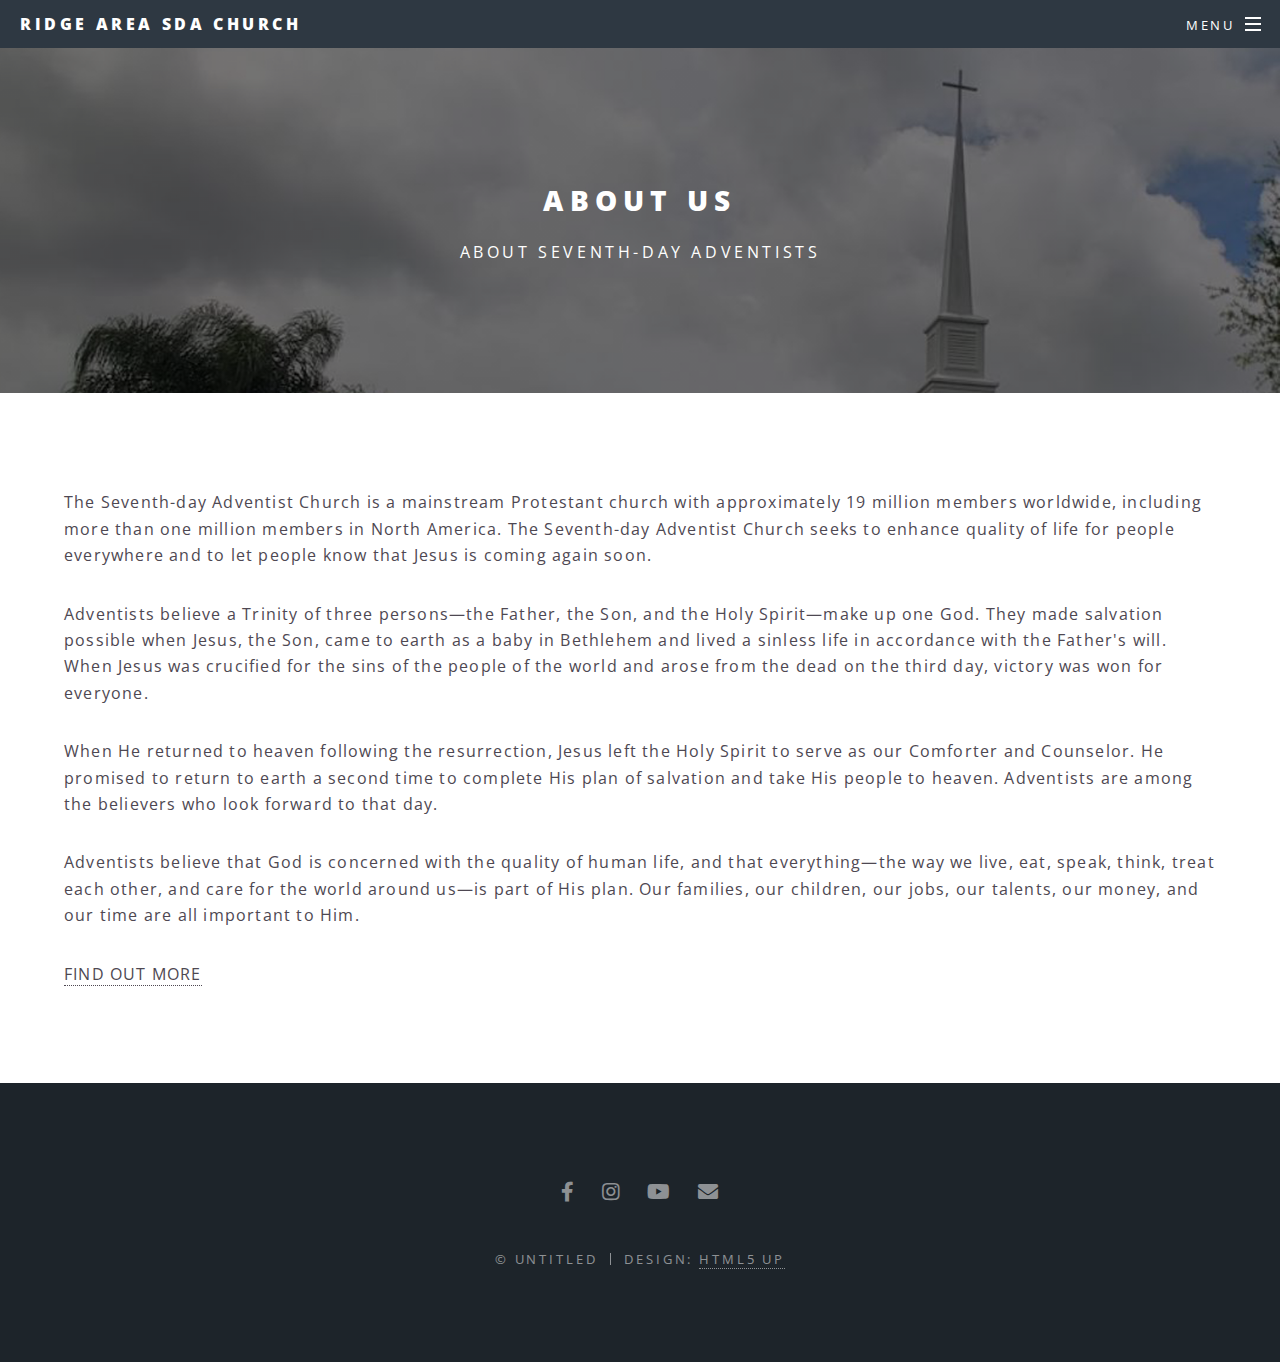
<file: aboutus.html>
<!DOCTYPE HTML>
<!--
	Spectral by HTML5 UP
	html5up.net | @ajlkn
	Free for personal and commercial use under the CCA 3.0 license (html5up.net/license)
-->
<html>
	<head>
		<title>Ridge Area SDA Church</title>
		<meta charset="utf-8" />
		<meta name="viewport" content="width=device-width, initial-scale=1, user-scalable=no" />
		<link rel="stylesheet" href="assets/css/main.css" />
		<noscript><link rel="stylesheet" href="assets/css/noscript.css" /></noscript>
	</head>
	<body class="is-preload">

		<!-- Page Wrapper -->
			<div id="page-wrapper">

				<!-- Header -->
					<header id="header">
						<h1><a href="index.html">Ridge Area SDA Church</a></h1>
						<nav id="nav">
							<ul>
								<li class="special">
									<a href="#menu" class="menuToggle"><span>Menu</span></a>
									<div id="menu">
										<ul>
											<li><a href="index.html">Home</a></li>
											<li><a href="watchlive.html">Watch Live</a></li>
											<li><a href="aboutus.html">About Us</a></li>
											<li><a href="pastorscorner.html">Pastor's Corner</a></li>
											<li><a href="https://adventistgiving.org/donate/ANTTRI">Online Giving</a></li>
											<li><a href="buliteen.html">View Previous Bulletins</a></li>		
											<li><a href="contactus.html">Contact Us</a></li>			
											<li><a href="login.html">Log In</a></li> <!-- Added login link -->
											<li><a href="register.html">Register Now</a></li>
										</ul>
									</div>
								</li>
							</ul>
						</nav>
					</header>

				<!-- Main -->
					<article id="main">
						<header>
							<h2>About Us</h2>
							<p>About Seventh-day Adventists</p>
						</header>
						<section class="wrapper style5">
							<div class="inner">

								<p>The Seventh-day Adventist Church is a mainstream Protestant church with approximately 19 million members worldwide, including more than one million members in North America. The Seventh-day Adventist Church seeks to enhance quality of life for people everywhere and to let people know that Jesus is coming again soon.</p>
								<p>Adventists believe a Trinity of three persons—the Father, the Son, and the Holy Spirit—make up one God. They made salvation possible when Jesus, the Son, came to earth as a baby in Bethlehem and lived a sinless life in accordance with the Father's will. When Jesus was crucified for the sins of the people of the world and arose from the dead on the third day, victory was won for everyone.</p>
								
								<p>When He returned to heaven following the resurrection, Jesus left the Holy Spirit to serve as our Comforter and Counselor. He promised to return to earth a second time to complete His plan of salvation and take His people to heaven. Adventists are among the believers who look forward to that day.</p>
								<p>Adventists believe that God is concerned with the quality of human life, and that everything—the way we live, eat, speak, think, treat each other, and care for the world around us—is part of His plan. Our families, our children, our jobs, our talents, our money, and our time are all important to Him.</p>
								<p><a href="https://www.adventist.org/en/beliefs/" class="su__button theme-button__primary theme--secondary-background-color">FIND OUT MORE</a></p>
							</div>
						</section>
					</article>

				<!-- Footer -->
					<footer id="footer">
						<ul class="icons">
							<li><a href="https://www.facebook.com/ridgesdachurch" class="icon brands fa-facebook-f"><span class="label">Facebook</span></a></li>
							<li><a href="https://www.instagram.com/ridgeareasdachurch/" class="icon brands fa-instagram"><span class="label">Instagram</span></a></li>
							<li><a href="https://www.youtube.com/@RidgeAreaSDAChurch" class="icon brands fa-youtube"><span class="label">YouTube</span></a></li>
							<li><a href="mailto:theridgesda@gmail.com" class="icon solid fa-envelope"><span class="label">Email</span></a></li>

						</ul>
						<ul class="copyright">
							<li>&copy; Untitled</li><li>Design: <a href="http://html5up.net">HTML5 UP</a></li>
						</ul>
					</footer>

			</div>

		<!-- Scripts -->
			<script src="assets/js/jquery.min.js"></script>
			<script src="assets/js/jquery.scrollex.min.js"></script>
			<script src="assets/js/jquery.scrolly.min.js"></script>
			<script src="assets/js/browser.min.js"></script>
			<script src="assets/js/breakpoints.min.js"></script>
			<script src="assets/js/util.js"></script>
			<script src="assets/js/main.js"></script>

	</body>
</html>
</file>
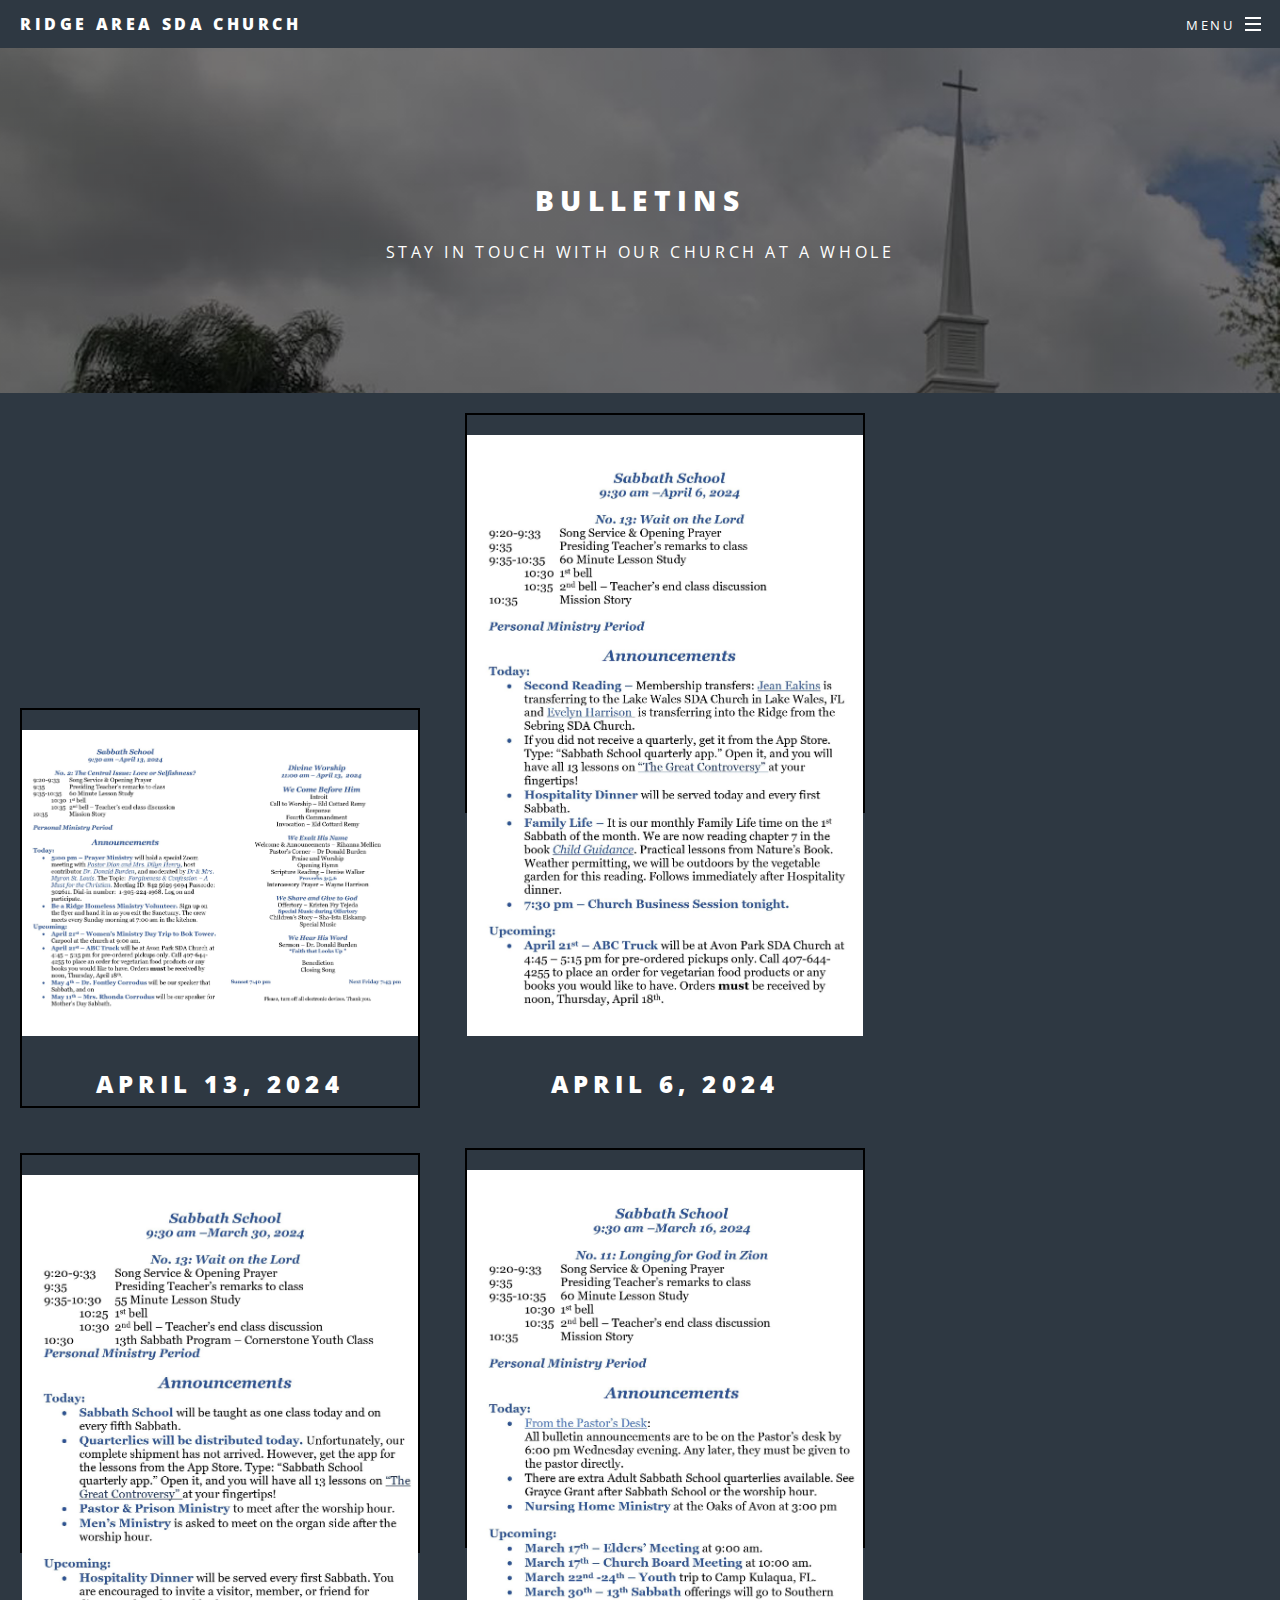
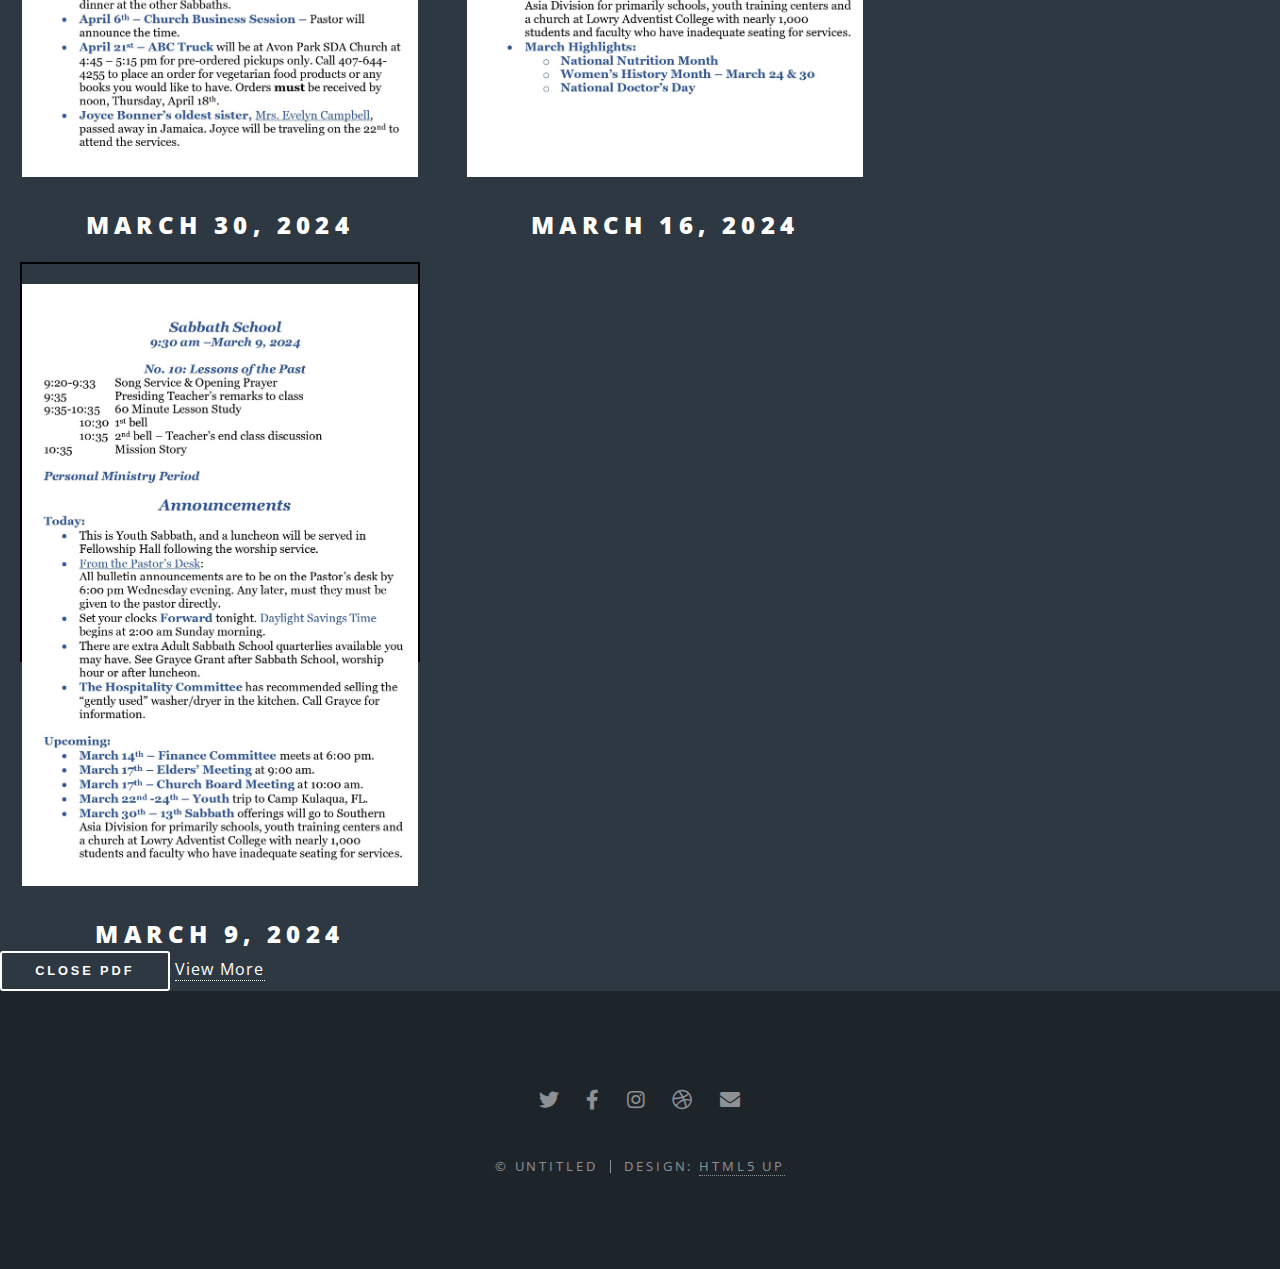
<file: buliteen.html>
<!DOCTYPE HTML>
<!--
    Spectral by HTML5 UP
    html5up.net | @ajlkn
    Free for personal and commercial use under the CCA 3.0 license (html5up.net/license)
-->
<html>
    <head>
        <title>Ridge Area SDA Church</title>
        <meta charset="utf-8" />
        <meta name="viewport" content="width=device-width, initial-scale=1, user-scalable=no" />
        <link rel="stylesheet" href="assets/css/main.css" />
        <noscript><link rel="stylesheet" href="assets/css/noscript.css" /></noscript>
    </head>
    <body class="is-preload">

        <!-- Page Wrapper -->
            <div id="page-wrapper">

                <!-- Header -->
                    <header id="header">
                        <h1><a href="index.html">Ridge Area SDA Church</a></h1>
                        <nav id="nav">
                            <ul>
                                <li class="special">
                                    <a href="#menu" class="menuToggle"><span>Menu</span></a>
                                    <div id="menu">
										<ul>
											<li><a href="index.html">Home</a></li>
											<li><a href="watchlive.html">Watch Live</a></li>
											<li><a href="aboutus.html">About Us</a></li>
											<li><a href="pastorscorner.html">Pastor's Corner</a></li>
											<li><a href="morethanthis.html">More Than This</a></li>											
											<li><a href="https://adventistgiving.org/donate/ANTTRI">Online Giving</a></li>
											<li><a href="buliteen.html">View Previous Bulletins</a></li>		
											<li><a href="contactus.html">Contact Us</a></li>			
											<li><a href="login.html">Log In</a></li> <!-- Added login link -->
											<li><a href="register.html">Register Now</a></li>
										</ul>
                                    </div>
                                </li>
                            </ul>
                        </nav>
                    </header>

                <!-- Main -->
                    <article id="main">
                        <header>
                            <h2>Bulletins</h2>
                            <p>Stay In Touch with Our Church at a Whole</p>
                        </header>
						<section>
							<div class="inner">
                                <div class="thumbnail">
									<a onclick="loadPDF('assets/pdf/04132024.pdf')">
										<div class="pdf-thumbnail">
											<img src="assets/pdf/04132024.jpg" alt="April 6, 2024">
											<h3>April 13, 2024</h3>
										</div>
									</a>
								</div>
								<div class="thumbnail">
									<a onclick="loadPDF('assets/pdf/462024.pdf')">
										<div class="pdf-thumbnail">
											<img src="assets/pdf/462024.jpg" alt="April 6, 2024">
											<h3>April 6, 2024</h3>
										</div>
									</a>
								</div>
								<div class="thumbnail">
									<a onclick="loadPDF('assets/pdf/3302024.pdf')">
										<div class="pdf-thumbnail">
											<img src="assets/pdf/3302024.jpg" alt="March 30, 2024">
											<h3>March 30, 2024</h3>
										</div>
									</a>
								</div>
								<div class="thumbnail">
									<a onclick="loadPDF('assets/pdf/3162024.pdf')">
										<div class="pdf-thumbnail">
											<img src="assets/pdf/3162024.jpg" alt="March 16, 2024">
											<h3>March 16, 2024</h3>
										</div>
									</a>
								</div>
								<div class="thumbnail">
									<a onclick="loadPDF('assets/pdf/392024.pdf')">
										<div class="pdf-thumbnail">
											<img src="assets/pdf/392024.jpg" alt="March 9, 2024">
											<h3>March 9, 2024</h3>
										</div>
									</a>
								</div>
							</div>
						</section>									
						<iframe id="pdfFrame" style="display: none;"></iframe>
						<button onclick="closePDF()">Close PDF</button>
						<a href="list.html">View More</a>

                    </article>

                <!-- Footer -->
                    <footer id="footer">
                        <ul class="icons">
                            <li><a href="#" class="icon brands fa-twitter"><span class="label">Twitter</span></a></li>
                            <li><a href="#" class="icon brands fa-facebook-f"><span class="label">Facebook</span></a></li>
                            <li><a href="#" class="icon brands fa-instagram"><span class="label">Instagram</span></a></li>
                            <li><a href="#" class="icon brands fa-dribbble"><span class="label">Dribbble</span></a></li>
                            <li><a href="#" class="icon solid fa-envelope"><span class="label">Email</span></a></li>
                        </ul>
                        <ul class="copyright">
                            <li>&copy; Untitled</li><li>Design: <a href="http://html5up.net">HTML5 UP</a></li>
                        </ul>
                    </footer>

            </div>

        <!-- Scripts -->
			<script>
				function loadPDF(pdfUrl) {
					var pdfFrame = document.getElementById('pdfFrame');
					pdfFrame.src = pdfUrl;
					pdfFrame.style.display = 'block'; // Show the iframe
					pdfFrame.src = pdfUrl;
        			pdfFrame.style.position = 'fixed';
        			pdfFrame.style.top = '50%';
        			pdfFrame.style.left = '50%';
        			pdfFrame.style.transform = 'translate(-50%, -50%)';
        			pdfFrame.style.border = '2px solid #000';
        			pdfFrame.style.zIndex = '9999';
        			pdfFrame.style.display = 'block';
        			pdfFrame.style.width = '80%'; // Adjust width as needed
        			pdfFrame.style.height = '80%'; // Adjust height as needed
				}

				function closePDF() {
                    var pdfFrame = document.getElementById('pdfFrame');
                    pdfFrame.style.display = 'none';
                }
			</script>
            <script src="assets/js/jquery.min.js"></script>
            <script src="assets/js/jquery.scrollex.min.js"></script>
            <script src="assets/js/jquery.scrolly.min.js"></script>
            <script src="assets/js/browser.min.js"></script>
            <script src="assets/js/breakpoints.min.js"></script>
            <script src="assets/js/util.js"></script>
            <script src="assets/js/main.js"></script>

			
			
			
    </body>
</html>
</file>
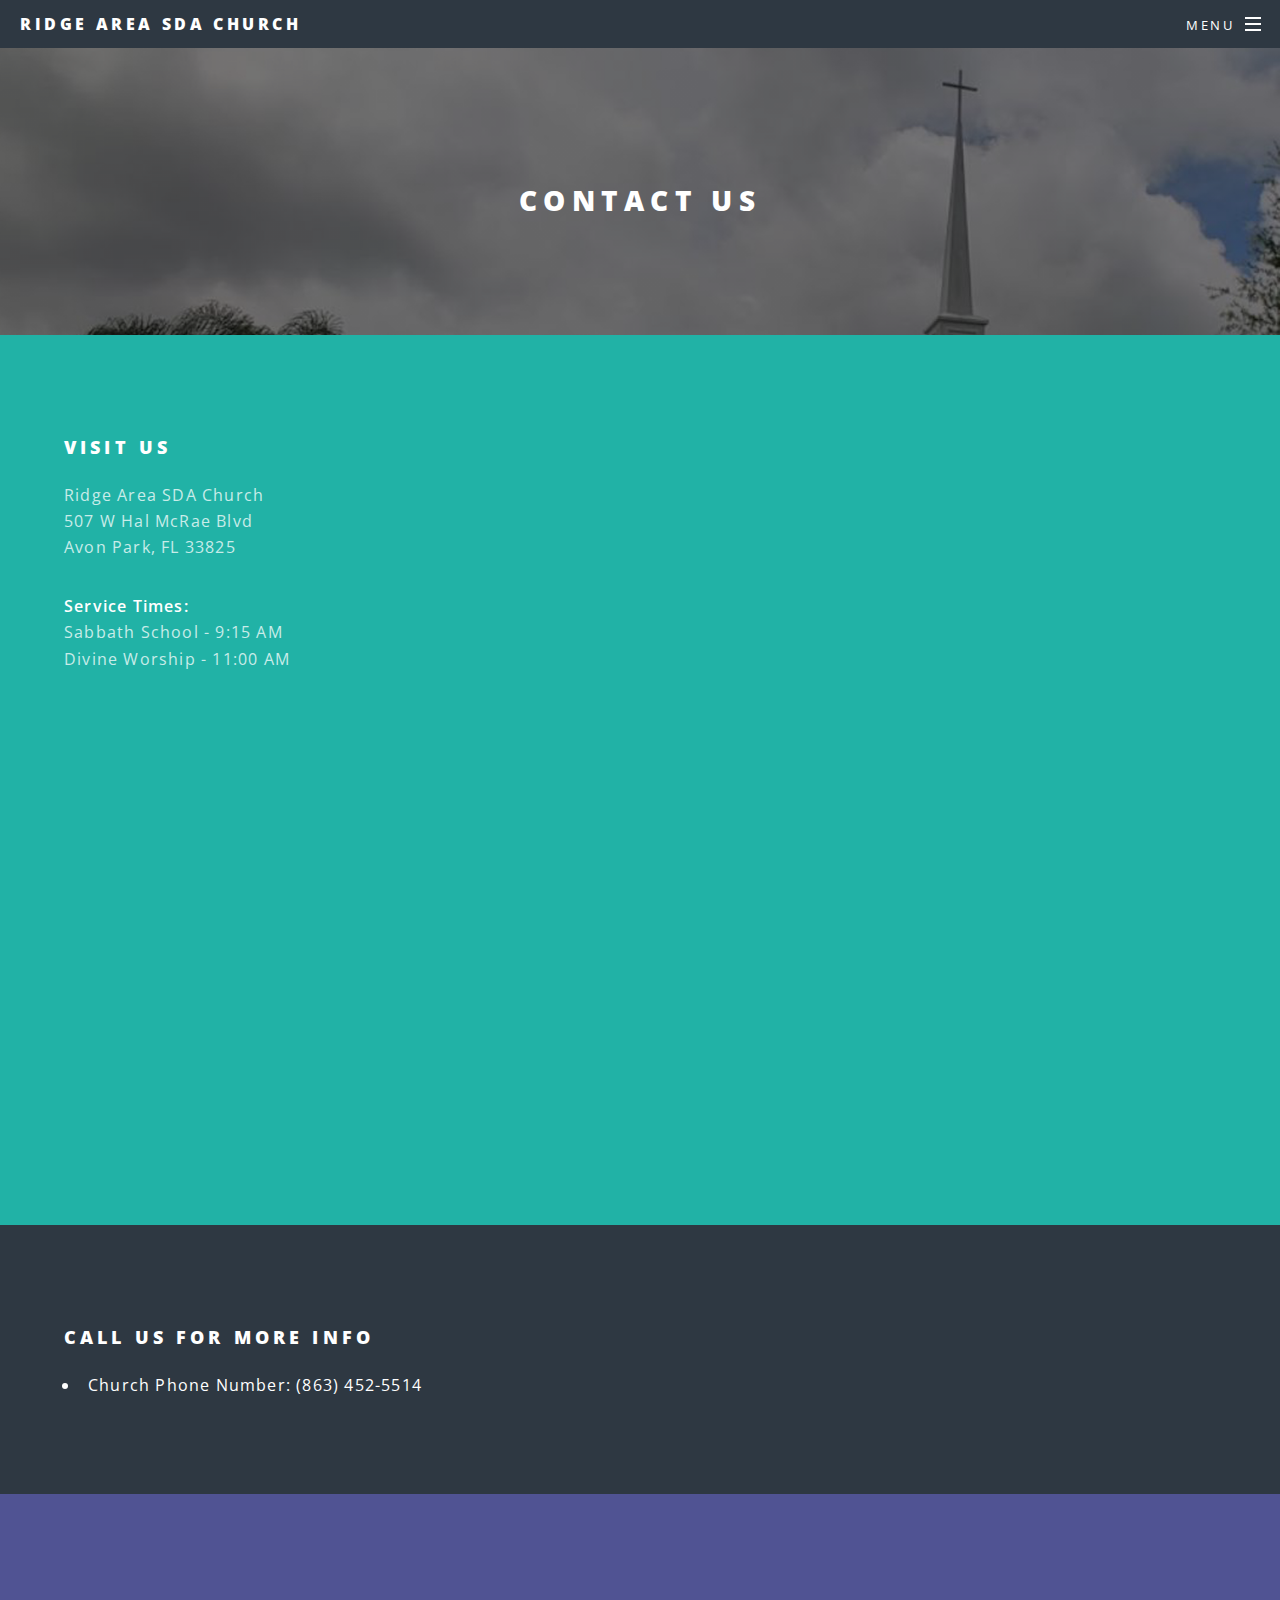
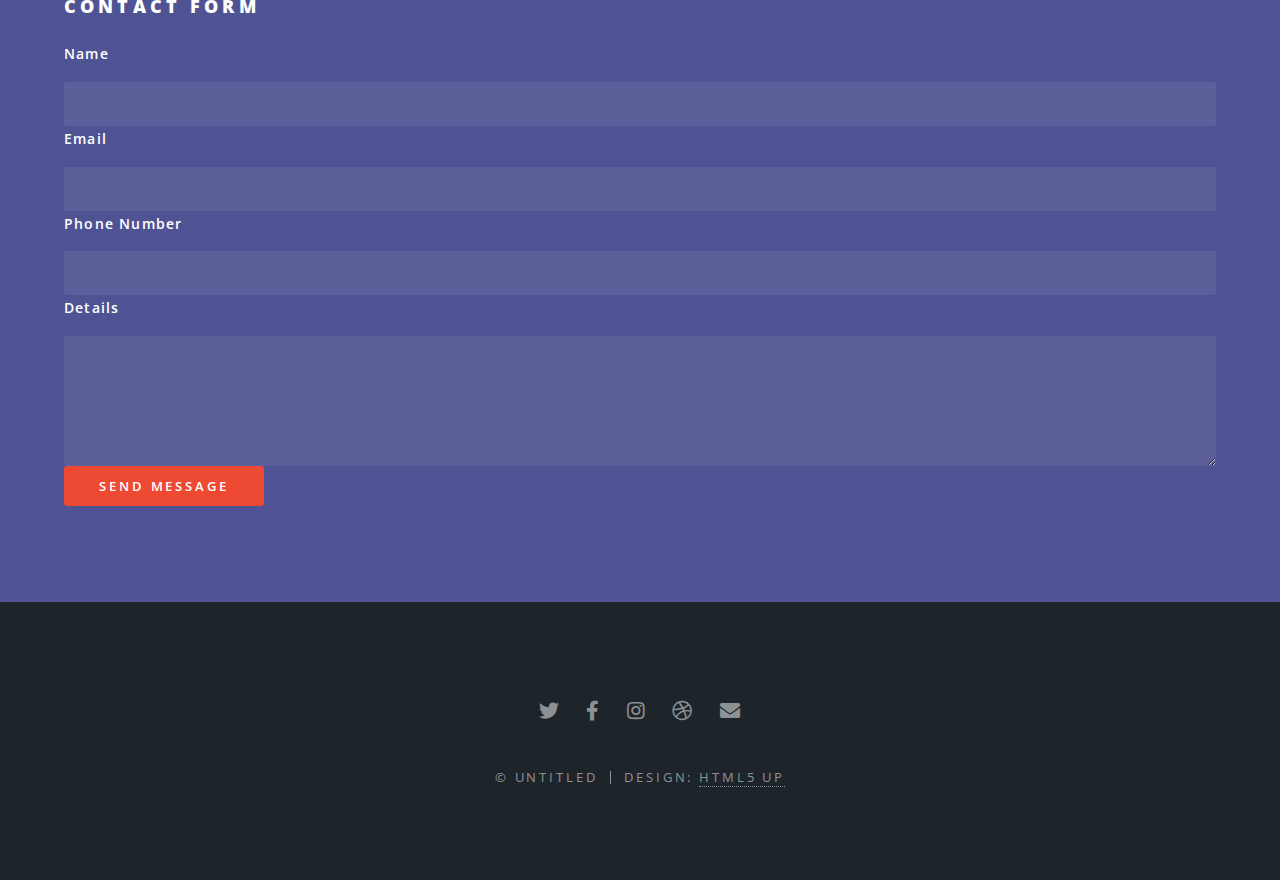
<file: contactus.html>
<!DOCTYPE HTML>
<!--
    Spectral by HTML5 UP
    html5up.net | @ajlkn
    Free for personal and commercial use under the CCA 3.0 license (html5up.net/license)
-->
<html>
    <head>
        <title>Contact Us - Ridge Area SDA Church</title>
        <meta charset="utf-8" />
        <meta name="viewport" content="width=device-width, initial-scale=1, user-scalable=no" />
        <link rel="stylesheet" href="assets/css/main.css" />
        <noscript><link rel="stylesheet" href="assets/css/noscript.css" /></noscript>
    </head>
    <body class="is-preload">

        <!-- Page Wrapper -->
            <div id="page-wrapper">

                <!-- Header -->
                    <header id="header">
                        <h1><a href="index.html">Ridge Area SDA Church</a></h1>
                        <nav id="nav">
                            <ul>
                                <li class="special">
                                    <a href="#menu" class="menuToggle"><span>Menu</span></a>
                                    <div id="menu">
										<ul>
											<li><a href="index.html">Home</a></li>
											<li><a href="watchlive.html">Watch Live</a></li>
											<li><a href="aboutus.html">About Us</a></li>
											<li><a href="pastorscorner.html">Pastor's Corner</a></li>
											<li><a href="morethanthis.html">More Than This</a></li>											
											<li><a href="https://adventistgiving.org/donate/ANTTRI">Online Giving</a></li>
											<li><a href="buliteen.html">View Previous Bulletins</a></li>		
											<li><a href="contactus.html">Contact Us</a></li>			
											<li><a href="login.html">Log In</a></li> <!-- Added login link -->
											<li><a href="register.html">Register Now</a></li>
										</ul>
                                    </div>
                                </li>
                            </ul>
                        </nav>
                    </header>

                <!-- Main -->
                    <article id="main">
                        <header>
                            <h2>Contact Us</h2>
                        </header>

                        <!-- First Section: Map and Church Info -->
                        <section class="wrapper style1">
                            <div class="inner split">
                                <div class="content">
                                    <h3>Visit Us</h3>
									<p>Ridge Area SDA Church<br />507 W Hal McRae Blvd<br />Avon Park, FL 33825</p>
                                    <p>
                                        <strong>Service Times:</strong><br />
                                        Sabbath School - 9:15 AM<br />
                                        Divine Worship - 11:00 AM
                                    </p>
                                </div>
                                <div>
                                    <iframe width="600" height="450" style="border:0" loading="lazy" allowfullscreen src="https://www.google.com/maps/embed/v1/place?q=place_id:ChIJl_M8u_BV3IgROBHSGhVYhDU&key=AIzaSyBD_vuo-kXLavgYP4UTACccMJLOb2iGtz8"></iframe>
                                </div>
                            </div>
                        </section>

                        <!-- Second Section: Important Phone Numbers -->
                        <section class="wrapper style2">
                            <div class="inner">
                                <h3>Call Us for More Info</h3>
                                <div class="split">
                                    <div class="left">
                                        <ul>
                                            <li>Church Phone Number: (863) 452-5514</li>
                                        </ul>
                                    </div>
                                </div>
                            </div>
                        </section>

                        <!-- Third Section: Contact Form -->
                        <section class="wrapper style3">
                            <div class="inner">
                                <h3>Contact Form</h3>
                                <form action="https://getform.io/f/nadodmyb" method="POST">
                                    <div class="fields">
                                        <div class="field half">
                                            <label for="name">Name</label>
                                            <input type="text" name="name" id="name" />
                                        </div>
                                        <div class="field half">
                                            <label for="email">Email</label>
                                            <input type="email" name="email" id="email" />
                                        </div>
                                        <div class="field half">
                                            <label for="phone">Phone Number</label>
                                            <input type="text" name="phone" id="phone" />
                                        </div>
                                        <div class="field">
                                            <label for="details">Details</label>
                                            <textarea name="details" id="details" rows="4"></textarea>
                                        </div>
                                    </div>
                                    <ul class="actions">
                                        <li><input type="submit" value="Send Message" class="primary" /></li>
                                    </ul>
                                </form>
                            </div>
                        </section>
                    </article>

                <!-- Footer -->
                    <footer id="footer">
                        <ul class="icons">
                            <li><a href="#" class="icon brands fa-twitter"><span class="label">Twitter</span></a></li>
                            <li><a href="#" class="icon brands fa-facebook-f"><span class="label">Facebook</span></a></li>
                            <li><a href="#" class="icon brands fa-instagram"><span class="label">Instagram</span></a></li>
                            <li><a href="#" class="icon brands fa-dribbble"><span class="label">Dribbble</span></a></li>
                            <li><a href="#" class="icon solid fa-envelope"><span class="label">Email</span></a></li>
                        </ul>
                        <ul class="copyright">
                            <li>&copy; Untitled</li><li>Design: <a href="http://html5up.net">HTML5 UP</a></li>
                        </ul>
                    </footer>

            </div>

        <!-- Scripts -->
            <script src="assets/js/jquery.min.js"></script>
            <script src="assets/js/jquery.scrollex.min.js"></script>
            <script src="assets/js/jquery.scrolly.min.js"></script>
            <script src="assets/js/browser.min.js"></script>
            <script src="assets/js/breakpoints.min.js"></script>
            <script src="assets/js/util.js"></script>
            <script src="assets/js/main.js"></script>

    </body>
</html>
</file>
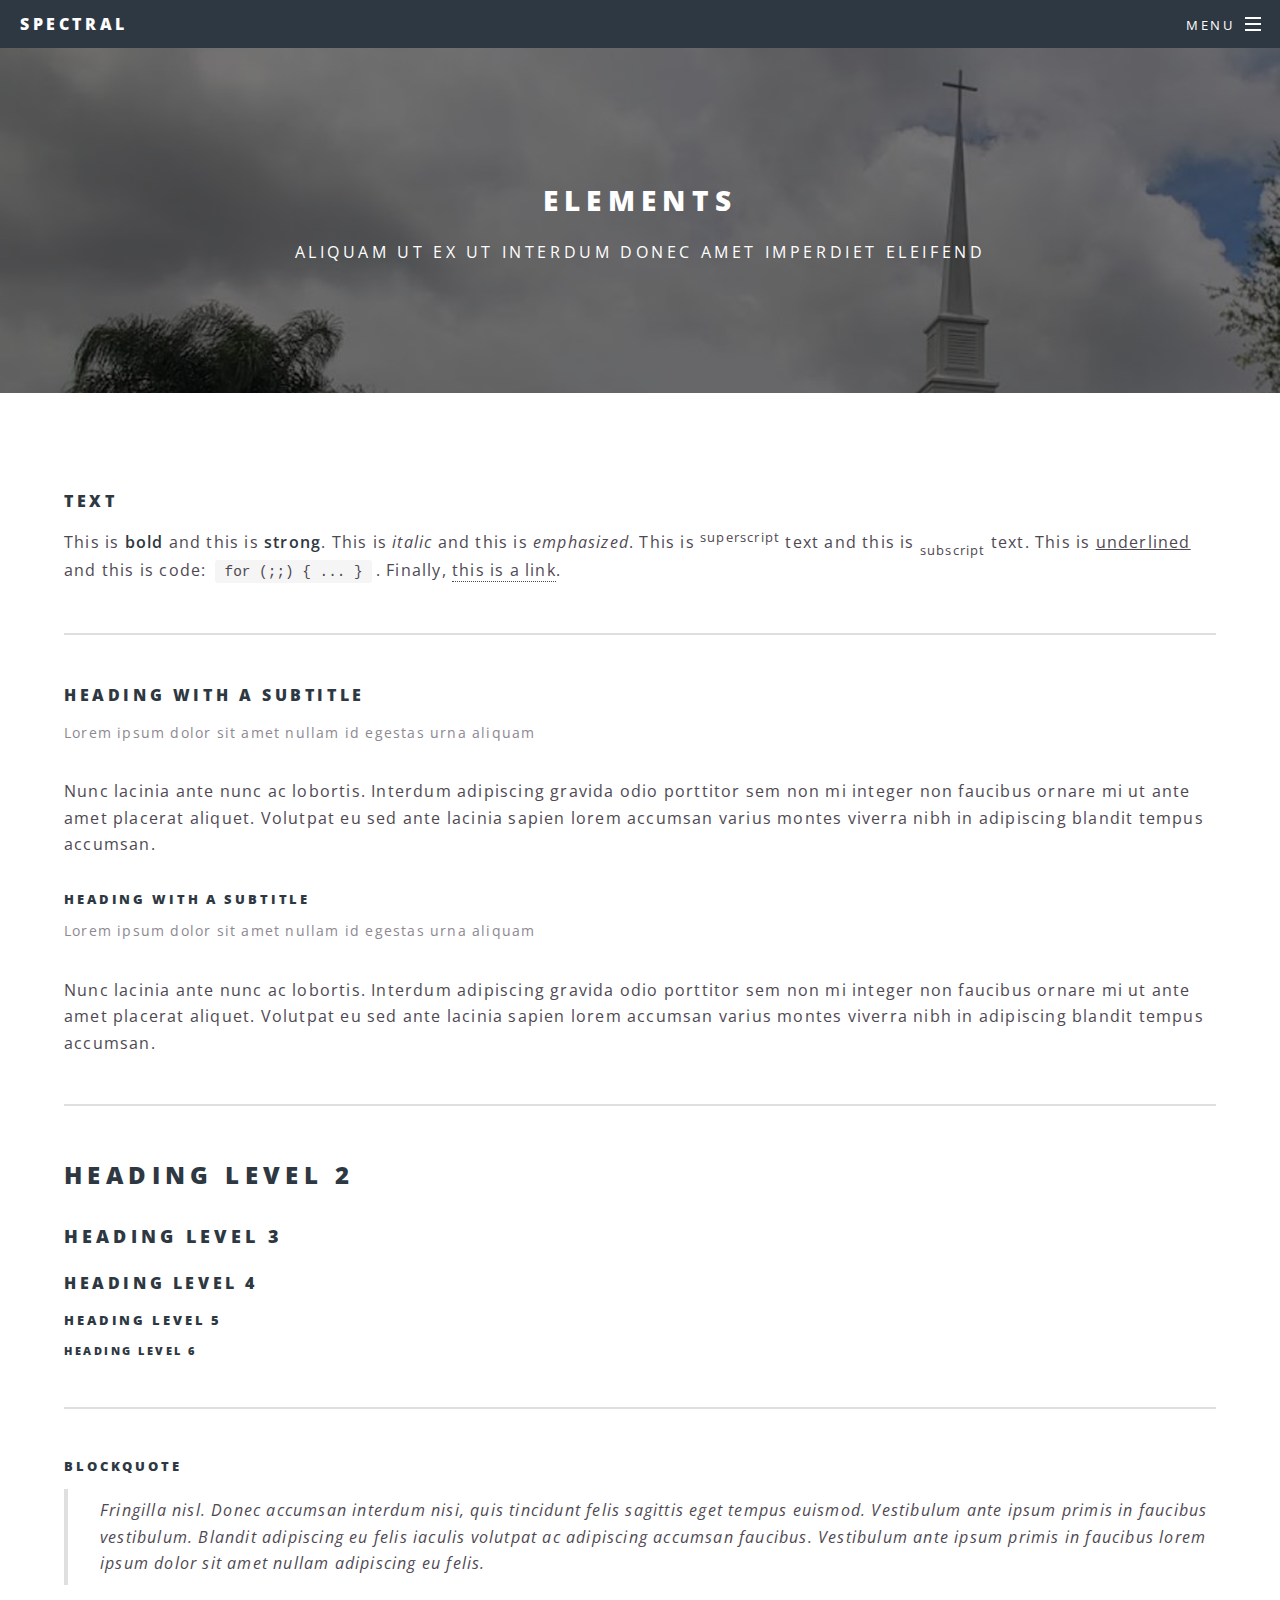
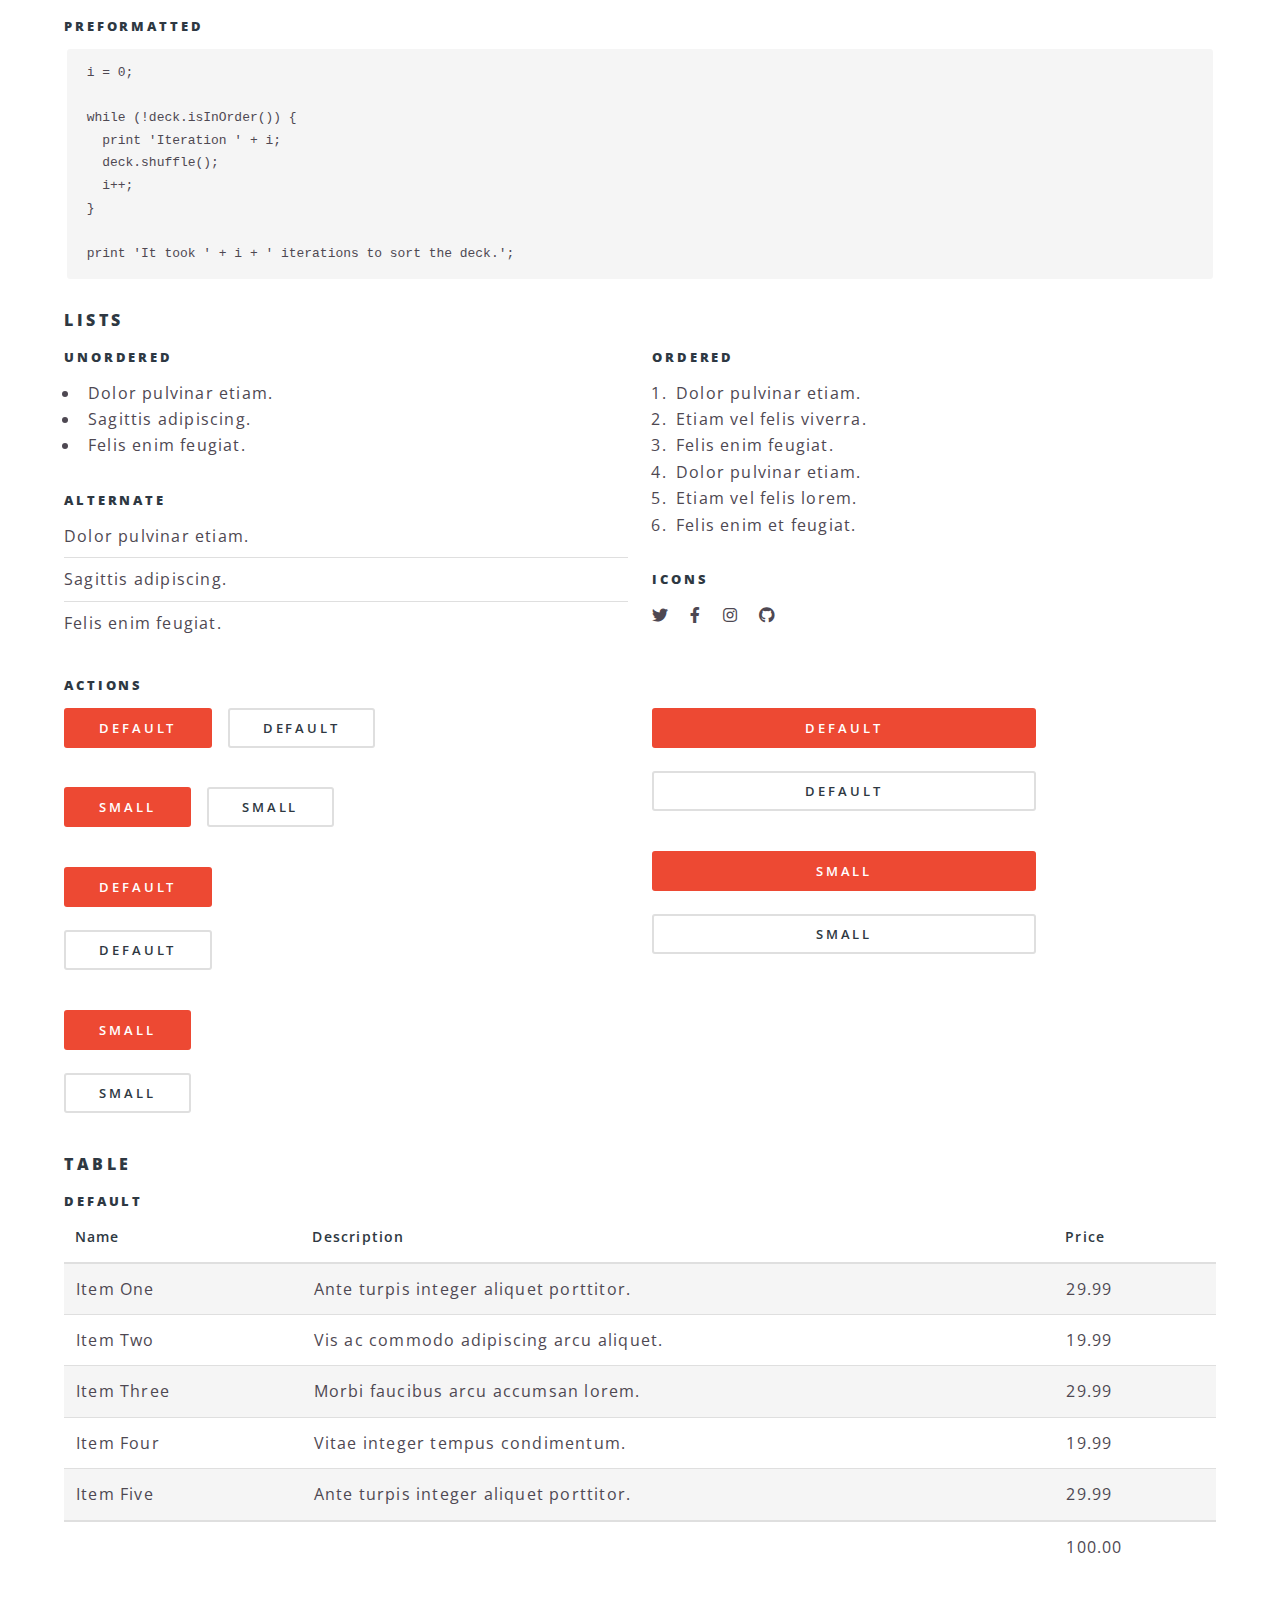
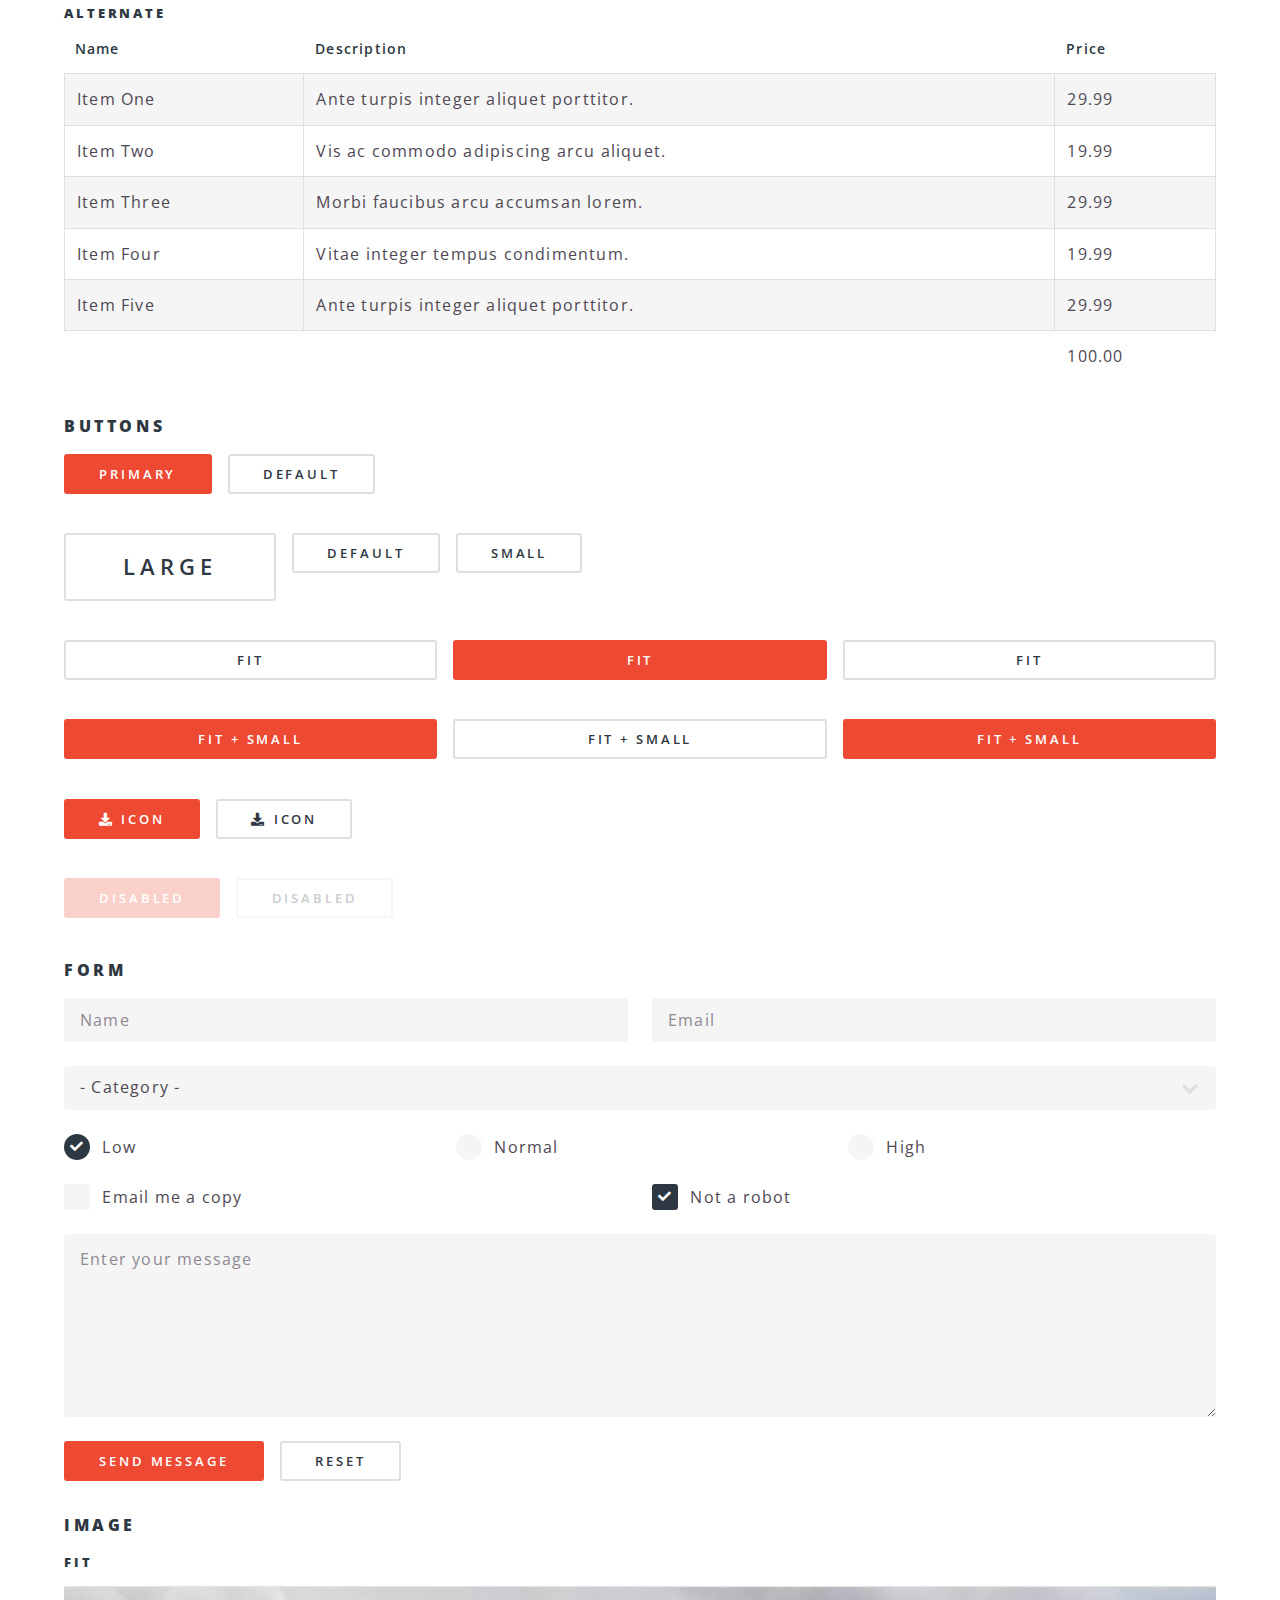
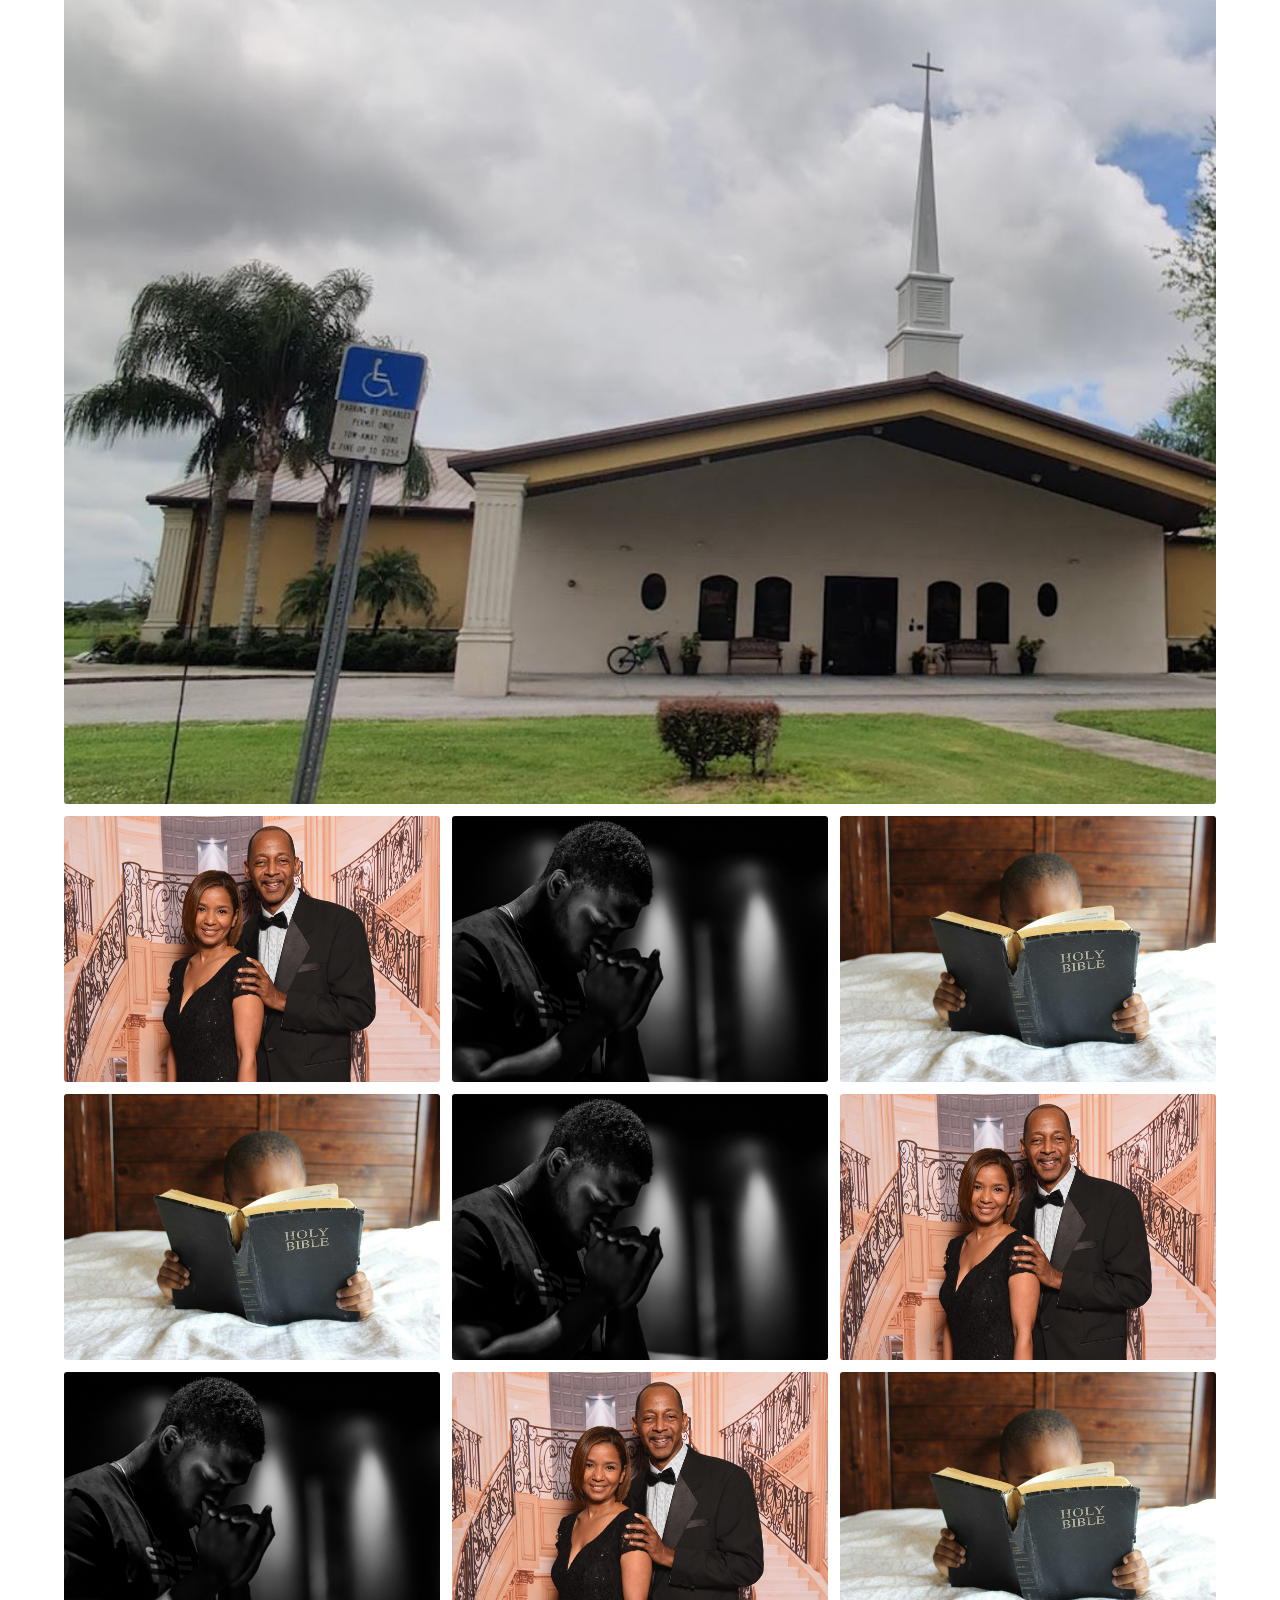
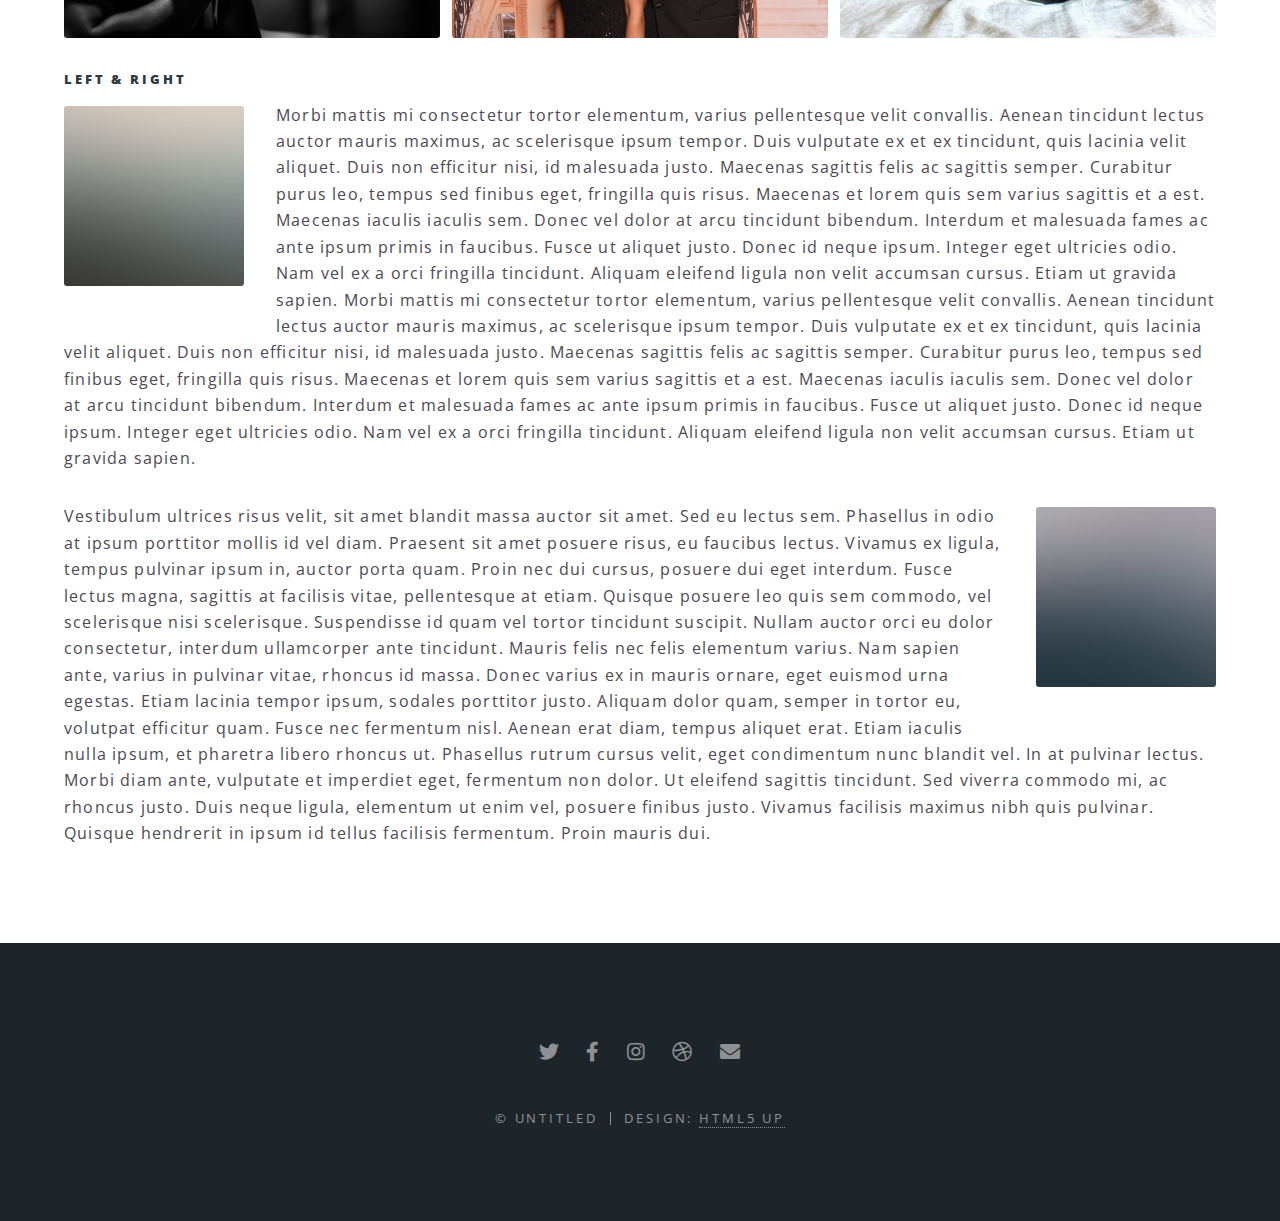
<file: elements.html>
<!DOCTYPE HTML>
<!--
	Spectral by HTML5 UP
	html5up.net | @ajlkn
	Free for personal and commercial use under the CCA 3.0 license (html5up.net/license)
-->
<html>
	<head>
		<title>Ridge Area SDA Church</title>
		<meta charset="utf-8" />
		<meta name="viewport" content="width=device-width, initial-scale=1, user-scalable=no" />
		<link rel="stylesheet" href="assets/css/main.css" />
		<noscript><link rel="stylesheet" href="assets/css/noscript.css" /></noscript>
	</head>
	<body class="is-preload">

		<!-- Page Wrapper -->
			<div id="page-wrapper">

				<!-- Header -->
					<header id="header">
						<h1><a href="index.html">Spectral</a></h1>
						<nav id="nav">
							<ul>
								<li class="special">
									<a href="#menu" class="menuToggle"><span>Menu</span></a>
									<div id="menu">
										<ul>
											<li><a href="index.html">Home</a></li>
											<li><a href="generic.html">Generic</a></li>
											<li><a href="elements.html">Elements</a></li>
											<li><a href="#">Sign Up</a></li>
											<li><a href="#">Log In</a></li>
										</ul>
									</div>
								</li>
							</ul>
						</nav>
					</header>

				<!-- Main -->
					<article id="main">
						<header>
							<h2>Elements</h2>
							<p>Aliquam ut ex ut interdum donec amet imperdiet eleifend</p>
						</header>
						<section class="wrapper style5">
							<div class="inner">

								<section>
									<h4>Text</h4>
									<p>This is <b>bold</b> and this is <strong>strong</strong>. This is <i>italic</i> and this is <em>emphasized</em>.
									This is <sup>superscript</sup> text and this is <sub>subscript</sub> text.
									This is <u>underlined</u> and this is code: <code>for (;;) { ... }</code>. Finally, <a href="#">this is a link</a>.</p>
									<hr />
									<header>
										<h4>Heading with a Subtitle</h4>
										<p>Lorem ipsum dolor sit amet nullam id egestas urna aliquam</p>
									</header>
									<p>Nunc lacinia ante nunc ac lobortis. Interdum adipiscing gravida odio porttitor sem non mi integer non faucibus ornare mi ut ante amet placerat aliquet. Volutpat eu sed ante lacinia sapien lorem accumsan varius montes viverra nibh in adipiscing blandit tempus accumsan.</p>
									<header>
										<h5>Heading with a Subtitle</h5>
										<p>Lorem ipsum dolor sit amet nullam id egestas urna aliquam</p>
									</header>
									<p>Nunc lacinia ante nunc ac lobortis. Interdum adipiscing gravida odio porttitor sem non mi integer non faucibus ornare mi ut ante amet placerat aliquet. Volutpat eu sed ante lacinia sapien lorem accumsan varius montes viverra nibh in adipiscing blandit tempus accumsan.</p>
									<hr />
									<h2>Heading Level 2</h2>
									<h3>Heading Level 3</h3>
									<h4>Heading Level 4</h4>
									<h5>Heading Level 5</h5>
									<h6>Heading Level 6</h6>
									<hr />
									<h5>Blockquote</h5>
									<blockquote>Fringilla nisl. Donec accumsan interdum nisi, quis tincidunt felis sagittis eget tempus euismod. Vestibulum ante ipsum primis in faucibus vestibulum. Blandit adipiscing eu felis iaculis volutpat ac adipiscing accumsan faucibus. Vestibulum ante ipsum primis in faucibus lorem ipsum dolor sit amet nullam adipiscing eu felis.</blockquote>
									<h5>Preformatted</h5>
									<pre><code>i = 0;

while (!deck.isInOrder()) {
  print 'Iteration ' + i;
  deck.shuffle();
  i++;
}

print 'It took ' + i + ' iterations to sort the deck.';</code></pre>
								</section>

								<section>
									<h4>Lists</h4>
									<div class="row">
										<div class="col-6 col-12-medium">
											<h5>Unordered</h5>
											<ul>
												<li>Dolor pulvinar etiam.</li>
												<li>Sagittis adipiscing.</li>
												<li>Felis enim feugiat.</li>
											</ul>
											<h5>Alternate</h5>
											<ul class="alt">
												<li>Dolor pulvinar etiam.</li>
												<li>Sagittis adipiscing.</li>
												<li>Felis enim feugiat.</li>
											</ul>
										</div>
										<div class="col-6 col-12-medium">
											<h5>Ordered</h5>
											<ol>
												<li>Dolor pulvinar etiam.</li>
												<li>Etiam vel felis viverra.</li>
												<li>Felis enim feugiat.</li>
												<li>Dolor pulvinar etiam.</li>
												<li>Etiam vel felis lorem.</li>
												<li>Felis enim et feugiat.</li>
											</ol>
											<h5>Icons</h5>
											<ul class="icons">
												<li><a href="#" class="icon brands fa-twitter"><span class="label">Twitter</span></a></li>
												<li><a href="#" class="icon brands fa-facebook-f"><span class="label">Facebook</span></a></li>
												<li><a href="#" class="icon brands fa-instagram"><span class="label">Instagram</span></a></li>
												<li><a href="#" class="icon brands fa-github"><span class="label">Github</span></a></li>
											</ul>
										</div>
									</div>
									<h5>Actions</h5>
									<div class="row">
										<div class="col-6 col-12-medium">
											<ul class="actions">
												<li><a href="#" class="button primary">Default</a></li>
												<li><a href="#" class="button">Default</a></li>
											</ul>
											<ul class="actions small">
												<li><a href="#" class="button primary small">Small</a></li>
												<li><a href="#" class="button small">Small</a></li>
											</ul>
											<ul class="actions stacked">
												<li><a href="#" class="button primary">Default</a></li>
												<li><a href="#" class="button">Default</a></li>
											</ul>
											<ul class="actions stacked">
												<li><a href="#" class="button primary small">Small</a></li>
												<li><a href="#" class="button small">Small</a></li>
											</ul>
										</div>
										<div class="col-6 col-12-medium">
											<ul class="actions stacked">
												<li><a href="#" class="button primary fit">Default</a></li>
												<li><a href="#" class="button fit">Default</a></li>
											</ul>
											<ul class="actions stacked">
												<li><a href="#" class="button primary small fit">Small</a></li>
												<li><a href="#" class="button small fit">Small</a></li>
											</ul>
										</div>
									</div>
								</section>

								<section>
									<h4>Table</h4>
									<h5>Default</h5>
									<div class="table-wrapper">
										<table>
											<thead>
												<tr>
													<th>Name</th>
													<th>Description</th>
													<th>Price</th>
												</tr>
											</thead>
											<tbody>
												<tr>
													<td>Item One</td>
													<td>Ante turpis integer aliquet porttitor.</td>
													<td>29.99</td>
												</tr>
												<tr>
													<td>Item Two</td>
													<td>Vis ac commodo adipiscing arcu aliquet.</td>
													<td>19.99</td>
												</tr>
												<tr>
													<td>Item Three</td>
													<td> Morbi faucibus arcu accumsan lorem.</td>
													<td>29.99</td>
												</tr>
												<tr>
													<td>Item Four</td>
													<td>Vitae integer tempus condimentum.</td>
													<td>19.99</td>
												</tr>
												<tr>
													<td>Item Five</td>
													<td>Ante turpis integer aliquet porttitor.</td>
													<td>29.99</td>
												</tr>
											</tbody>
											<tfoot>
												<tr>
													<td colspan="2"></td>
													<td>100.00</td>
												</tr>
											</tfoot>
										</table>
									</div>

									<h5>Alternate</h5>
									<div class="table-wrapper">
										<table class="alt">
											<thead>
												<tr>
													<th>Name</th>
													<th>Description</th>
													<th>Price</th>
												</tr>
											</thead>
											<tbody>
												<tr>
													<td>Item One</td>
													<td>Ante turpis integer aliquet porttitor.</td>
													<td>29.99</td>
												</tr>
												<tr>
													<td>Item Two</td>
													<td>Vis ac commodo adipiscing arcu aliquet.</td>
													<td>19.99</td>
												</tr>
												<tr>
													<td>Item Three</td>
													<td> Morbi faucibus arcu accumsan lorem.</td>
													<td>29.99</td>
												</tr>
												<tr>
													<td>Item Four</td>
													<td>Vitae integer tempus condimentum.</td>
													<td>19.99</td>
												</tr>
												<tr>
													<td>Item Five</td>
													<td>Ante turpis integer aliquet porttitor.</td>
													<td>29.99</td>
												</tr>
											</tbody>
											<tfoot>
												<tr>
													<td colspan="2"></td>
													<td>100.00</td>
												</tr>
											</tfoot>
										</table>
									</div>
								</section>

								<section>
									<h4>Buttons</h4>
									<ul class="actions">
										<li><a href="#" class="button primary">Primary</a></li>
										<li><a href="#" class="button">Default</a></li>
									</ul>
									<ul class="actions">
										<li><a href="#" class="button large">Large</a></li>
										<li><a href="#" class="button">Default</a></li>
										<li><a href="#" class="button small">Small</a></li>
									</ul>
									<ul class="actions fit">
										<li><a href="#" class="button fit">Fit</a></li>
										<li><a href="#" class="button primary fit">Fit</a></li>
										<li><a href="#" class="button fit">Fit</a></li>
									</ul>
									<ul class="actions fit small">
										<li><a href="#" class="button primary fit small">Fit + Small</a></li>
										<li><a href="#" class="button fit small">Fit + Small</a></li>
										<li><a href="#" class="button primary fit small">Fit + Small</a></li>
									</ul>
									<ul class="actions">
										<li><a href="#" class="button primary icon solid fa-download">Icon</a></li>
										<li><a href="#" class="button icon solid fa-download">Icon</a></li>
									</ul>
									<ul class="actions">
										<li><span class="button primary disabled">Disabled</span></li>
										<li><span class="button disabled">Disabled</span></li>
									</ul>
								</section>

								<section>
									<h4>Form</h4>
									<form method="post" action="#">
										<div class="row gtr-uniform">
											<div class="col-6 col-12-xsmall">
												<input type="text" name="demo-name" id="demo-name" value="" placeholder="Name" />
											</div>
											<div class="col-6 col-12-xsmall">
												<input type="email" name="demo-email" id="demo-email" value="" placeholder="Email" />
											</div>
											<div class="col-12">
												<select name="demo-category" id="demo-category">
													<option value="">- Category -</option>
													<option value="1">Manufacturing</option>
													<option value="1">Shipping</option>
													<option value="1">Administration</option>
													<option value="1">Human Resources</option>
												</select>
											</div>
											<div class="col-4 col-12-small">
												<input type="radio" id="demo-priority-low" name="demo-priority" checked>
												<label for="demo-priority-low">Low</label>
											</div>
											<div class="col-4 col-12-small">
												<input type="radio" id="demo-priority-normal" name="demo-priority">
												<label for="demo-priority-normal">Normal</label>
											</div>
											<div class="col-4 col-12-small">
												<input type="radio" id="demo-priority-high" name="demo-priority">
												<label for="demo-priority-high">High</label>
											</div>
											<div class="col-6 col-12-small">
												<input type="checkbox" id="demo-copy" name="demo-copy">
												<label for="demo-copy">Email me a copy</label>
											</div>
											<div class="col-6 col-12-small">
												<input type="checkbox" id="demo-human" name="demo-human" checked>
												<label for="demo-human">Not a robot</label>
											</div>
											<div class="col-12">
												<textarea name="demo-message" id="demo-message" placeholder="Enter your message" rows="6"></textarea>
											</div>
											<div class="col-12">
												<ul class="actions">
													<li><input type="submit" value="Send Message" class="primary" /></li>
													<li><input type="reset" value="Reset" /></li>
												</ul>
											</div>
										</div>
									</form>
								</section>

								<section>
									<h4>Image</h4>
									<h5>Fit</h5>
									<div class="box alt">
										<div class="row gtr-50 gtr-uniform">
											<div class="col-12"><span class="image fit"><img src="images/banner.jpg" alt="" /></span></div>
											<div class="col-4"><span class="image fit"><img src="images/pic01.jpg" alt="" /></span></div>
											<div class="col-4"><span class="image fit"><img src="images/pic02.jpg" alt="" /></span></div>
											<div class="col-4"><span class="image fit"><img src="images/pic03.jpg" alt="" /></span></div>
											<div class="col-4"><span class="image fit"><img src="images/pic03.jpg" alt="" /></span></div>
											<div class="col-4"><span class="image fit"><img src="images/pic02.jpg" alt="" /></span></div>
											<div class="col-4"><span class="image fit"><img src="images/pic01.jpg" alt="" /></span></div>
											<div class="col-4"><span class="image fit"><img src="images/pic02.jpg" alt="" /></span></div>
											<div class="col-4"><span class="image fit"><img src="images/pic01.jpg" alt="" /></span></div>
											<div class="col-4"><span class="image fit"><img src="images/pic03.jpg" alt="" /></span></div>
										</div>
									</div>
									<h5>Left &amp; Right</h5>
									<p><span class="image left"><img src="images/pic04.jpg" alt="" /></span>Morbi mattis mi consectetur tortor elementum, varius pellentesque velit convallis. Aenean tincidunt lectus auctor mauris maximus, ac scelerisque ipsum tempor. Duis vulputate ex et ex tincidunt, quis lacinia velit aliquet. Duis non efficitur nisi, id malesuada justo. Maecenas sagittis felis ac sagittis semper. Curabitur purus leo, tempus sed finibus eget, fringilla quis risus. Maecenas et lorem quis sem varius sagittis et a est. Maecenas iaculis iaculis sem. Donec vel dolor at arcu tincidunt bibendum. Interdum et malesuada fames ac ante ipsum primis in faucibus. Fusce ut aliquet justo. Donec id neque ipsum. Integer eget ultricies odio. Nam vel ex a orci fringilla tincidunt. Aliquam eleifend ligula non velit accumsan cursus. Etiam ut gravida sapien. Morbi mattis mi consectetur tortor elementum, varius pellentesque velit convallis. Aenean tincidunt lectus auctor mauris maximus, ac scelerisque ipsum tempor. Duis vulputate ex et ex tincidunt, quis lacinia velit aliquet. Duis non efficitur nisi, id malesuada justo. Maecenas sagittis felis ac sagittis semper. Curabitur purus leo, tempus sed finibus eget, fringilla quis risus. Maecenas et lorem quis sem varius sagittis et a est. Maecenas iaculis iaculis sem. Donec vel dolor at arcu tincidunt bibendum. Interdum et malesuada fames ac ante ipsum primis in faucibus. Fusce ut aliquet justo. Donec id neque ipsum. Integer eget ultricies odio. Nam vel ex a orci fringilla tincidunt. Aliquam eleifend ligula non velit accumsan cursus. Etiam ut gravida sapien.</p>
									<p><span class="image right"><img src="images/pic05.jpg" alt="" /></span>Vestibulum ultrices risus velit, sit amet blandit massa auctor sit amet. Sed eu lectus sem. Phasellus in odio at ipsum porttitor mollis id vel diam. Praesent sit amet posuere risus, eu faucibus lectus. Vivamus ex ligula, tempus pulvinar ipsum in, auctor porta quam. Proin nec dui cursus, posuere dui eget interdum. Fusce lectus magna, sagittis at facilisis vitae, pellentesque at etiam. Quisque posuere leo quis sem commodo, vel scelerisque nisi scelerisque. Suspendisse id quam vel tortor tincidunt suscipit. Nullam auctor orci eu dolor consectetur, interdum ullamcorper ante tincidunt. Mauris felis nec felis elementum varius. Nam sapien ante, varius in pulvinar vitae, rhoncus id massa. Donec varius ex in mauris ornare, eget euismod urna egestas. Etiam lacinia tempor ipsum, sodales porttitor justo. Aliquam dolor quam, semper in tortor eu, volutpat efficitur quam. Fusce nec fermentum nisl. Aenean erat diam, tempus aliquet erat. Etiam iaculis nulla ipsum, et pharetra libero rhoncus ut. Phasellus rutrum cursus velit, eget condimentum nunc blandit vel. In at pulvinar lectus. Morbi diam ante, vulputate et imperdiet eget, fermentum non dolor. Ut eleifend sagittis tincidunt. Sed viverra commodo mi, ac rhoncus justo. Duis neque ligula, elementum ut enim vel, posuere finibus justo. Vivamus facilisis maximus nibh quis pulvinar. Quisque hendrerit in ipsum id tellus facilisis fermentum. Proin mauris dui.</p>
								</section>

							</div>
						</section>
					</article>

				<!-- Footer -->
					<footer id="footer">
						<ul class="icons">
							<li><a href="#" class="icon brands fa-twitter"><span class="label">Twitter</span></a></li>
							<li><a href="#" class="icon brands fa-facebook-f"><span class="label">Facebook</span></a></li>
							<li><a href="#" class="icon brands fa-instagram"><span class="label">Instagram</span></a></li>
							<li><a href="#" class="icon brands fa-dribbble"><span class="label">Dribbble</span></a></li>
							<li><a href="#" class="icon solid fa-envelope"><span class="label">Email</span></a></li>
						</ul>
						<ul class="copyright">
							<li>&copy; Untitled</li><li>Design: <a href="http://html5up.net">HTML5 UP</a></li>
						</ul>
					</footer>

			</div>

		<!-- Scripts -->
			<script src="assets/js/jquery.min.js"></script>
			<script src="assets/js/jquery.scrollex.min.js"></script>
			<script src="assets/js/jquery.scrolly.min.js"></script>
			<script src="assets/js/browser.min.js"></script>
			<script src="assets/js/breakpoints.min.js"></script>
			<script src="assets/js/util.js"></script>
			<script src="assets/js/main.js"></script>

	</body>
</html>
</file>
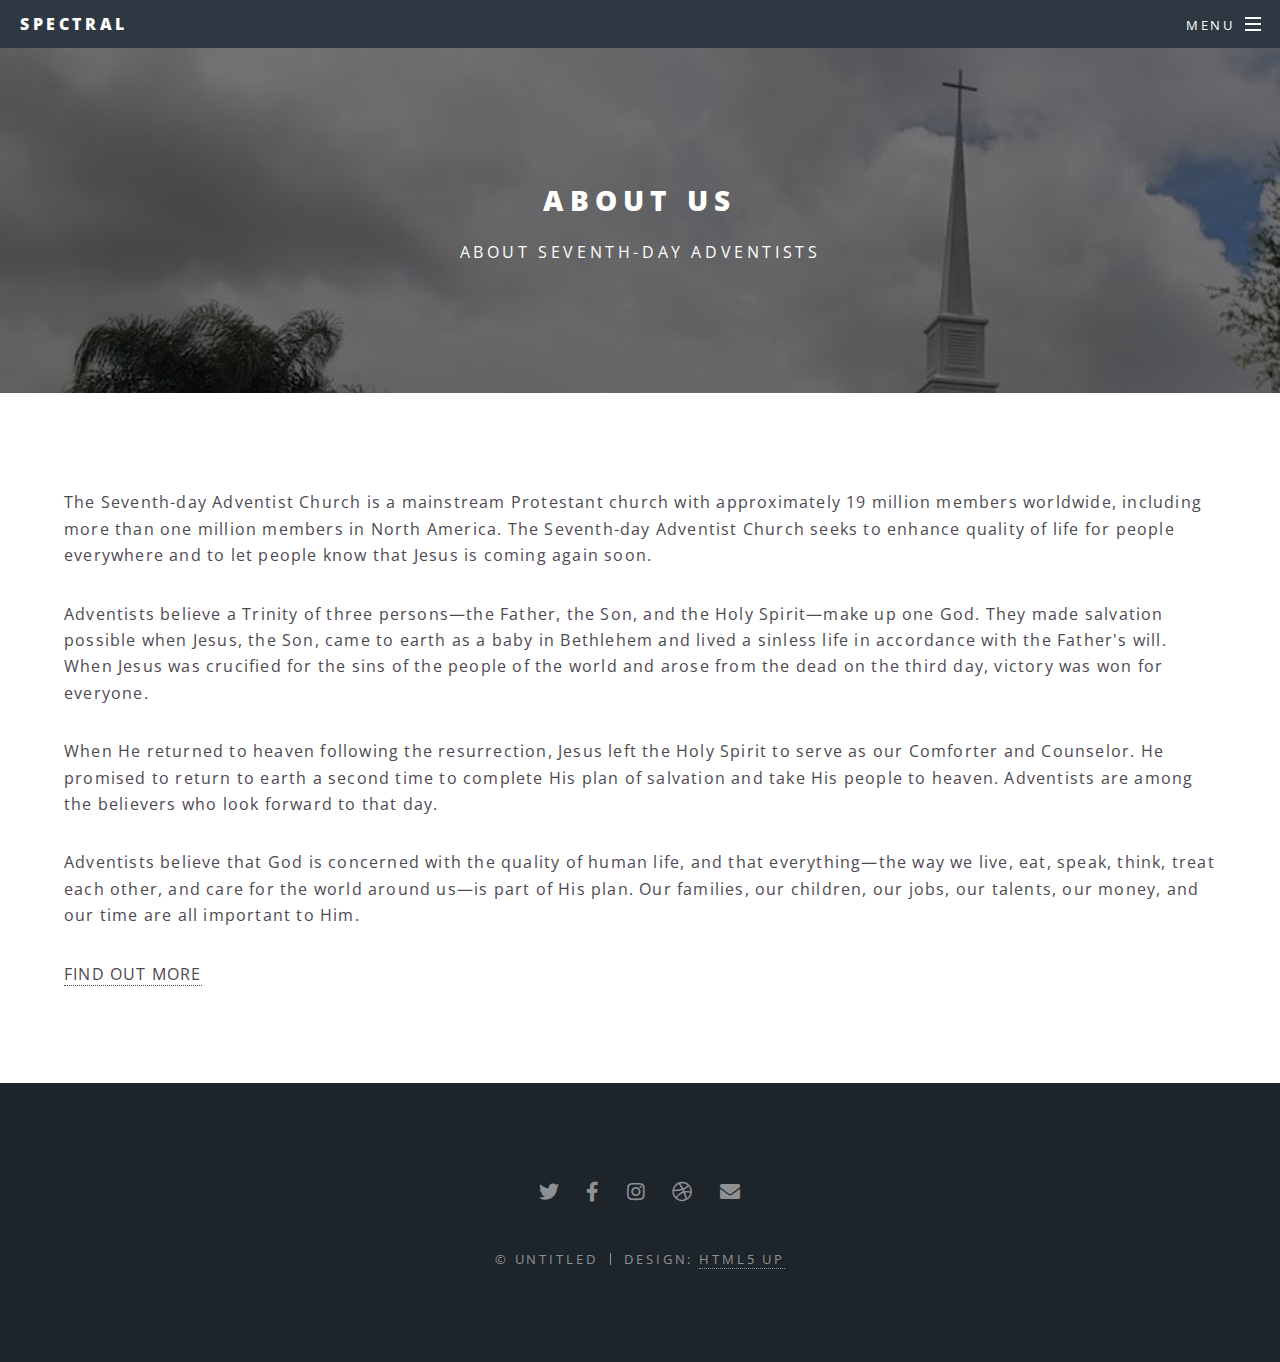
<file: generic.html>
<!DOCTYPE HTML>
<!--
	Spectral by HTML5 UP
	html5up.net | @ajlkn
	Free for personal and commercial use under the CCA 3.0 license (html5up.net/license)
-->
<html>
	<head>
		<title>Ridge Area SDA Church</title>
		<meta charset="utf-8" />
		<meta name="viewport" content="width=device-width, initial-scale=1, user-scalable=no" />
		<link rel="stylesheet" href="assets/css/main.css" />
		<noscript><link rel="stylesheet" href="assets/css/noscript.css" /></noscript>
	</head>
	<body class="is-preload">

		<!-- Page Wrapper -->
			<div id="page-wrapper">

				<!-- Header -->
					<header id="header">
						<h1><a href="index.html">Spectral</a></h1>
						<nav id="nav">
							<ul>
								<li class="special">
									<a href="#menu" class="menuToggle"><span>Menu</span></a>
									<div id="menu">
										<ul>
											<li><a href="index.html">Home</a></li>
											<li><a href="watchlive.html">Watch Live</a></li>
											<li><a href="generic.html">Generic</a></li>
											<li><a href="elements.html">Elements</a></li>
											<li><a href="#">Sign Up</a></li>
											<li><a href="#">Log In</a></li>
										</ul>
									</div>
								</li>
							</ul>
						</nav>
					</header>

				<!-- Main -->
					<article id="main">
						<header>
							<h2>About Us</h2>
							<p>About Seventh-day Adventists</p>
						</header>
						<section class="wrapper style5">
							<div class="inner">

								<p>The Seventh-day Adventist Church is a mainstream Protestant church with approximately 19 million members worldwide, including more than one million members in North America. The Seventh-day Adventist Church seeks to enhance quality of life for people everywhere and to let people know that Jesus is coming again soon.</p>
								<p>Adventists believe a Trinity of three persons—the Father, the Son, and the Holy Spirit—make up one God. They made salvation possible when Jesus, the Son, came to earth as a baby in Bethlehem and lived a sinless life in accordance with the Father's will. When Jesus was crucified for the sins of the people of the world and arose from the dead on the third day, victory was won for everyone.</p>
								
								<p>When He returned to heaven following the resurrection, Jesus left the Holy Spirit to serve as our Comforter and Counselor. He promised to return to earth a second time to complete His plan of salvation and take His people to heaven. Adventists are among the believers who look forward to that day.</p>
								<p>Adventists believe that God is concerned with the quality of human life, and that everything—the way we live, eat, speak, think, treat each other, and care for the world around us—is part of His plan. Our families, our children, our jobs, our talents, our money, and our time are all important to Him.</p>
								<p><a href="https://www.adventist.org/en/beliefs/" class="su__button theme-button__primary theme--secondary-background-color">FIND OUT MORE</a></p>
							</div>
						</section>
					</article>

				<!-- Footer -->
					<footer id="footer">
						<ul class="icons">
							<li><a href="#" class="icon brands fa-twitter"><span class="label">Twitter</span></a></li>
							<li><a href="#" class="icon brands fa-facebook-f"><span class="label">Facebook</span></a></li>
							<li><a href="#" class="icon brands fa-instagram"><span class="label">Instagram</span></a></li>
							<li><a href="#" class="icon brands fa-dribbble"><span class="label">Dribbble</span></a></li>
							<li><a href="#" class="icon solid fa-envelope"><span class="label">Email</span></a></li>
						</ul>
						<ul class="copyright">
							<li>&copy; Untitled</li><li>Design: <a href="http://html5up.net">HTML5 UP</a></li>
						</ul>
					</footer>

			</div>

		<!-- Scripts -->
			<script src="assets/js/jquery.min.js"></script>
			<script src="assets/js/jquery.scrollex.min.js"></script>
			<script src="assets/js/jquery.scrolly.min.js"></script>
			<script src="assets/js/browser.min.js"></script>
			<script src="assets/js/breakpoints.min.js"></script>
			<script src="assets/js/util.js"></script>
			<script src="assets/js/main.js"></script>

	</body>
</html>
</file>
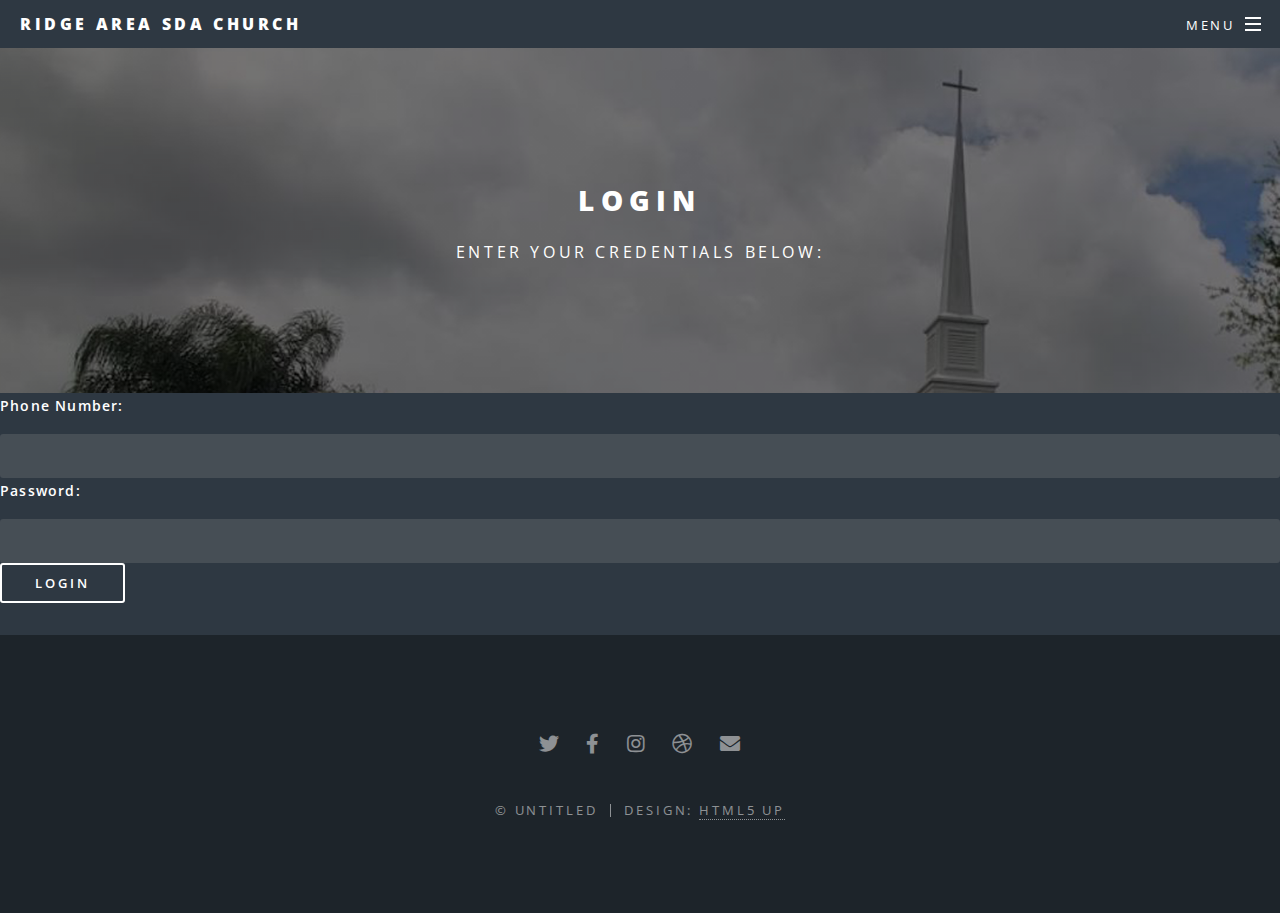
<file: login.html>
<!DOCTYPE HTML>
<!--
    Spectral by HTML5 UP
    html5up.net | @ajlkn
    Free for personal and commercial use under the CCA 3.0 license (html5up.net/license)
-->
<html>
    <head>
        <title>Ridge Area SDA Church</title>
        <meta charset="utf-8" />
        <meta name="viewport" content="width=device-width, initial-scale=1, user-scalable=no" />
        <link rel="stylesheet" href="assets/css/main.css" />
        <noscript><link rel="stylesheet" href="assets/css/noscript.css" /></noscript>
    </head>
    <body class="is-preload">

        <!-- Page Wrapper -->
        <div id="page-wrapper">

            <!-- Header -->
            <header id="header">
                <h1><a href="index.html">Ridge Area SDA Church</a></h1>
                <nav id="nav">
                    <ul>
                        <li class="special">
                            <a href="#menu" class="menuToggle"><span>Menu</span></a>
                            <div id="menu">
                                <ul>
                                    <li><a href="index.html">Home</a></li>
                                    <li><a href="watchlive.html">Watch Live</a></li>
                                    <li><a href="aboutus.html">About Us</a></li>
                                    <li><a href="pastorscorner.html">Pastor's Corner</a></li>
                                    <li><a href="morethanthis.html">More Than This</a></li>											
                                    <li><a href="https://adventistgiving.org/donate/ANTTRI">Online Giving</a></li>
                                    <li><a href="buliteen.html">View Previous Bulletins</a></li>		
                                    <li><a href="contactus.html">Contact Us</a></li>			
                                    <li><a href="login.html">Log In</a></li> <!-- Added login link -->
                                    <li><a href="register.html">Register Now</a></li>
                                </ul>
                            </div>
                        </li>
                    </ul>
                </nav>
            </header>

            <!-- Main -->
            <article id="main">
                <header>
                    <h2>Login</h2>
                    <p>Enter your credentials below:</p>
                </header>
                <section>
                    <div class="inner">
                        <form id="loginForm" action="login.php" method="POST">
                            <label for="username">Phone Number:</label>
                            <input type="text" id="username" name="username" required>
                            <label for="password">Password:</label>
                            <input type="password" id="password" name="password" required>
                            <input type="submit" value="Login">
                        </form>
                    </div>
                </section>
            </article>

            <!-- Footer -->
            <footer id="footer">
                <ul class="icons">
                    <li><a href="#" class="icon brands fa-twitter"><span class="label">Twitter</span></a></li>
                    <li><a href="#" class="icon brands fa-facebook-f"><span class="label">Facebook</span></a></li>
                    <li><a href="#" class="icon brands fa-instagram"><span class="label">Instagram</span></a></li>
                    <li><a href="#" class="icon brands fa-dribbble"><span class="label">Dribbble</span></a></li>
                    <li><a href="#" class="icon solid fa-envelope"><span class="label">Email</span></a></li>
                </ul>
                <ul class="copyright">
                    <li>&copy; Untitled</li><li>Design: <a href="http://html5up.net">HTML5 UP</a></li>
                </ul>
            </footer>

        </div>

        <!-- Scripts -->
        <script src="assets/js/jquery.min.js"></script>
        <script src="assets/js/jquery.scrollex.min.js"></script>
        <script src="assets/js/jquery.scrolly.min.js"></script>
        <script src="assets/js/browser.min.js"></script>
        <script src="assets/js/breakpoints.min.js"></script>
        <script src="assets/js/util.js"></script>
        <script src="assets/js/main.js"></script>

    </body>
</html>
</file>
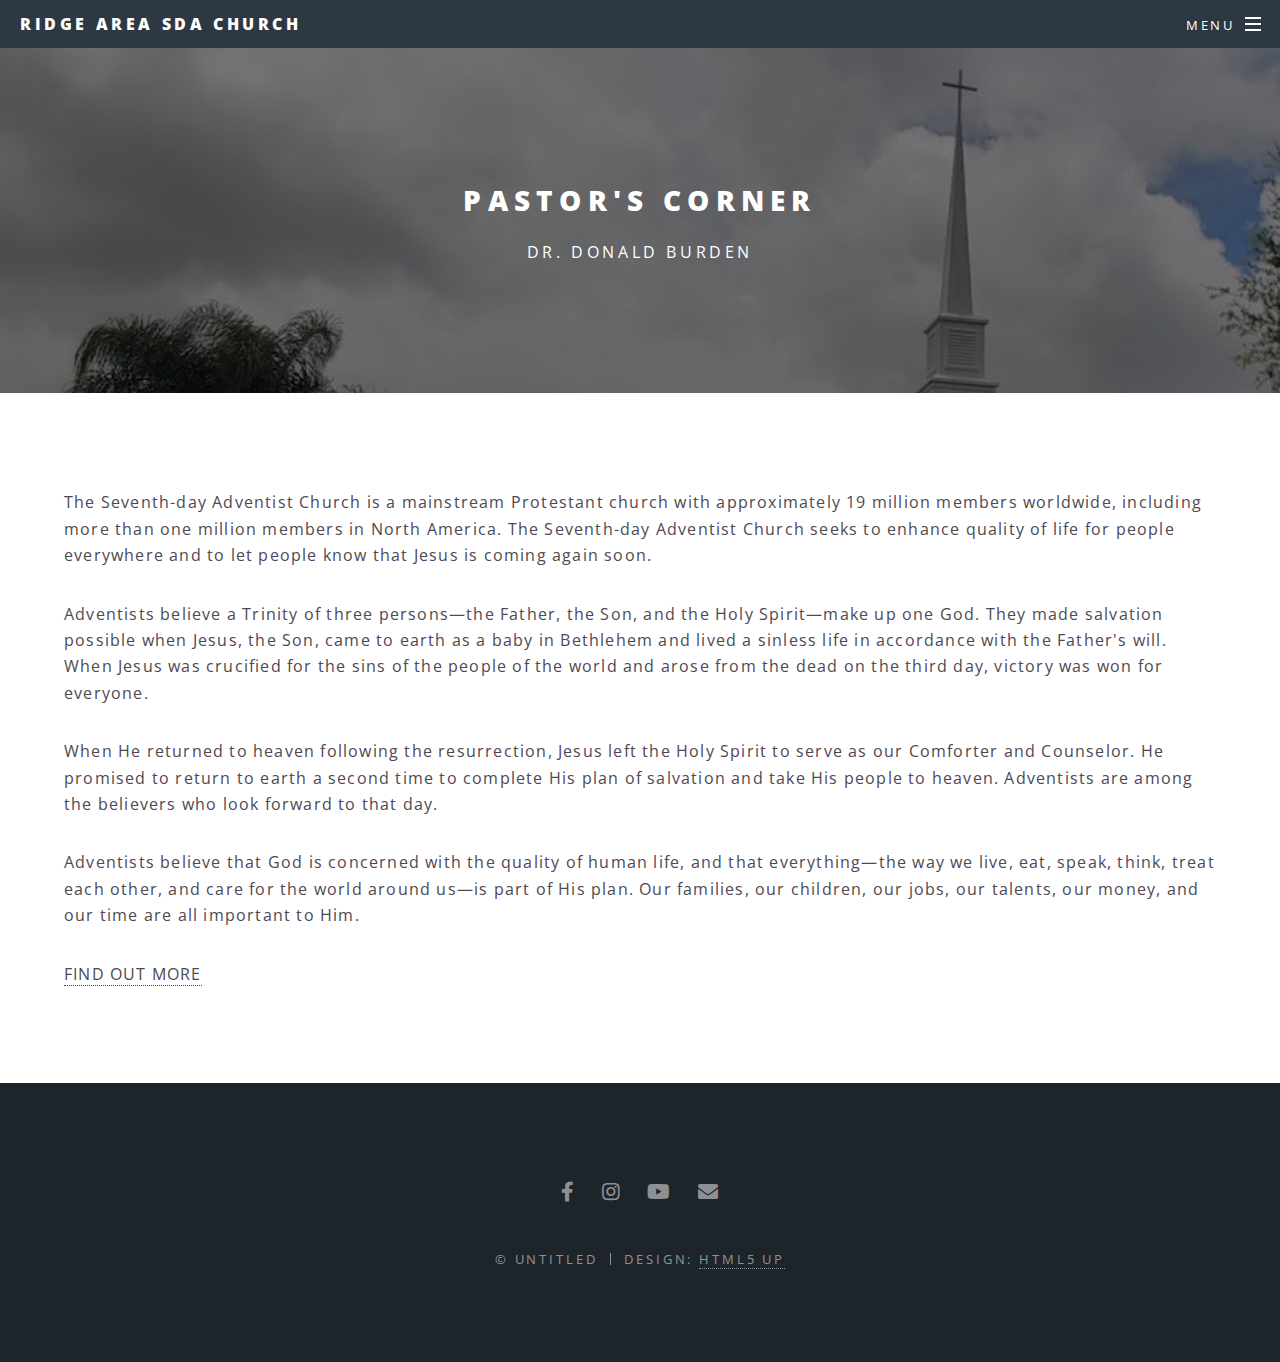
<file: pastorscorner.html>
<!DOCTYPE HTML>
<!--
	Spectral by HTML5 UP
	html5up.net | @ajlkn
	Free for personal and commercial use under the CCA 3.0 license (html5up.net/license)
-->
<html>
	<head>
		<title>Ridge Area SDA Church</title>
		<meta charset="utf-8" />
		<meta name="viewport" content="width=device-width, initial-scale=1, user-scalable=no" />
		<link rel="stylesheet" href="assets/css/main.css" />
		<noscript><link rel="stylesheet" href="assets/css/noscript.css" /></noscript>
	</head>
	<body class="is-preload">

		<!-- Page Wrapper -->
			<div id="page-wrapper">

				<!-- Header -->
					<header id="header">
						<h1><a href="index.html">Ridge Area SDA Church</a></h1>
						<nav id="nav">
							<ul>
								<li class="special">
									<a href="#menu" class="menuToggle"><span>Menu</span></a>
									<div id="menu">
										<ul>
											<li><a href="index.html">Home</a></li>
											<li><a href="watchlive.html">Watch Live</a></li>
											<li><a href="aboutus.html">About Us</a></li>
											<li><a href="pastorscorner.html">Pastor's Corner</a></li>
											<li><a href="morethanthis.html">More Than This</a></li>											
											<li><a href="https://adventistgiving.org/donate/ANTTRI">Online Giving</a></li>
											<li><a href="buliteen.html">View Previous Bulletins</a></li>		
											<li><a href="contactus.html">Contact Us</a></li>			
											<li><a href="login.html">Log In</a></li> <!-- Added login link -->
											<li><a href="register.html">Register Now</a></li>
										</ul>
									</div>
								</li>
							</ul>
						</nav>
					</header>

				<!-- Main -->
					<article id="main">
						<header>
							<h2>Pastor's Corner</h2>
							<p>Dr. Donald Burden</p>
						</header>
						<section class="wrapper style5">
							<div class="inner">

								<p>The Seventh-day Adventist Church is a mainstream Protestant church with approximately 19 million members worldwide, including more than one million members in North America. The Seventh-day Adventist Church seeks to enhance quality of life for people everywhere and to let people know that Jesus is coming again soon.</p>
								<p>Adventists believe a Trinity of three persons—the Father, the Son, and the Holy Spirit—make up one God. They made salvation possible when Jesus, the Son, came to earth as a baby in Bethlehem and lived a sinless life in accordance with the Father's will. When Jesus was crucified for the sins of the people of the world and arose from the dead on the third day, victory was won for everyone.</p>
								
								<p>When He returned to heaven following the resurrection, Jesus left the Holy Spirit to serve as our Comforter and Counselor. He promised to return to earth a second time to complete His plan of salvation and take His people to heaven. Adventists are among the believers who look forward to that day.</p>
								<p>Adventists believe that God is concerned with the quality of human life, and that everything—the way we live, eat, speak, think, treat each other, and care for the world around us—is part of His plan. Our families, our children, our jobs, our talents, our money, and our time are all important to Him.</p>
								<p><a href="https://www.adventist.org/en/beliefs/" class="su__button theme-button__primary theme--secondary-background-color">FIND OUT MORE</a></p>
							</div>
						</section>
					</article>

				<!-- Footer -->
					<footer id="footer">
						<ul class="icons">
							<li><a href="https://www.facebook.com/ridgesdachurch" class="icon brands fa-facebook-f"><span class="label">Facebook</span></a></li>
							<li><a href="https://www.instagram.com/ridgeareasdachurch/" class="icon brands fa-instagram"><span class="label">Instagram</span></a></li>
							<li><a href="https://www.youtube.com/@RidgeAreaSDAChurch" class="icon brands fa-youtube"><span class="label">YouTube</span></a></li>
							<li><a href="mailto:theridgesda@gmail.com" class="icon solid fa-envelope"><span class="label">Email</span></a></li>

						</ul>
						<ul class="copyright">
							<li>&copy; Untitled</li><li>Design: <a href="http://html5up.net">HTML5 UP</a></li>
						</ul>
					</footer>

			</div>

		<!-- Scripts -->
			<script src="assets/js/jquery.min.js"></script>
			<script src="assets/js/jquery.scrollex.min.js"></script>
			<script src="assets/js/jquery.scrolly.min.js"></script>
			<script src="assets/js/browser.min.js"></script>
			<script src="assets/js/breakpoints.min.js"></script>
			<script src="assets/js/util.js"></script>
			<script src="assets/js/main.js"></script>

	</body>
</html>
</file>
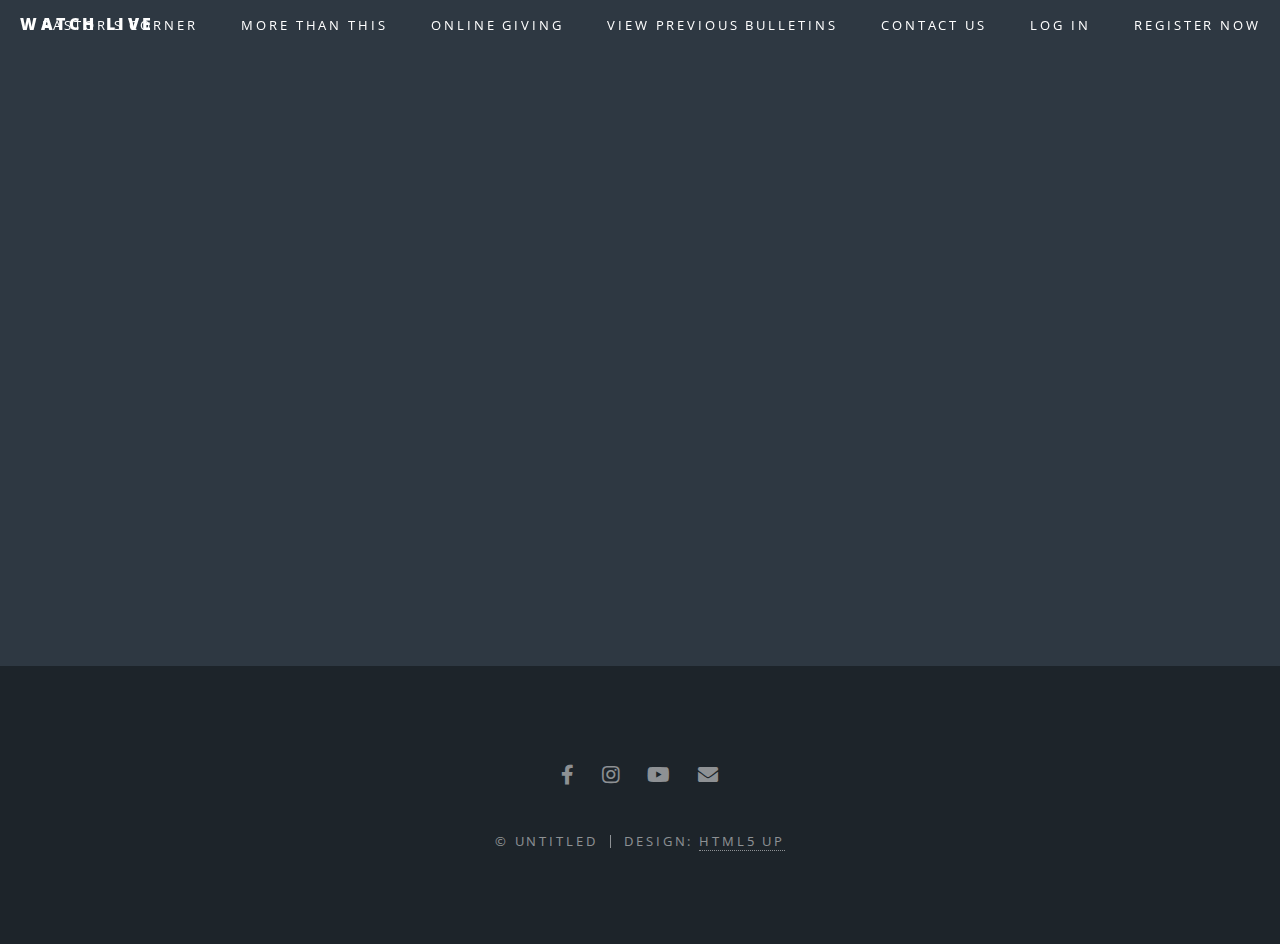
<file: watchlive.html>
<!DOCTYPE html>
<html lang="en">
<head>
    <meta charset="UTF-8">
    <meta name="viewport" content="width=device-width, initial-scale=1.0">
    <title>Ridge Area SDA Church</title>
    <link rel="stylesheet" href="assets/css/main.css">
</head>
<body>

    <!-- Header Section -->
    <header id="header">
        <h1><a href="#">Watch Live</a></h1>
        <nav id="nav">
            <ul>
                <li><a href="index.html">Home</a></li>
                <li><a href="watchlive.html">Watch Live</a></li>
                <li><a href="aboutus.html">About Us</a></li>
                <li><a href="pastorscorner.html">Pastor's Corner</a></li>
                <li><a href="morethanthis.html">More Than This</a></li>											
                <li><a href="https://adventistgiving.org/donate/ANTTRI">Online Giving</a></li>
                <li><a href="buliteen.html">View Previous Bulletins</a></li>		
                <li><a href="contactus.html">Contact Us</a></li>			
                <li><a href="login.html">Log In</a></li> <!-- Added login link -->
                <li><a href="register.html">Register Now</a></li>
            </ul>
        </nav>
    </header>

    <!-- Main Content Section -->
    <section id="main">
        <h2>Watch the Video</h2>
        <!-- Video player container -->
        <div id="video-container">
            <!-- Owncast embed iframe -->
            <iframe
    src="https://jollyprinter.duckdns.org/embed/video?autoplay=1"
    width="800"
    height="600"
    frameborder="0"
    allowfullscreen
    muted
    autoplay>
</iframe>

        </div>
    </section>

    <footer id="footer">
        <ul class="icons">
            <li><a href="https://www.facebook.com/ridgesdachurch" class="icon brands fa-facebook-f"><span class="label">Facebook</span></a></li>
            <li><a href="https://www.instagram.com/ridgeareasdachurch/" class="icon brands fa-instagram"><span class="label">Instagram</span></a></li>
            <li><a href="https://www.youtube.com/@RidgeAreaSDAChurch" class="icon brands fa-youtube"><span class="label">YouTube</span></a></li>
            <li><a href="mailto:theridgesda@gmail.com" class="icon solid fa-envelope"><span class="label">Email</span></a></li>
        </ul>
        <ul class="copyright">
            <li>&copy; Untitled</li><li>Design: <a href="http://html5up.net">HTML5 UP</a></li>
        </ul>
    </footer>
</body>
</html>
</file>
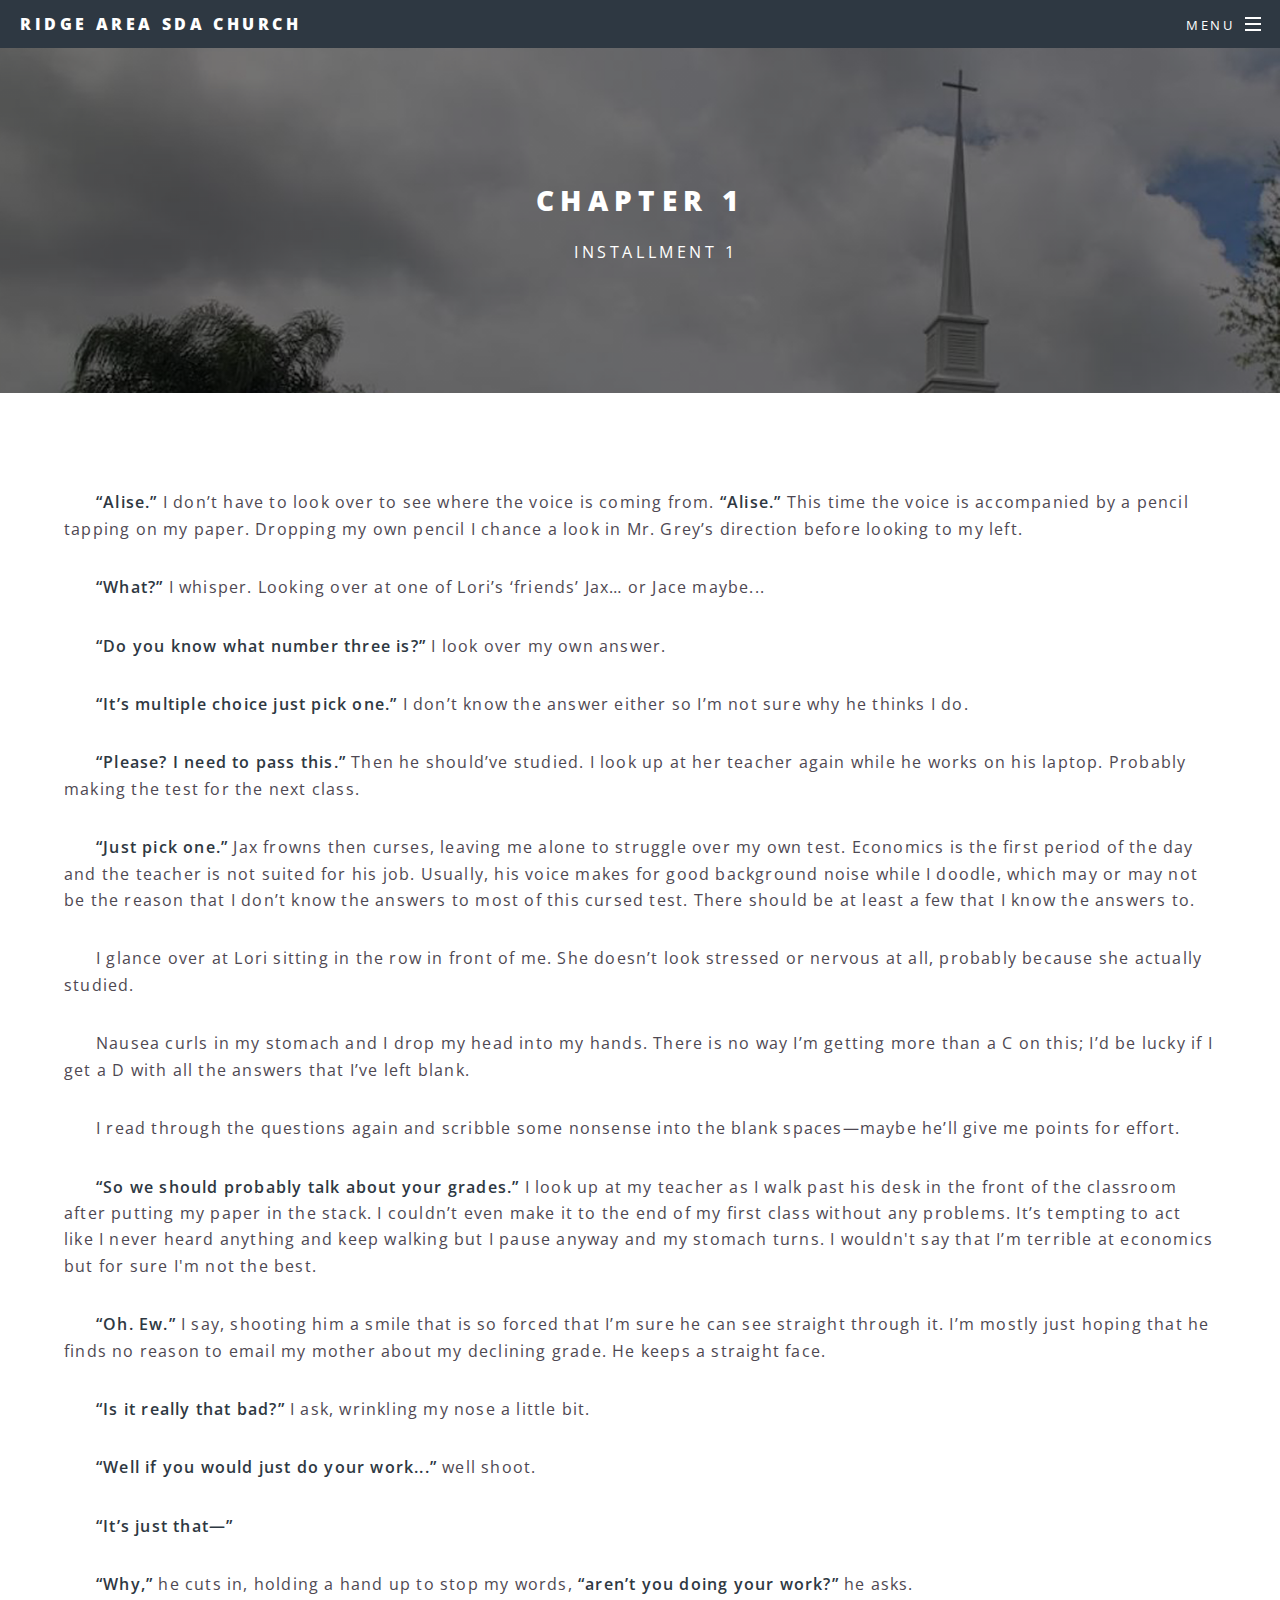
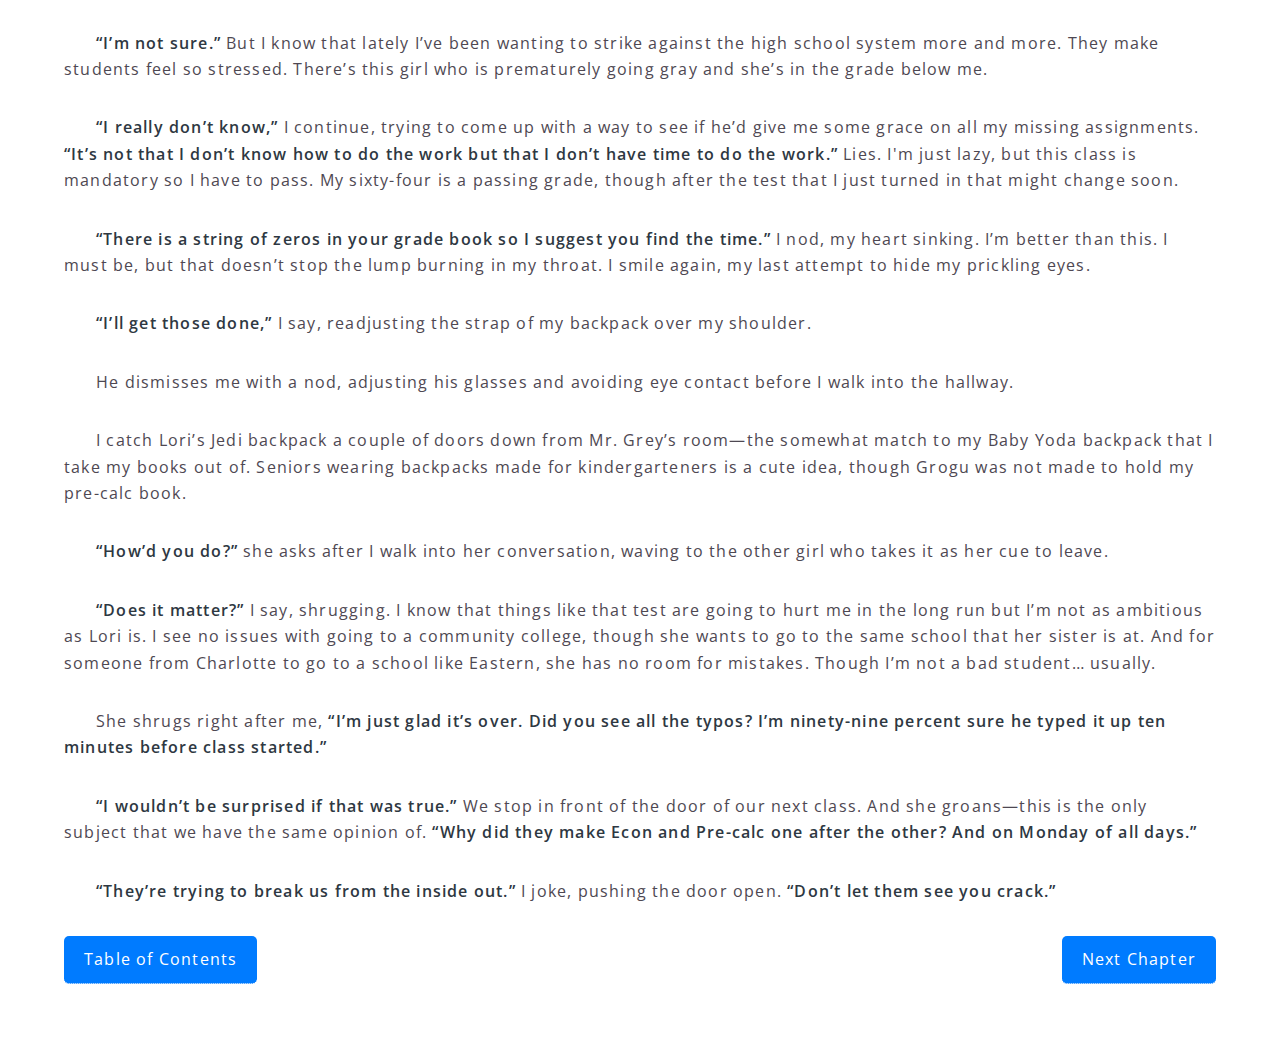
<file: morethenthis/chapter1.html>
<!DOCTYPE html>
<html lang="en">
<head>
    <meta charset="UTF-8">
    <meta name="viewport" content="width=device-width, initial-scale=1.0">
    <title>More Than This - Chapter 1</title>
    <link rel="stylesheet" href="../assets/css/main.css">
    <noscript><link rel="stylesheet" href="../assets/css/noscript.css"></noscript>
    <style>
        p {
            text-indent: 2em; /* Adds an indent to the first line of each paragraph */
        }
        .button-container {
            display: flex;
            justify-content: space-between;
            margin-top: 20px;
        }
        .button-container a {
            padding: 10px 20px;
            background-color: #007bff;
            color: #fff;
            text-decoration: none;
            border-radius: 5px;
            text-align: center;
        }
        .button-container a:hover {
            background-color: #0056b3;
        }
    </style>
</head>
<body class="is-preload">

    <!-- Page Wrapper -->
    <div id="page-wrapper">

        <!-- Header -->
        <header id="header">
            <h1><a href="../index.html">Ridge Area SDA Church</a></h1>
            <nav id="nav">
                <ul>
                    <li class="special">
                        <a href="#menu" class="menuToggle"><span>Menu</span></a>
                        <div id="menu">
                            <ul>
                                <li><a href="../index.html">Home</a></li>
                                <li><a href="../watchlive.html">Watch Live</a></li>
                                <li><a href="../aboutus.html">About Us</a></li>
                                <li><a href="../pastorscorner.html">Pastor's Corner</a></li>
                                <li><a href="../morethanthis.html">More Than This</a></li>
                                <li><a href="https://adventistgiving.org/donate/ANTTRI">Online Giving</a></li>
                                <li><a href="../buliteen.html">View Previous Bulletins</a></li>
                                <li><a href="../contactus.html">Contact Us</a></li>
                                <li><a href="../login.html">Log In</a></li>
                                <li><a href="../register.html">Register Now</a></li>
                            </ul>
                        </div>
                    </li>
                </ul>
            </nav>
        </header>

        <!-- Main Content -->
        <article id="main">
            <header>
                <h2>Chapter 1</h2>
                <p>Installment 1</p>
            </header>
            <section class="wrapper style5">
                <div class="inner">
                    <p><strong>“Alise.”</strong> I don’t have to look over to see where the voice is coming from. <strong>“Alise.”</strong> This time the voice is accompanied by a pencil tapping on my paper. Dropping my own pencil I chance a look in Mr. Grey’s direction before looking to my left.</p>
                    <p><strong>“What?”</strong> I whisper. Looking over at one of Lori’s ‘friends’ Jax… or Jace maybe...</p>
                    <p><strong>“Do you know what number three is?”</strong> I look over my own answer.</p>
                    <p><strong>“It’s multiple choice just pick one.”</strong> I don’t know the answer either so I’m not sure why he thinks I do.</p>
                    <p><strong>“Please? I need to pass this.”</strong> Then he should’ve studied. I look up at her teacher again while he works on his laptop. Probably making the test for the next class.</p>
                    <p><strong>“Just pick one.”</strong> Jax frowns then curses, leaving me alone to struggle over my own test. Economics is the first period of the day and the teacher is not suited for his job. Usually, his voice makes for good background noise while I doodle, which may or may not be the reason that I don’t know the answers to most of this cursed test. There should be at least a few that I know the answers to.</p>
                    <p>I glance over at Lori sitting in the row in front of me. She doesn’t look stressed or nervous at all, probably because she actually studied.</p>
                    <p>Nausea curls in my stomach and I drop my head into my hands. There is no way I’m getting more than a C on this; I’d be lucky if I get a D with all the answers that I’ve left blank.</p>
                    <p>I read through the questions again and scribble some nonsense into the blank spaces—maybe he’ll give me points for effort.</p>

                    <p><strong>“So we should probably talk about your grades.”</strong> I look up at my teacher as I walk past his desk in the front of the classroom after putting my paper in the stack. I couldn’t even make it to the end of my first class without any problems. It’s tempting to act like I never heard anything and keep walking but I pause anyway and my stomach turns. I wouldn't say that I’m terrible at economics but for sure I'm not the best.</p>
                    <p><strong>“Oh. Ew.”</strong> I say, shooting him a smile that is so forced that I’m sure he can see straight through it. I’m mostly just hoping that he finds no reason to email my mother about my declining grade. He keeps a straight face.</p>
                    <p><strong>“Is it really that bad?”</strong> I ask, wrinkling my nose a little bit.</p>
                    <p><strong>“Well if you would just do your work...”</strong> well shoot.</p>
                    <p><strong>“It’s just that—”</strong></p>
                    <p><strong>“Why,”</strong> he cuts in, holding a hand up to stop my words, <strong>“aren’t you doing your work?”</strong> he asks.</p>
                    <p><strong>“I’m not sure.”</strong> But I know that lately I’ve been wanting to strike against the high school system more and more. They make students feel so stressed. There’s this girl who is prematurely going gray and she’s in the grade below me.</p>
                    <p><strong>“I really don’t know,”</strong> I continue, trying to come up with a way to see if he’d give me some grace on all my missing assignments. <strong>“It’s not that I don’t know how to do the work but that I don’t have time to do the work.”</strong> Lies. I'm just lazy, but this class is mandatory so I have to pass. My sixty-four is a passing grade, though after the test that I just turned in that might change soon.</p>
                    <p><strong>“There is a string of zeros in your grade book so I suggest you find the time.”</strong> I nod, my heart sinking. I’m better than this. I must be, but that doesn’t stop the lump burning in my throat. I smile again, my last attempt to hide my prickling eyes.</p>
                    <p><strong>“I’ll get those done,”</strong> I say, readjusting the strap of my backpack over my shoulder.</p>
                    <p>He dismisses me with a nod, adjusting his glasses and avoiding eye contact before I walk into the hallway.</p>
                    <p>I catch Lori’s Jedi backpack a couple of doors down from Mr. Grey’s room—the somewhat match to my Baby Yoda backpack that I take my books out of. Seniors wearing backpacks made for kindergarteners is a cute idea, though Grogu was not made to hold my pre-calc book.</p>
                    <p><strong>“How’d you do?”</strong> she asks after I walk into her conversation, waving to the other girl who takes it as her cue to leave.</p>
                    <p><strong>“Does it matter?”</strong> I say, shrugging. I know that things like that test are going to hurt me in the long run but I’m not as ambitious as Lori is. I see no issues with going to a community college, though she wants to go to the same school that her sister is at. And for someone from Charlotte to go to a school like Eastern, she has no room for mistakes. Though I’m not a bad student… usually.</p>
                    <p>She shrugs right after me, <strong>“I’m just glad it’s over. Did you see all the typos? I’m ninety-nine percent sure he typed it up ten minutes before class started.”</strong></p>
                    <p><strong>“I wouldn’t be surprised if that was true.”</strong> We stop in front of the door of our next class. And she groans—this is the only subject that we have the same opinion of. <strong>“Why did they make Econ and Pre-calc one after the other? And on Monday of all days.”</strong></p>
                    <p><strong>“They’re trying to break us from the inside out.”</strong> I joke, pushing the door open. <strong>“Don’t let them see you crack.”</strong></p>
                    
                    <!-- Buttons to navigate to next chapter and TOC -->
                    <div class="button-container">
                        <a href="../morethanthis.html">Table of Contents</a>
                        <a href="chapter1inst2.html">Next Chapter</a>
                    </div>
                </div>
            </section>
        </article>

    </div>

    <!-- Scripts -->
    <script src="../assets/js/jquery.min.js"></script>
    <script src="../assets/js/jquery.scrollex.min.js"></script>
    <script src="../assets/js/jquery.scrolly.min.js"></script>
    <script src="../assets/js/browser.min.js"></script>
    <script src="../assets/js/breakpoints.min.js"></script>
    <script src="../assets/js/util.js"></script>
    <script src="../assets/js/main.js"></script>

</body>
</html>
</file>
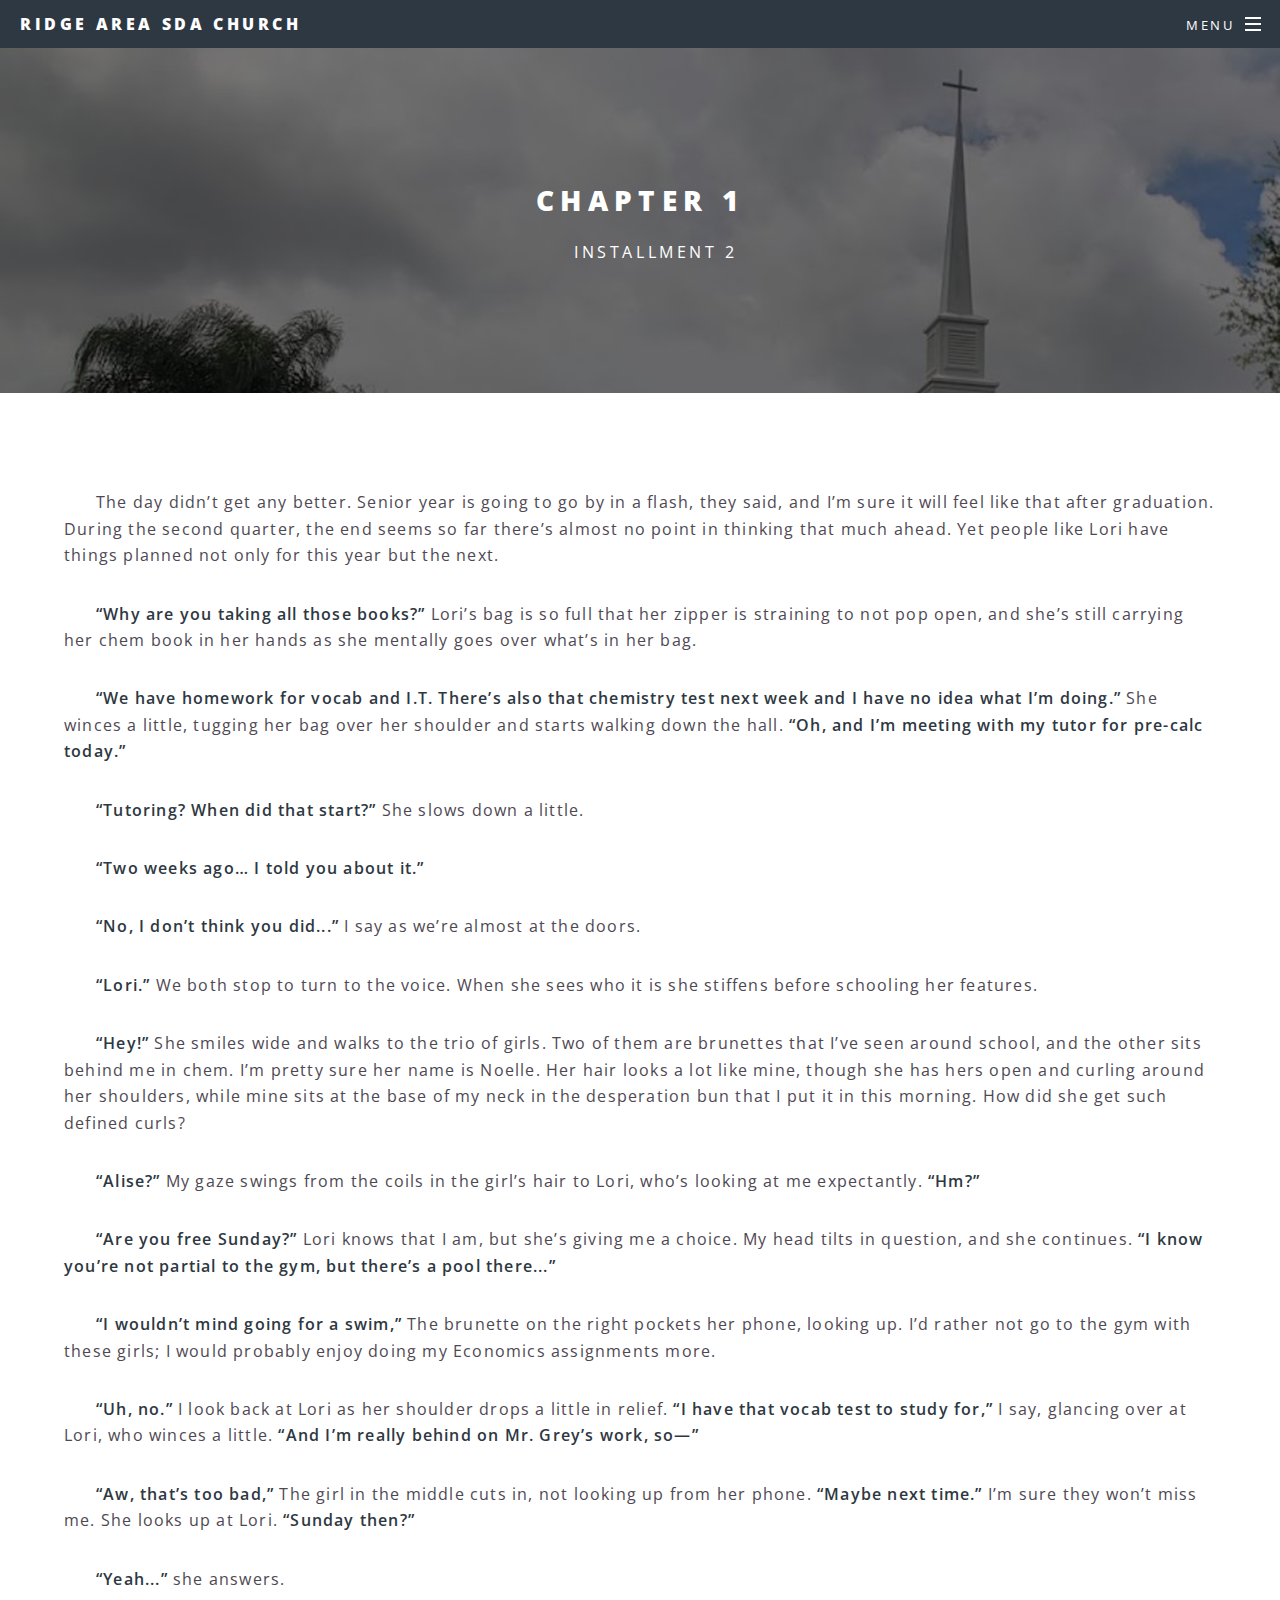
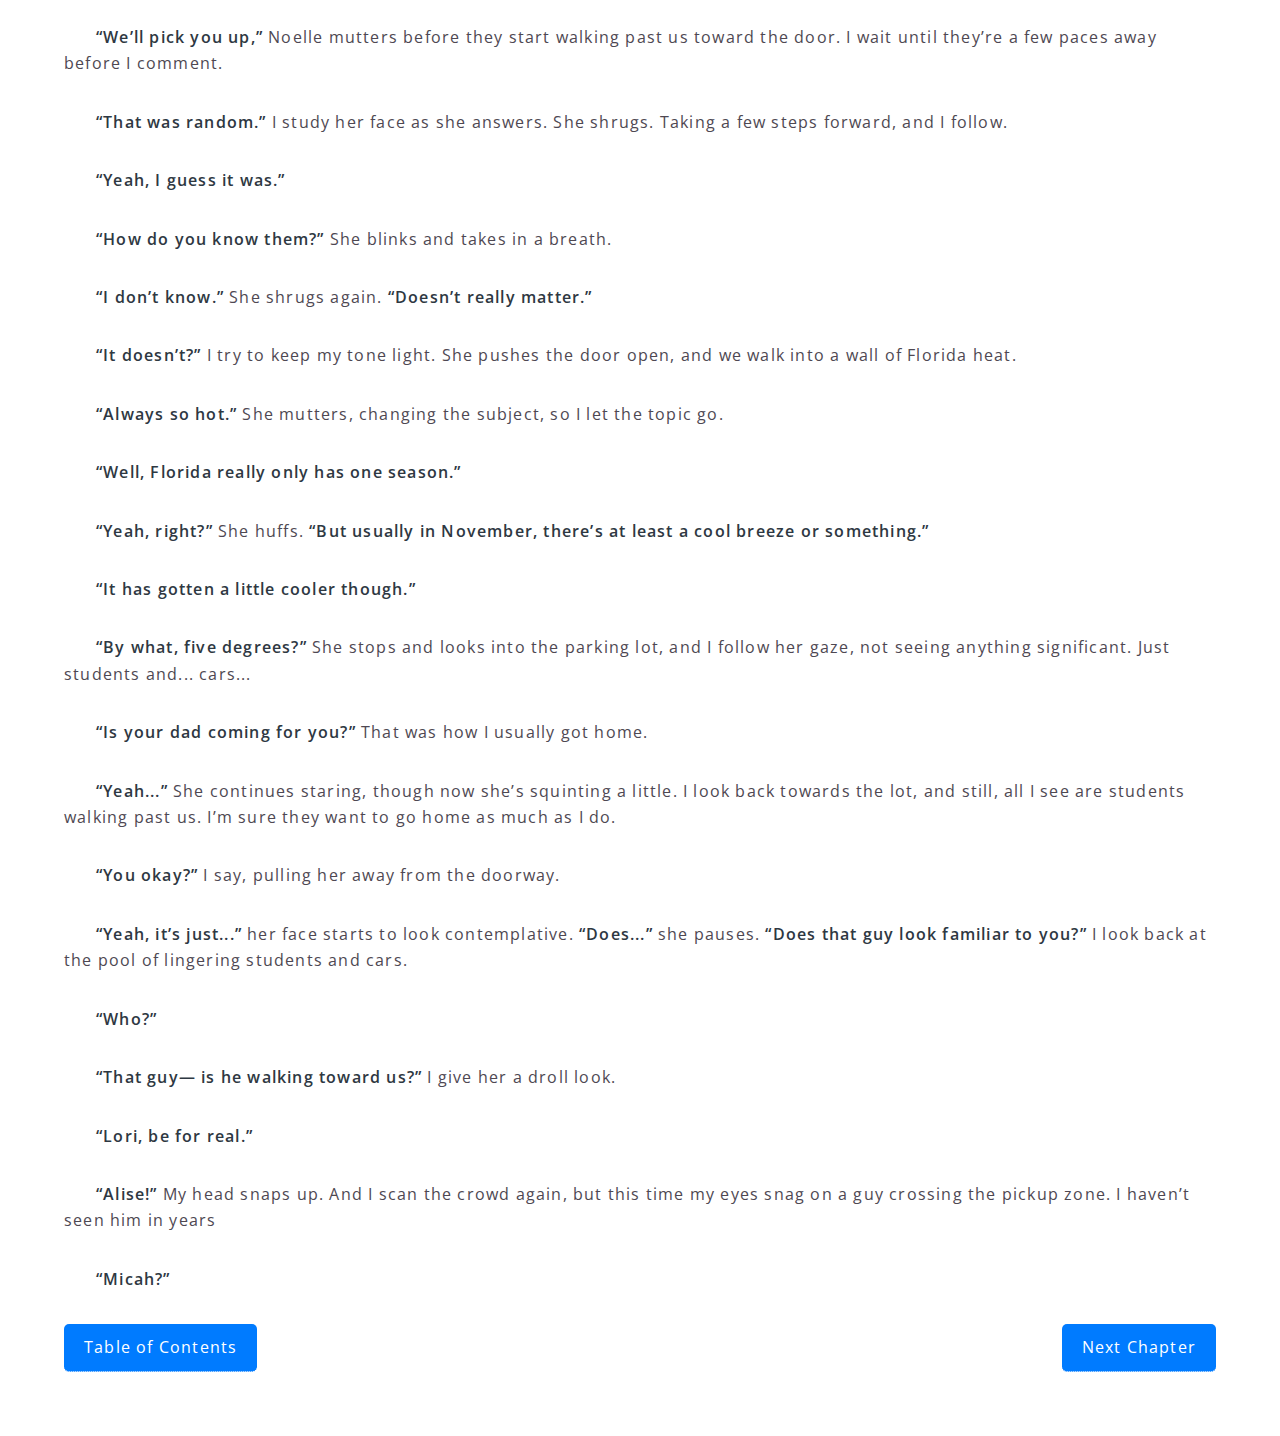
<file: morethenthis/chapter1inst2.html>
<!DOCTYPE html>
<html lang="en">
<head>
    <meta charset="UTF-8">
    <meta name="viewport" content="width=device-width, initial-scale=1.0">
    <title>More Than This - Chapter 1 Installment 2</title>
    <link rel="stylesheet" href="../assets/css/main.css">
    <noscript><link rel="stylesheet" href="../assets/css/noscript.css"></noscript>
    <style>
        p {
            text-indent: 2em; /* Adds an indent to the first line of each paragraph */
        }
        .button-container {
            display: flex;
            justify-content: space-between;
            margin-top: 20px;
        }
        .button-container a {
            padding: 10px 20px;
            background-color: #007bff;
            color: #fff;
            text-decoration: none;
            border-radius: 5px;
            text-align: center;
        }
        .button-container a:hover {
            background-color: #0056b3;
        }
    </style>
</head>
<body class="is-preload">

    <!-- Page Wrapper -->
    <div id="page-wrapper">

        <!-- Header -->
        <header id="header">
            <h1><a href="../index.html">Ridge Area SDA Church</a></h1>
            <nav id="nav">
                <ul>
                    <li class="special">
                        <a href="#menu" class="menuToggle"><span>Menu</span></a>
                        <div id="menu">
                            <ul>
                                <li><a href="../index.html">Home</a></li>
                                <li><a href="../watchlive.html">Watch Live</a></li>
                                <li><a href="../aboutus.html">About Us</a></li>
                                <li><a href="../pastorscorner.html">Pastor's Corner</a></li>
                                <li><a href="../morethanthis.html">More Than This</a></li>
                                <li><a href="https://adventistgiving.org/donate/ANTTRI">Online Giving</a></li>
                                <li><a href="../buliteen.html">View Previous Bulletins</a></li>
                                <li><a href="../contactus.html">Contact Us</a></li>
                                <li><a href="../login.html">Log In</a></li>
                                <li><a href="../register.html">Register Now</a></li>
                            </ul>
                        </div>
                    </li>
                </ul>
            </nav>
        </header>

        <!-- Main Content -->
        <article id="main">
            <header>
                <h2>Chapter 1</h2>
                <p>Installment 2</p>
            </header>
            <section class="wrapper style5">
                <div class="inner">
                    <p>The day didn’t get any better. Senior year is going to go by in a flash, they said, and I’m sure it will feel like that after graduation. During the second quarter, the end seems so far there’s almost no point in thinking that much ahead. Yet people like Lori have things planned not only for this year but the next.</p>
                    <p><strong>“Why are you taking all those books?”</strong> Lori’s bag is so full that her zipper is straining to not pop open, and she’s still carrying her chem book in her hands as she mentally goes over what’s in her bag.</p>
                    <p><strong>“We have homework for vocab and I.T. There’s also that chemistry test next week and I have no idea what I’m doing.”</strong> She winces a little, tugging her bag over her shoulder and starts walking down the hall. <strong>“Oh, and I’m meeting with my tutor for pre-calc today.”</strong></p>
                    <p><strong>“Tutoring? When did that start?”</strong> She slows down a little.</p>
                    <p><strong>“Two weeks ago… I told you about it.”</strong></p>
                    <p><strong>“No, I don’t think you did...”</strong> I say as we’re almost at the doors.</p>
                    <p><strong>“Lori.”</strong> We both stop to turn to the voice. When she sees who it is she stiffens before schooling her features.</p>
                    <p><strong>“Hey!”</strong> She smiles wide and walks to the trio of girls. Two of them are brunettes that I’ve seen around school, and the other sits behind me in chem. I’m pretty sure her name is Noelle. Her hair looks a lot like mine, though she has hers open and curling around her shoulders, while mine sits at the base of my neck in the desperation bun that I put it in this morning. How did she get such defined curls?</p>
                    <p><strong>“Alise?”</strong> My gaze swings from the coils in the girl’s hair to Lori, who’s looking at me expectantly. <strong>“Hm?”</strong></p>
                    <p><strong>“Are you free Sunday?”</strong> Lori knows that I am, but she’s giving me a choice. My head tilts in question, and she continues. <strong>“I know you’re not partial to the gym, but there’s a pool there...”</strong></p>
                    <p><strong>“I wouldn’t mind going for a swim,”</strong> The brunette on the right pockets her phone, looking up. I’d rather not go to the gym with these girls; I would probably enjoy doing my Economics assignments more.</p>
                    <p><strong>“Uh, no.”</strong> I look back at Lori as her shoulder drops a little in relief. <strong>“I have that vocab test to study for,”</strong> I say, glancing over at Lori, who winces a little. <strong>“And I’m really behind on Mr. Grey’s work, so—”</strong></p>
                    <p><strong>“Aw, that’s too bad,”</strong> The girl in the middle cuts in, not looking up from her phone. <strong>“Maybe next time.”</strong> I’m sure they won’t miss me. She looks up at Lori. <strong>“Sunday then?”</strong></p>
                    <p><strong>“Yeah...”</strong> she answers.</p>
                    <p><strong>“We’ll pick you up,”</strong> Noelle mutters before they start walking past us toward the door. I wait until they’re a few paces away before I comment.</p>
                    <p><strong>“That was random.”</strong> I study her face as she answers. She shrugs. Taking a few steps forward, and I follow.</p>
                    <p><strong>“Yeah, I guess it was.”</strong></p>
                    <p><strong>“How do you know them?”</strong> She blinks and takes in a breath.</p>
                    <p><strong>“I don’t know.”</strong> She shrugs again. <strong>“Doesn’t really matter.”</strong></p>
                    <p><strong>“It doesn’t?”</strong> I try to keep my tone light. She pushes the door open, and we walk into a wall of Florida heat.</p>
                    <p><strong>“Always so hot.”</strong> She mutters, changing the subject, so I let the topic go.</p>
                    <p><strong>“Well, Florida really only has one season.”</strong></p>
                    <p><strong>“Yeah, right?”</strong> She huffs. <strong>“But usually in November, there’s at least a cool breeze or something.”</strong></p>
                    <p><strong>“It has gotten a little cooler though.”</strong></p>
                    <p><strong>“By what, five degrees?”</strong> She stops and looks into the parking lot, and I follow her gaze, not seeing anything significant. Just students and... cars...</p>
                    <p><strong>“Is your dad coming for you?”</strong> That was how I usually got home.</p>
                    <p><strong>“Yeah...”</strong> She continues staring, though now she’s squinting a little. I look back towards the lot, and still, all I see are students walking past us. I’m sure they want to go home as much as I do.</p>
                    <p><strong>“You okay?”</strong> I say, pulling her away from the doorway.</p>
                    <p><strong>“Yeah, it’s just...”</strong> her face starts to look contemplative. <strong>“Does...”</strong> she pauses. <strong>“Does that guy look familiar to you?”</strong> I look back at the pool of lingering students and cars.</p>
                    <p><strong>“Who?”</strong></p>
                    <p><strong>“That guy— is he walking toward us?”</strong> I give her a droll look.</p>
                    <p><strong>“Lori, be for real.”</strong></p>
                    <p><strong>“Alise!”</strong> My head snaps up. And I scan the crowd again, but this time my eyes snag on a guy crossing the pickup zone. I haven’t seen him in years</p>
                    <p><strong>“Micah?”</strong></p>

                    <!-- Buttons to navigate to next chapter and TOC -->
                    <div class="button-container">
                        <a href="../morethanthis.html">Table of Contents</a>
                        <a href="#next-chapter">Next Chapter</a>
                    </div>
                </div>
            </section>
        </article>

    </div>

    <!-- Scripts -->
    <script src="../assets/js/jquery.min.js"></script>
    <script src="../assets/js/jquery.scrollex.min.js"></script>
    <script src="../assets/js/jquery.scrolly.min.js"></script>
    <script src="../assets/js/browser.min.js"></script>
    <script src="../assets/js/breakpoints.min.js"></script>
    <script src="../assets/js/util.js"></script>
    <script src="../assets/js/main.js"></script>

</body>
</html>
</file>
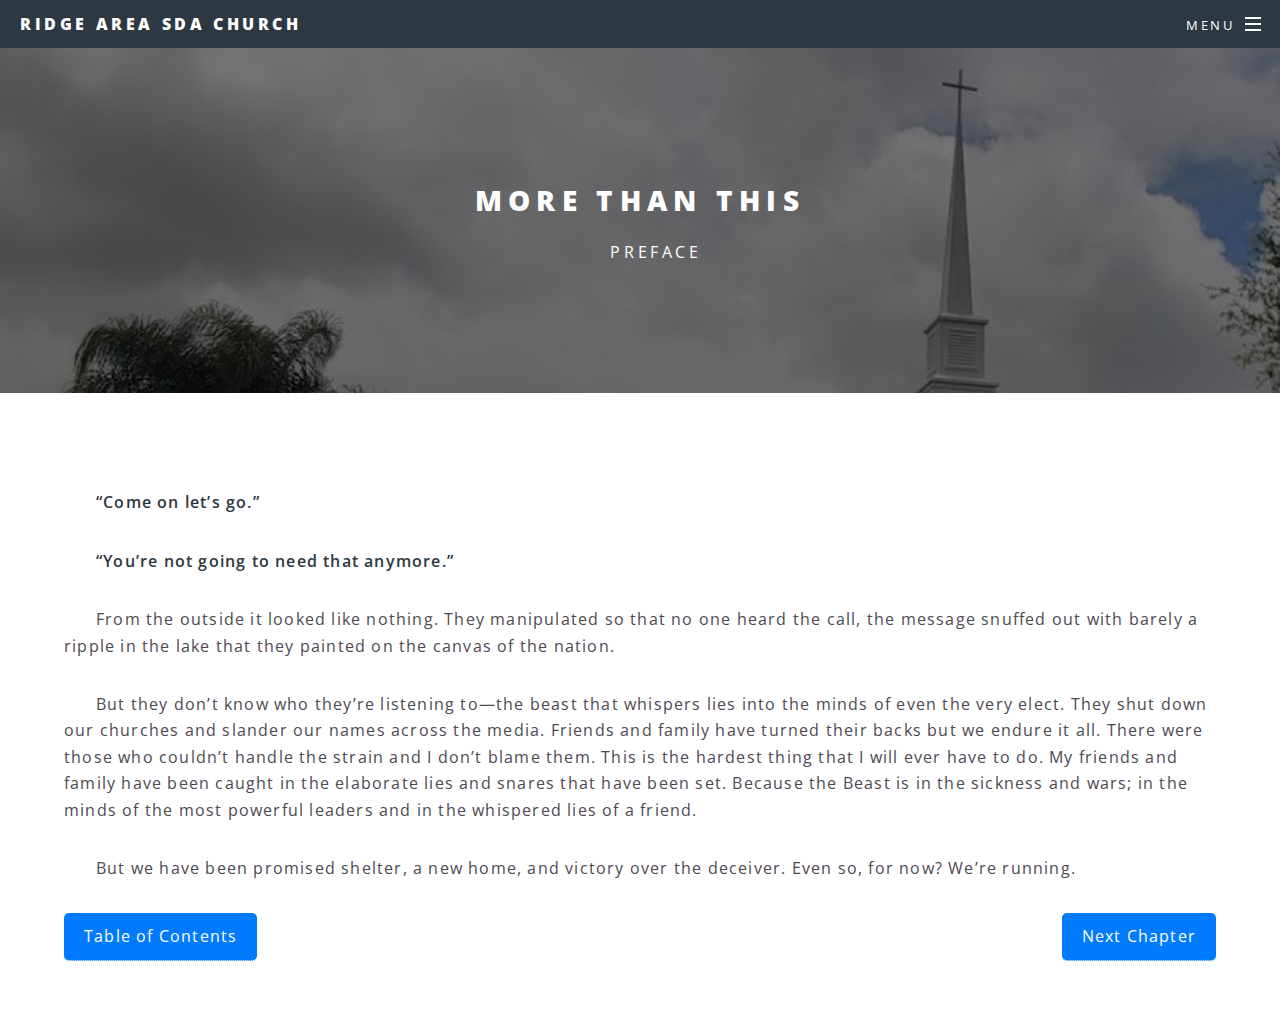
<file: morethenthis/preface.html>
<!DOCTYPE html>
<html lang="en">
<head>
    <meta charset="UTF-8">
    <meta name="viewport" content="width=device-width, initial-scale=1.0">
    <title>More Than This - Preface</title>
    <link rel="stylesheet" href="../assets/css/main.css">
    <noscript><link rel="stylesheet" href="../assets/css/noscript.css"></noscript>
    <style>
        p {
            text-indent: 2em; /* Adds an indent to the first line of each paragraph */
        }
        .button-container {
            display: flex;
            justify-content: space-between;
            margin-top: 20px;
        }
        .button-container a {
            padding: 10px 20px;
            background-color: #007bff;
            color: #fff;
            text-decoration: none;
            border-radius: 5px;
            text-align: center;
        }
        .button-container a:hover {
            background-color: #0056b3;
        }
    </style>
</head>
<body class="is-preload">

    <!-- Page Wrapper -->
    <div id="page-wrapper">

        <!-- Header -->
        <header id="header">
            <h1><a href="../index.html">Ridge Area SDA Church</a></h1>
            <nav id="nav">
                <ul>
                    <li class="special">
                        <a href="#menu" class="menuToggle"><span>Menu</span></a>
                        <div id="menu">
                            <ul>
                                <li><a href="../index.html">Home</a></li>
                                <li><a href="../watchlive.html">Watch Live</a></li>
                                <li><a href="../aboutus.html">About Us</a></li>
                                <li><a href="../pastorscorner.html">Pastor's Corner</a></li>
                                <li><a href="../morethanthis.html">More Than This</a></li>
                                <li><a href="https://adventistgiving.org/donate/ANTTRI">Online Giving</a></li>
                                <li><a href="../buliteen.html">View Previous Bulletins</a></li>
                                <li><a href="../contactus.html">Contact Us</a></li>
                                <li><a href="../login.html">Log In</a></li>
                                <li><a href="../register.html">Register Now</a></li>
                            </ul>
                        </div>
                    </li>
                </ul>
            </nav>
        </header>

        <!-- Main Content -->
        <article id="main">
            <header>
                <h2>More Than This</h2>
                <p>Preface</p>
            </header>
            <section class="wrapper style5">
                <div class="inner">
                    <p><strong>“Come on let’s go.”</strong></p>
                    <p><strong>“You’re not going to need that anymore.”</strong></p>
                    <p>From the outside it looked like nothing. They manipulated so that no one heard the call, the message snuffed out with barely a ripple in the lake that they painted on the canvas of the nation. </p>
                    <p>But they don’t know who they’re listening to—the beast that whispers lies into the minds of even the very elect. They shut down our churches and slander our names across the media. Friends and family have turned their backs but we endure it all. There were those who couldn’t handle the strain and I don’t blame them. This is the hardest thing that I will ever have to do. My friends and family have been caught in the elaborate lies and snares that have been set. Because the Beast is in the sickness and wars; in the minds of the most powerful leaders and in the whispered lies of a friend.</p>
                    <p>But we have been promised shelter, a new home, and victory over the deceiver. Even so, for now? We’re running.</p>
                    
                    <!-- Buttons to navigate to next chapter and TOC -->
                    <div class="button-container">
                        <a href="../morethanthis.html">Table of Contents</a>
                        <a href="chapter1.html">Next Chapter</a>
                    </div>
                </div>
            </section>
        </article>

    </div>

    <!-- Scripts -->
    <script src="../assets/js/jquery.min.js"></script>
    <script src="../assets/js/jquery.scrollex.min.js"></script>
    <script src="../assets/js/jquery.scrolly.min.js"></script>
    <script src="../assets/js/browser.min.js"></script>
    <script src="../assets/js/breakpoints.min.js"></script>
    <script src="../assets/js/util.js"></script>
    <script src="../assets/js/main.js"></script>

</body>
</html>
</file>
<file: assets/css/noscript.css>
/*
	Spectral by HTML5 UP
	html5up.net | @ajlkn
	Free for personal and commercial use under the CCA 3.0 license (html5up.net/license)
*/

/* Banner */

	body.is-preload #banner h2 {
		-moz-transform: none;
		-webkit-transform: none;
		-ms-transform: none;
		transform: none;
		opacity: 1;
	}

		body.is-preload #banner h2:before, body.is-preload #banner h2:after {
			width: 100%;
		}

	body.is-preload #banner .more {
		-moz-transform: none;
		-webkit-transform: none;
		-ms-transform: none;
		transform: none;
		opacity: 1;
	}

	body.is-preload #banner:after {
		opacity: 0;
	}
</file>
<file: assets/css/main.css>
@import url(fontawesome-all.min.css);
@import url("https://fonts.googleapis.com/css?family=Open+Sans:400,400italic,600,600italic,800,800italic");

/*
	Spectral by HTML5 UP
	html5up.net | @ajlkn
	Free for personal and commercial use under the CCA 3.0 license (html5up.net/license)
*/

html, body, div, span, applet, object,
iframe, h1, h2, h3, h4, h5, h6, p, blockquote,
pre, a, abbr, acronym, address, big, cite,
code, del, dfn, em, img, ins, kbd, q, s, samp,
small, strike, strong, sub, sup, tt, var, b,
u, i, center, dl, dt, dd, ol, ul, li, fieldset,
form, label, legend, table, caption, tbody,
tfoot, thead, tr, th, td, article, aside,
canvas, details, embed, figure, figcaption,
footer, header, hgroup, menu, nav, output, ruby,
section, summary, time, mark, audio, video {
	margin: 0;
	padding: 0;
	border: 0;
	font-size: 100%;
	font: inherit;
	vertical-align: baseline;}

article, aside, details, figcaption, figure,
footer, header, hgroup, menu, nav, section {
	display: block;}

body {
	line-height: 1;
}

ol, ul {
	list-style: none;
}

blockquote, q {
	quotes: none;
}

	blockquote:before, blockquote:after, q:before, q:after {
		content: '';
		content: none;
	}

table {
	border-collapse: collapse;
	border-spacing: 0;
}

body {
	-webkit-text-size-adjust: none;
}

mark {
	background-color: transparent;
	color: inherit;
}

input::-moz-focus-inner {
	border: 0;
	padding: 0;
}

input, select, textarea {
	-moz-appearance: none;
	-webkit-appearance: none;
	-ms-appearance: none;
	appearance: none;
}

/* Basic */

	@-ms-viewport {
		width: device-width;
	}

	html {
		box-sizing: border-box;
	}

	*, *:before, *:after {
		box-sizing: inherit;
	}

	body {
		background: #2e3842;
	}

		body.is-preload *, body.is-preload *:before, body.is-preload *:after {
			-moz-animation: none !important;
			-webkit-animation: none !important;
			-ms-animation: none !important;
			animation: none !important;
			-moz-transition: none !important;
			-webkit-transition: none !important;
			-ms-transition: none !important;
			transition: none !important;
		}

	body, input, select, textarea {
		color: #fff;
		font-family: "Open Sans", Helvetica, sans-serif;
		font-size: 15pt;
		font-weight: 400;
		letter-spacing: 0.075em;
		line-height: 1.65em;
	}

		@media screen and (max-width: 1680px) {

			body, input, select, textarea {
				font-size: 13pt;
			}

		}

		@media screen and (max-width: 1280px) {

			body, input, select, textarea {
				font-size: 12pt;
			}

		}

		@media screen and (max-width: 736px) {

			body, input, select, textarea {
				font-size: 11pt;
				letter-spacing: 0.0375em;
			}

		}

	a {
		-moz-transition: color 0.2s ease, border-bottom-color 0.2s ease;
		-webkit-transition: color 0.2s ease, border-bottom-color 0.2s ease;
		-ms-transition: color 0.2s ease, border-bottom-color 0.2s ease;
		transition: color 0.2s ease, border-bottom-color 0.2s ease;
		border-bottom: dotted 1px;
		color: inherit;
		text-decoration: none;
	}

		a:hover {
			border-bottom-color: transparent;
		}

	strong, b {
		color: #fff;
		font-weight: 600;
	}

	em, i {
		font-style: italic;
	}

	p {
		margin: 0 0 2em 0;
	}

	h1, h2, h3, h4, h5, h6 {
		color: #fff;
		font-weight: 800;
		letter-spacing: 0.225em;
		line-height: 1em;
		margin: 0 0 1em 0;
		text-transform: uppercase;
	}

		h1 a, h2 a, h3 a, h4 a, h5 a, h6 a {
			color: inherit;
			text-decoration: none;
		}

	h2 {
		font-size: 1.50em;
		line-height: 1.75em;
	}

		@media screen and (max-width: 736px) {

			h2 {
				font-size: 1.2em;
				line-height: 1.65em;
			}

		}

	h3 {
		font-size: 1.15em;
		line-height: 1.75em;
	}

		@media screen and (max-width: 736px) {

			h3 {
				font-size: 1em;
				line-height: 1.65em;
			}

		}

	h4 {
		font-size: 1em;
		line-height: 1.5em;
	}

	h5 {
		font-size: 0.8em;
		line-height: 1.5em;
	}

	h6 {
		font-size: 0.7em;
		line-height: 1.5em;
	}

	sub {
		font-size: 0.8em;
		position: relative;
		top: 0.5em;
	}

	sup {
		font-size: 0.8em;
		position: relative;
		top: -0.5em;
	}

	hr {
		border: 0;
		border-bottom: solid 2px #fff;
		margin: 3em 0;
	}

		hr.major {
			margin: 4.5em 0;
		}

	blockquote {
		border-left: solid 4px #fff;
		font-style: italic;
		margin: 0 0 2em 0;
		padding: 0.5em 0 0.5em 2em;
	}

	code {
		background: rgba(144, 144, 144, 0.25);
		border-radius: 3px;
		font-family: "Courier New", monospace;
		font-size: 0.9em;
		letter-spacing: 0;
		margin: 0 0.25em;
		padding: 0.25em 0.65em;
	}

	pre {
		-webkit-overflow-scrolling: touch;
		font-family: "Courier New", monospace;
		font-size: 0.9em;
		margin: 0 0 2em 0;
	}

		pre code {
			display: block;
			line-height: 1.75em;
			padding: 1em 1.5em;
			overflow-x: auto;
		}

	.align-left {
		text-align: left;
	}

	.align-center {
		text-align: center;
	}

	.align-right {
		text-align: right;
	}

/* Row */

	.row {
		display: flex;
		flex-wrap: wrap;
		box-sizing: border-box;
		align-items: stretch;
	}

		.row > * {
			box-sizing: border-box;
		}

		.row.gtr-uniform > * > :last-child {
			margin-bottom: 0;
		}

		.row.aln-left {
			justify-content: flex-start;
		}

		.row.aln-center {
			justify-content: center;
		}

		.row.aln-right {
			justify-content: flex-end;
		}

		.row.aln-top {
			align-items: flex-start;
		}

		.row.aln-middle {
			align-items: center;
		}

		.row.aln-bottom {
			align-items: flex-end;
		}

		.row > .imp {
			order: -1;
		}

		.row > .col-1 {
			width: 8.33333%;
		}

		.row > .off-1 {
			margin-left: 8.33333%;
		}

		.row > .col-2 {
			width: 16.66667%;
		}

		.row > .off-2 {
			margin-left: 16.66667%;
		}

		.row > .col-3 {
			width: 25%;
		}

		.row > .off-3 {
			margin-left: 25%;
		}

		.row > .col-4 {
			width: 33.33333%;
		}

		.row > .off-4 {
			margin-left: 33.33333%;
		}

		.row > .col-5 {
			width: 41.66667%;
		}

		.row > .off-5 {
			margin-left: 41.66667%;
		}

		.row > .col-6 {
			width: 50%;
		}

		.row > .off-6 {
			margin-left: 50%;
		}

		.row > .col-7 {
			width: 58.33333%;
		}

		.row > .off-7 {
			margin-left: 58.33333%;
		}

		.row > .col-8 {
			width: 66.66667%;
		}

		.row > .off-8 {
			margin-left: 66.66667%;
		}

		.row > .col-9 {
			width: 75%;
		}

		.row > .off-9 {
			margin-left: 75%;
		}

		.row > .col-10 {
			width: 83.33333%;
		}

		.row > .off-10 {
			margin-left: 83.33333%;
		}

		.row > .col-11 {
			width: 91.66667%;
		}

		.row > .off-11 {
			margin-left: 91.66667%;
		}

		.row > .col-12 {
			width: 100%;
		}

		.row > .off-12 {
			margin-left: 100%;
		}

		.row.gtr-0 {
			margin-top: 0;
			margin-left: 0em;
		}

			.row.gtr-0 > * {
				padding: 0 0 0 0em;
			}

			.row.gtr-0.gtr-uniform {
				margin-top: 0em;
			}

				.row.gtr-0.gtr-uniform > * {
					padding-top: 0em;
				}

		.row.gtr-25 {
			margin-top: 0;
			margin-left: -0.375em;
		}

			.row.gtr-25 > * {
				padding: 0 0 0 0.375em;
			}

			.row.gtr-25.gtr-uniform {
				margin-top: -0.375em;
			}

				.row.gtr-25.gtr-uniform > * {
					padding-top: 0.375em;
				}

		.row.gtr-50 {
			margin-top: 0;
			margin-left: -0.75em;
		}

			.row.gtr-50 > * {
				padding: 0 0 0 0.75em;
			}

			.row.gtr-50.gtr-uniform {
				margin-top: -0.75em;
			}

				.row.gtr-50.gtr-uniform > * {
					padding-top: 0.75em;
				}

		.row {
			margin-top: 0;
			margin-left: -1.5em;
		}

			.row > * {
				padding: 0 0 0 1.5em;
			}

			.row.gtr-uniform {
				margin-top: -1.5em;
			}

				.row.gtr-uniform > * {
					padding-top: 1.5em;
				}

		.row.gtr-150 {
			margin-top: 0;
			margin-left: -2.25em;
		}

			.row.gtr-150 > * {
				padding: 0 0 0 2.25em;
			}

			.row.gtr-150.gtr-uniform {
				margin-top: -2.25em;
			}

				.row.gtr-150.gtr-uniform > * {
					padding-top: 2.25em;
				}

		.row.gtr-200 {
			margin-top: 0;
			margin-left: -3em;
		}

			.row.gtr-200 > * {
				padding: 0 0 0 3em;
			}

			.row.gtr-200.gtr-uniform {
				margin-top: -3em;
			}

				.row.gtr-200.gtr-uniform > * {
					padding-top: 3em;
				}

		@media screen and (max-width: 1680px) {

			.row {
				display: flex;
				flex-wrap: wrap;
				box-sizing: border-box;
				align-items: stretch;
			}

				.row > * {
					box-sizing: border-box;
				}

				.row.gtr-uniform > * > :last-child {
					margin-bottom: 0;
				}

				.row.aln-left {
					justify-content: flex-start;
				}

				.row.aln-center {
					justify-content: center;
				}

				.row.aln-right {
					justify-content: flex-end;
				}

				.row.aln-top {
					align-items: flex-start;
				}

				.row.aln-middle {
					align-items: center;
				}

				.row.aln-bottom {
					align-items: flex-end;
				}

				.row > .imp-xlarge {
					order: -1;
				}

				.row > .col-1-xlarge {
					width: 8.33333%;
				}

				.row > .off-1-xlarge {
					margin-left: 8.33333%;
				}

				.row > .col-2-xlarge {
					width: 16.66667%;
				}

				.row > .off-2-xlarge {
					margin-left: 16.66667%;
				}

				.row > .col-3-xlarge {
					width: 25%;
				}

				.row > .off-3-xlarge {
					margin-left: 25%;
				}

				.row > .col-4-xlarge {
					width: 33.33333%;
				}

				.row > .off-4-xlarge {
					margin-left: 33.33333%;
				}

				.row > .col-5-xlarge {
					width: 41.66667%;
				}

				.row > .off-5-xlarge {
					margin-left: 41.66667%;
				}

				.row > .col-6-xlarge {
					width: 50%;
				}

				.row > .off-6-xlarge {
					margin-left: 50%;
				}

				.row > .col-7-xlarge {
					width: 58.33333%;
				}

				.row > .off-7-xlarge {
					margin-left: 58.33333%;
				}

				.row > .col-8-xlarge {
					width: 66.66667%;
				}

				.row > .off-8-xlarge {
					margin-left: 66.66667%;
				}

				.row > .col-9-xlarge {
					width: 75%;
				}

				.row > .off-9-xlarge {
					margin-left: 75%;
				}

				.row > .col-10-xlarge {
					width: 83.33333%;
				}

				.row > .off-10-xlarge {
					margin-left: 83.33333%;
				}

				.row > .col-11-xlarge {
					width: 91.66667%;
				}

				.row > .off-11-xlarge {
					margin-left: 91.66667%;
				}

				.row > .col-12-xlarge {
					width: 100%;
				}

				.row > .off-12-xlarge {
					margin-left: 100%;
				}

				.row.gtr-0 {
					margin-top: 0;
					margin-left: 0em;
				}

					.row.gtr-0 > * {
						padding: 0 0 0 0em;
					}

					.row.gtr-0.gtr-uniform {
						margin-top: 0em;
					}

						.row.gtr-0.gtr-uniform > * {
							padding-top: 0em;
						}

				.row.gtr-25 {
					margin-top: 0;
					margin-left: -0.375em;
				}

					.row.gtr-25 > * {
						padding: 0 0 0 0.375em;
					}

					.row.gtr-25.gtr-uniform {
						margin-top: -0.375em;
					}

						.row.gtr-25.gtr-uniform > * {
							padding-top: 0.375em;
						}

				.row.gtr-50 {
					margin-top: 0;
					margin-left: -0.75em;
				}

					.row.gtr-50 > * {
						padding: 0 0 0 0.75em;
					}

					.row.gtr-50.gtr-uniform {
						margin-top: -0.75em;
					}

						.row.gtr-50.gtr-uniform > * {
							padding-top: 0.75em;
						}

				.row {
					margin-top: 0;
					margin-left: -1.5em;
				}

					.row > * {
						padding: 0 0 0 1.5em;
					}

					.row.gtr-uniform {
						margin-top: -1.5em;
					}

						.row.gtr-uniform > * {
							padding-top: 1.5em;
						}

				.row.gtr-150 {
					margin-top: 0;
					margin-left: -2.25em;
				}

					.row.gtr-150 > * {
						padding: 0 0 0 2.25em;
					}

					.row.gtr-150.gtr-uniform {
						margin-top: -2.25em;
					}

						.row.gtr-150.gtr-uniform > * {
							padding-top: 2.25em;
						}

				.row.gtr-200 {
					margin-top: 0;
					margin-left: -3em;
				}

					.row.gtr-200 > * {
						padding: 0 0 0 3em;
					}

					.row.gtr-200.gtr-uniform {
						margin-top: -3em;
					}

						.row.gtr-200.gtr-uniform > * {
							padding-top: 3em;
						}

		}

		@media screen and (max-width: 1280px) {

			.row {
				display: flex;
				flex-wrap: wrap;
				box-sizing: border-box;
				align-items: stretch;
			}

				.row > * {
					box-sizing: border-box;
				}

				.row.gtr-uniform > * > :last-child {
					margin-bottom: 0;
				}

				.row.aln-left {
					justify-content: flex-start;
				}

				.row.aln-center {
					justify-content: center;
				}

				.row.aln-right {
					justify-content: flex-end;
				}

				.row.aln-top {
					align-items: flex-start;
				}

				.row.aln-middle {
					align-items: center;
				}

				.row.aln-bottom {
					align-items: flex-end;
				}

				.row > .imp-large {
					order: -1;
				}

				.row > .col-1-large {
					width: 8.33333%;
				}

				.row > .off-1-large {
					margin-left: 8.33333%;
				}

				.row > .col-2-large {
					width: 16.66667%;
				}

				.row > .off-2-large {
					margin-left: 16.66667%;
				}

				.row > .col-3-large {
					width: 25%;
				}

				.row > .off-3-large {
					margin-left: 25%;
				}

				.row > .col-4-large {
					width: 33.33333%;
				}

				.row > .off-4-large {
					margin-left: 33.33333%;
				}

				.row > .col-5-large {
					width: 41.66667%;
				}

				.row > .off-5-large {
					margin-left: 41.66667%;
				}

				.row > .col-6-large {
					width: 50%;
				}

				.row > .off-6-large {
					margin-left: 50%;
				}

				.row > .col-7-large {
					width: 58.33333%;
				}

				.row > .off-7-large {
					margin-left: 58.33333%;
				}

				.row > .col-8-large {
					width: 66.66667%;
				}

				.row > .off-8-large {
					margin-left: 66.66667%;
				}

				.row > .col-9-large {
					width: 75%;
				}

				.row > .off-9-large {
					margin-left: 75%;
				}

				.row > .col-10-large {
					width: 83.33333%;
				}

				.row > .off-10-large {
					margin-left: 83.33333%;
				}

				.row > .col-11-large {
					width: 91.66667%;
				}

				.row > .off-11-large {
					margin-left: 91.66667%;
				}

				.row > .col-12-large {
					width: 100%;
				}

				.row > .off-12-large {
					margin-left: 100%;
				}

				.row.gtr-0 {
					margin-top: 0;
					margin-left: 0em;
				}

					.row.gtr-0 > * {
						padding: 0 0 0 0em;
					}

					.row.gtr-0.gtr-uniform {
						margin-top: 0em;
					}

						.row.gtr-0.gtr-uniform > * {
							padding-top: 0em;
						}

				.row.gtr-25 {
					margin-top: 0;
					margin-left: -0.375em;
				}

					.row.gtr-25 > * {
						padding: 0 0 0 0.375em;
					}

					.row.gtr-25.gtr-uniform {
						margin-top: -0.375em;
					}

						.row.gtr-25.gtr-uniform > * {
							padding-top: 0.375em;
						}

				.row.gtr-50 {
					margin-top: 0;
					margin-left: -0.75em;
				}

					.row.gtr-50 > * {
						padding: 0 0 0 0.75em;
					}

					.row.gtr-50.gtr-uniform {
						margin-top: -0.75em;
					}

						.row.gtr-50.gtr-uniform > * {
							padding-top: 0.75em;
						}

				.row {
					margin-top: 0;
					margin-left: -1.5em;
				}

					.row > * {
						padding: 0 0 0 1.5em;
					}

					.row.gtr-uniform {
						margin-top: -1.5em;
					}

						.row.gtr-uniform > * {
							padding-top: 1.5em;
						}

				.row.gtr-150 {
					margin-top: 0;
					margin-left: -2.25em;
				}

					.row.gtr-150 > * {
						padding: 0 0 0 2.25em;
					}

					.row.gtr-150.gtr-uniform {
						margin-top: -2.25em;
					}

						.row.gtr-150.gtr-uniform > * {
							padding-top: 2.25em;
						}

				.row.gtr-200 {
					margin-top: 0;
					margin-left: -3em;
				}

					.row.gtr-200 > * {
						padding: 0 0 0 3em;
					}

					.row.gtr-200.gtr-uniform {
						margin-top: -3em;
					}

						.row.gtr-200.gtr-uniform > * {
							padding-top: 3em;
						}

		}

		@media screen and (max-width: 980px) {

			.row {
				display: flex;
				flex-wrap: wrap;
				box-sizing: border-box;
				align-items: stretch;
			}

				.row > * {
					box-sizing: border-box;
				}

				.row.gtr-uniform > * > :last-child {
					margin-bottom: 0;
				}

				.row.aln-left {
					justify-content: flex-start;
				}

				.row.aln-center {
					justify-content: center;
				}

				.row.aln-right {
					justify-content: flex-end;
				}

				.row.aln-top {
					align-items: flex-start;
				}

				.row.aln-middle {
					align-items: center;
				}

				.row.aln-bottom {
					align-items: flex-end;
				}

				.row > .imp-medium {
					order: -1;
				}

				.row > .col-1-medium {
					width: 8.33333%;
				}

				.row > .off-1-medium {
					margin-left: 8.33333%;
				}

				.row > .col-2-medium {
					width: 16.66667%;
				}

				.row > .off-2-medium {
					margin-left: 16.66667%;
				}

				.row > .col-3-medium {
					width: 25%;
				}

				.row > .off-3-medium {
					margin-left: 25%;
				}

				.row > .col-4-medium {
					width: 33.33333%;
				}

				.row > .off-4-medium {
					margin-left: 33.33333%;
				}

				.row > .col-5-medium {
					width: 41.66667%;
				}

				.row > .off-5-medium {
					margin-left: 41.66667%;
				}

				.row > .col-6-medium {
					width: 50%;
				}

				.row > .off-6-medium {
					margin-left: 50%;
				}

				.row > .col-7-medium {
					width: 58.33333%;
				}

				.row > .off-7-medium {
					margin-left: 58.33333%;
				}

				.row > .col-8-medium {
					width: 66.66667%;
				}

				.row > .off-8-medium {
					margin-left: 66.66667%;
				}

				.row > .col-9-medium {
					width: 75%;
				}

				.row > .off-9-medium {
					margin-left: 75%;
				}

				.row > .col-10-medium {
					width: 83.33333%;
				}

				.row > .off-10-medium {
					margin-left: 83.33333%;
				}

				.row > .col-11-medium {
					width: 91.66667%;
				}

				.row > .off-11-medium {
					margin-left: 91.66667%;
				}

				.row > .col-12-medium {
					width: 100%;
				}

				.row > .off-12-medium {
					margin-left: 100%;
				}

				.row.gtr-0 {
					margin-top: 0;
					margin-left: 0em;
				}

					.row.gtr-0 > * {
						padding: 0 0 0 0em;
					}

					.row.gtr-0.gtr-uniform {
						margin-top: 0em;
					}

						.row.gtr-0.gtr-uniform > * {
							padding-top: 0em;
						}

				.row.gtr-25 {
					margin-top: 0;
					margin-left: -0.375em;
				}

					.row.gtr-25 > * {
						padding: 0 0 0 0.375em;
					}

					.row.gtr-25.gtr-uniform {
						margin-top: -0.375em;
					}

						.row.gtr-25.gtr-uniform > * {
							padding-top: 0.375em;
						}

				.row.gtr-50 {
					margin-top: 0;
					margin-left: -0.75em;
				}

					.row.gtr-50 > * {
						padding: 0 0 0 0.75em;
					}

					.row.gtr-50.gtr-uniform {
						margin-top: -0.75em;
					}

						.row.gtr-50.gtr-uniform > * {
							padding-top: 0.75em;
						}

				.row {
					margin-top: 0;
					margin-left: -1.5em;
				}

					.row > * {
						padding: 0 0 0 1.5em;
					}

					.row.gtr-uniform {
						margin-top: -1.5em;
					}

						.row.gtr-uniform > * {
							padding-top: 1.5em;
						}

				.row.gtr-150 {
					margin-top: 0;
					margin-left: -2.25em;
				}

					.row.gtr-150 > * {
						padding: 0 0 0 2.25em;
					}

					.row.gtr-150.gtr-uniform {
						margin-top: -2.25em;
					}

						.row.gtr-150.gtr-uniform > * {
							padding-top: 2.25em;
						}

				.row.gtr-200 {
					margin-top: 0;
					margin-left: -3em;
				}

					.row.gtr-200 > * {
						padding: 0 0 0 3em;
					}

					.row.gtr-200.gtr-uniform {
						margin-top: -3em;
					}

						.row.gtr-200.gtr-uniform > * {
							padding-top: 3em;
						}

		}

		@media screen and (max-width: 736px) {

			.row {
				display: flex;
				flex-wrap: wrap;
				box-sizing: border-box;
				align-items: stretch;
			}

				.row > * {
					box-sizing: border-box;
				}

				.row.gtr-uniform > * > :last-child {
					margin-bottom: 0;
				}

				.row.aln-left {
					justify-content: flex-start;
				}

				.row.aln-center {
					justify-content: center;
				}

				.row.aln-right {
					justify-content: flex-end;
				}

				.row.aln-top {
					align-items: flex-start;
				}

				.row.aln-middle {
					align-items: center;
				}

				.row.aln-bottom {
					align-items: flex-end;
				}

				.row > .imp-small {
					order: -1;
				}

				.row > .col-1-small {
					width: 8.33333%;
				}

				.row > .off-1-small {
					margin-left: 8.33333%;
				}

				.row > .col-2-small {
					width: 16.66667%;
				}

				.row > .off-2-small {
					margin-left: 16.66667%;
				}

				.row > .col-3-small {
					width: 25%;
				}

				.row > .off-3-small {
					margin-left: 25%;
				}

				.row > .col-4-small {
					width: 33.33333%;
				}

				.row > .off-4-small {
					margin-left: 33.33333%;
				}

				.row > .col-5-small {
					width: 41.66667%;
				}

				.row > .off-5-small {
					margin-left: 41.66667%;
				}

				.row > .col-6-small {
					width: 50%;
				}

				.row > .off-6-small {
					margin-left: 50%;
				}

				.row > .col-7-small {
					width: 58.33333%;
				}

				.row > .off-7-small {
					margin-left: 58.33333%;
				}

				.row > .col-8-small {
					width: 66.66667%;
				}

				.row > .off-8-small {
					margin-left: 66.66667%;
				}

				.row > .col-9-small {
					width: 75%;
				}

				.row > .off-9-small {
					margin-left: 75%;
				}

				.row > .col-10-small {
					width: 83.33333%;
				}

				.row > .off-10-small {
					margin-left: 83.33333%;
				}

				.row > .col-11-small {
					width: 91.66667%;
				}

				.row > .off-11-small {
					margin-left: 91.66667%;
				}

				.row > .col-12-small {
					width: 100%;
				}

				.row > .off-12-small {
					margin-left: 100%;
				}

				.row.gtr-0 {
					margin-top: 0;
					margin-left: 0em;
				}

					.row.gtr-0 > * {
						padding: 0 0 0 0em;
					}

					.row.gtr-0.gtr-uniform {
						margin-top: 0em;
					}

						.row.gtr-0.gtr-uniform > * {
							padding-top: 0em;
						}

				.row.gtr-25 {
					margin-top: 0;
					margin-left: -0.375em;
				}

					.row.gtr-25 > * {
						padding: 0 0 0 0.375em;
					}

					.row.gtr-25.gtr-uniform {
						margin-top: -0.375em;
					}

						.row.gtr-25.gtr-uniform > * {
							padding-top: 0.375em;
						}

				.row.gtr-50 {
					margin-top: 0;
					margin-left: -0.75em;
				}

					.row.gtr-50 > * {
						padding: 0 0 0 0.75em;
					}

					.row.gtr-50.gtr-uniform {
						margin-top: -0.75em;
					}

						.row.gtr-50.gtr-uniform > * {
							padding-top: 0.75em;
						}

				.row {
					margin-top: 0;
					margin-left: -1.5em;
				}

					.row > * {
						padding: 0 0 0 1.5em;
					}

					.row.gtr-uniform {
						margin-top: -1.5em;
					}

						.row.gtr-uniform > * {
							padding-top: 1.5em;
						}

				.row.gtr-150 {
					margin-top: 0;
					margin-left: -2.25em;
				}

					.row.gtr-150 > * {
						padding: 0 0 0 2.25em;
					}

					.row.gtr-150.gtr-uniform {
						margin-top: -2.25em;
					}

						.row.gtr-150.gtr-uniform > * {
							padding-top: 2.25em;
						}

				.row.gtr-200 {
					margin-top: 0;
					margin-left: -3em;
				}

					.row.gtr-200 > * {
						padding: 0 0 0 3em;
					}

					.row.gtr-200.gtr-uniform {
						margin-top: -3em;
					}

						.row.gtr-200.gtr-uniform > * {
							padding-top: 3em;
						}

		}

		@media screen and (max-width: 480px) {

			.row {
				display: flex;
				flex-wrap: wrap;
				box-sizing: border-box;
				align-items: stretch;
			}

				.row > * {
					box-sizing: border-box;
				}

				.row.gtr-uniform > * > :last-child {
					margin-bottom: 0;
				}

				.row.aln-left {
					justify-content: flex-start;
				}

				.row.aln-center {
					justify-content: center;
				}

				.row.aln-right {
					justify-content: flex-end;
				}

				.row.aln-top {
					align-items: flex-start;
				}

				.row.aln-middle {
					align-items: center;
				}

				.row.aln-bottom {
					align-items: flex-end;
				}

				.row > .imp-xsmall {
					order: -1;
				}

				.row > .col-1-xsmall {
					width: 8.33333%;
				}

				.row > .off-1-xsmall {
					margin-left: 8.33333%;
				}

				.row > .col-2-xsmall {
					width: 16.66667%;
				}

				.row > .off-2-xsmall {
					margin-left: 16.66667%;
				}

				.row > .col-3-xsmall {
					width: 25%;
				}

				.row > .off-3-xsmall {
					margin-left: 25%;
				}

				.row > .col-4-xsmall {
					width: 33.33333%;
				}

				.row > .off-4-xsmall {
					margin-left: 33.33333%;
				}

				.row > .col-5-xsmall {
					width: 41.66667%;
				}

				.row > .off-5-xsmall {
					margin-left: 41.66667%;
				}

				.row > .col-6-xsmall {
					width: 50%;
				}

				.row > .off-6-xsmall {
					margin-left: 50%;
				}

				.row > .col-7-xsmall {
					width: 58.33333%;
				}

				.row > .off-7-xsmall {
					margin-left: 58.33333%;
				}

				.row > .col-8-xsmall {
					width: 66.66667%;
				}

				.row > .off-8-xsmall {
					margin-left: 66.66667%;
				}

				.row > .col-9-xsmall {
					width: 75%;
				}

				.row > .off-9-xsmall {
					margin-left: 75%;
				}

				.row > .col-10-xsmall {
					width: 83.33333%;
				}

				.row > .off-10-xsmall {
					margin-left: 83.33333%;
				}

				.row > .col-11-xsmall {
					width: 91.66667%;
				}

				.row > .off-11-xsmall {
					margin-left: 91.66667%;
				}

				.row > .col-12-xsmall {
					width: 100%;
				}

				.row > .off-12-xsmall {
					margin-left: 100%;
				}

				.row.gtr-0 {
					margin-top: 0;
					margin-left: 0em;
				}

					.row.gtr-0 > * {
						padding: 0 0 0 0em;
					}

					.row.gtr-0.gtr-uniform {
						margin-top: 0em;
					}

						.row.gtr-0.gtr-uniform > * {
							padding-top: 0em;
						}

				.row.gtr-25 {
					margin-top: 0;
					margin-left: -0.375em;
				}

					.row.gtr-25 > * {
						padding: 0 0 0 0.375em;
					}

					.row.gtr-25.gtr-uniform {
						margin-top: -0.375em;
					}

						.row.gtr-25.gtr-uniform > * {
							padding-top: 0.375em;
						}

				.row.gtr-50 {
					margin-top: 0;
					margin-left: -0.75em;
				}

					.row.gtr-50 > * {
						padding: 0 0 0 0.75em;
					}

					.row.gtr-50.gtr-uniform {
						margin-top: -0.75em;
					}

						.row.gtr-50.gtr-uniform > * {
							padding-top: 0.75em;
						}

				.row {
					margin-top: 0;
					margin-left: -1.5em;
				}

					.row > * {
						padding: 0 0 0 1.5em;
					}

					.row.gtr-uniform {
						margin-top: -1.5em;
					}

						.row.gtr-uniform > * {
							padding-top: 1.5em;
						}

				.row.gtr-150 {
					margin-top: 0;
					margin-left: -2.25em;
				}

					.row.gtr-150 > * {
						padding: 0 0 0 2.25em;
					}

					.row.gtr-150.gtr-uniform {
						margin-top: -2.25em;
					}

						.row.gtr-150.gtr-uniform > * {
							padding-top: 2.25em;
						}

				.row.gtr-200 {
					margin-top: 0;
					margin-left: -3em;
				}

					.row.gtr-200 > * {
						padding: 0 0 0 3em;
					}

					.row.gtr-200.gtr-uniform {
						margin-top: -3em;
					}

						.row.gtr-200.gtr-uniform > * {
							padding-top: 3em;
						}

		}

/* Section/Article */

	section.special, article.special {
		text-align: center;
	}

	header p {
		color: rgba(255, 255, 255, 0.5);
		position: relative;
		top: -0.25em;
	}

	header h3 + p {
		font-size: 1.1em;
	}

	header h4 + p,
	header h5 + p,
	header h6 + p {
		font-size: 0.9em;
	}

	header.major {
		margin: 0 0 3.5em 0;
	}

		header.major h2, header.major h3, header.major h4, header.major h5, header.major h6 {
			border-bottom: solid 2px #fff;
			display: inline-block;
			padding-bottom: 1em;
			position: relative;
		}

			header.major h2:after, header.major h3:after, header.major h4:after, header.major h5:after, header.major h6:after {
				content: '';
				display: block;
				height: 1px;
			}

		header.major p {
			color: #fff;
			top: 0;
		}

		@media screen and (max-width: 736px) {

			header.major {
				margin: 0 0 2em 0;
			}

		}

	@media screen and (max-width: 980px) {

		header br {
			display: none;
		}

	}

/* Form */

	form {
		margin: 0 0 2em 0;
	}

	label {
		color: #fff;
		display: block;
		font-size: 0.9em;
		font-weight: 600;
		margin: 0 0 1em 0;
	}

	input[type="text"],
	input[type="password"],
	input[type="email"],
	select,
	textarea {
		-moz-appearance: none;
		-webkit-appearance: none;
		-ms-appearance: none;
		appearance: none;
		background-color: rgba(144, 144, 144, 0.25);
		border-radius: 3px;
		border: none;
		color: inherit;
		display: block;
		outline: 0;
		padding: 0 1em;
		text-decoration: none;
		width: 100%;
	}

		input[type="text"]:invalid,
		input[type="password"]:invalid,
		input[type="email"]:invalid,
		select:invalid,
		textarea:invalid {
			box-shadow: none;
		}

		input[type="text"]:focus,
		input[type="password"]:focus,
		input[type="email"]:focus,
		select:focus,
		textarea:focus {
			box-shadow: 0 0 0 2px #21b2a6;
		}

	select {
		background-size: 1.25em;
		background-repeat: no-repeat;
		background-position: calc(100% - 1em) center;
		height: 2.75em;
		padding-right: 2.75em;
		text-overflow: ellipsis;
	}

		select:focus::-ms-value {
			background-color: transparent;
		}

		select::-ms-expand {
			display: none;
		}

	input[type="text"],
	input[type="password"],
	input[type="email"],
	select {
		height: 2.75em;
	}

	textarea {
		padding: 0.75em 1em;
	}

	input[type="checkbox"],
	input[type="radio"] {
		-moz-appearance: none;
		-webkit-appearance: none;
		-ms-appearance: none;
		appearance: none;
		display: block;
		float: left;
		margin-right: -2em;
		opacity: 0;
		width: 1em;
		z-index: -1;
	}

		input[type="checkbox"] + label,
		input[type="radio"] + label {
			text-decoration: none;
			color: #fff;
			cursor: pointer;
			display: inline-block;
			font-size: 1em;
			font-weight: 400;
			padding-left: 2.4em;
			padding-right: 0.75em;
			position: relative;
		}

			input[type="checkbox"] + label:before,
			input[type="radio"] + label:before {
				-moz-osx-font-smoothing: grayscale;
				-webkit-font-smoothing: antialiased;
				display: inline-block;
				font-style: normal;
				font-variant: normal;
				text-rendering: auto;
				line-height: 1;
				text-transform: none !important;
				font-family: 'Font Awesome 5 Free';
				font-weight: 900;
			}

			input[type="checkbox"] + label:before,
			input[type="radio"] + label:before {
				background: rgba(144, 144, 144, 0.25);
				border-radius: 3px;
				content: '';
				display: inline-block;
				font-size: 0.8em;
				height: 2.0625em;
				left: 0;
				line-height: 2.0625em;
				position: absolute;
				text-align: center;
				top: 0;
				width: 2.0625em;
			}

		input[type="checkbox"]:checked + label:before,
		input[type="radio"]:checked + label:before {
			background: #2e3842;
			color: #fff;
			content: '\f00c';
		}

		input[type="checkbox"]:focus + label:before,
		input[type="radio"]:focus + label:before {
			box-shadow: 0 0 0 2px #21b2a6;
		}

	input[type="checkbox"] + label:before {
		border-radius: 3px;
	}

	input[type="radio"] + label:before {
		border-radius: 100%;
	}

	::-webkit-input-placeholder {
		color: rgba(255, 255, 255, 0.5) !important;
		opacity: 1.0;
	}

	:-moz-placeholder {
		color: rgba(255, 255, 255, 0.5) !important;
		opacity: 1.0;
	}

	::-moz-placeholder {
		color: rgba(255, 255, 255, 0.5) !important;
		opacity: 1.0;
	}

	:-ms-input-placeholder {
		color: rgba(255, 255, 255, 0.5) !important;
		opacity: 1.0;
	}

/* Box */

	.box {
		border-radius: 3px;
		border: solid 2px #fff;
		margin-bottom: 2em;
		padding: 1.5em;
	}

		.box > :last-child,
		.box > :last-child > :last-child,
		.box > :last-child > :last-child > :last-child {
			margin-bottom: 0;
		}

		.box.alt {
			border: 0;
			border-radius: 0;
			padding: 0;
		}

/* Icon */

	.icon {
		text-decoration: none;
		border-bottom: none;
		position: relative;
	}

		.icon:before {
			-moz-osx-font-smoothing: grayscale;
			-webkit-font-smoothing: antialiased;
			display: inline-block;
			font-style: normal;
			font-variant: normal;
			text-rendering: auto;
			line-height: 1;
			text-transform: none !important;
			font-family: 'Font Awesome 5 Free';
			font-weight: 400;
		}

		.icon > .label {
			display: none;
		}

		.icon:before {
			line-height: inherit;
		}

		.icon.solid:before {
			font-weight: 900;
		}

		.icon.brands:before {
			font-family: 'Font Awesome 5 Brands';
		}

		.icon.major {
			-moz-transform: rotate(-45deg);
			-webkit-transform: rotate(-45deg);
			-ms-transform: rotate(-45deg);
			transform: rotate(-45deg);
			border-radius: 3px;
			border: solid 2px #fff;
			display: inline-block;
			font-size: 1.35em;
			height: calc(3em + 2px);
			line-height: 3em;
			text-align: center;
			width: calc(3em + 2px);
		}

			.icon.major:before {
				-moz-transform: rotate(45deg);
				-webkit-transform: rotate(45deg);
				-ms-transform: rotate(45deg);
				transform: rotate(45deg);
				display: inline-block;
				font-size: 1.5em;
			}

			@media screen and (max-width: 736px) {

				.icon.major {
					font-size: 1em;
				}

			}

		.icon.style1 {
			color: #00ffcc;
		}

		.icon.style2 {
			color: #00f0ff;
		}

		.icon.style3 {
			color: #76ddff;
		}

/* Image */

	.image {
		border-radius: 3px;
		border: 0;
		display: inline-block;
		position: relative;
	}

		.image img {
			border-radius: 3px;
			display: block;
		}

		.image.left {
			float: left;
			margin: 0 2em 2em 0;
			top: 0.25em;
		}

		.image.right {
			float: right;
			margin: 0 0 2em 2em;
			top: 0.25em;
		}

		.image.left, .image.right {
			max-width: 40%;
		}

			.image.left img, .image.right img {
				width: 100%;
			}

		.image.fit {
			display: block;
			margin: 0 0 2em 0;
			width: 100%;
		}

			.image.fit img {
				width: 100%;
			}

/* List */

	ol {
		list-style: decimal;
		margin: 0 0 2em 0;
		padding-left: 1.25em;
	}

		ol li {
			padding-left: 0.25em;
		}

	ul {
		list-style: disc;
		margin: 0 0 2em 0;
		padding-left: 1em;
	}

		ul li {
			padding-left: 0.5em;
		}

		ul.alt {
			list-style: none;
			padding-left: 0;
		}

			ul.alt li {
				border-top: solid 1px #fff;
				padding: 0.5em 0;
			}

				ul.alt li:first-child {
					border-top: 0;
					padding-top: 0;
				}

	dl {
		margin: 0 0 2em 0;
	}

/* Actions */

	ul.actions {
		display: -moz-flex;
		display: -webkit-flex;
		display: -ms-flex;
		display: flex;
		cursor: default;
		list-style: none;
		margin-left: -1em;
		padding-left: 0;
	}

		ul.actions li {
			padding: 0 0 0 1em;
			vertical-align: middle;
		}

		ul.actions.special {
			-moz-justify-content: center;
			-webkit-justify-content: center;
			-ms-justify-content: center;
			justify-content: center;
			width: 100%;
			margin-left: 0;
		}

			ul.actions.special li:first-child {
				padding-left: 0;
			}

		ul.actions.stacked {
			-moz-flex-direction: column;
			-webkit-flex-direction: column;
			-ms-flex-direction: column;
			flex-direction: column;
			margin-left: 0;
		}

			ul.actions.stacked li {
				padding: 1em 0 0 0;
			}

				ul.actions.stacked li:first-child {
					padding-top: 0;
				}

		ul.actions.fit {
			width: calc(100% + 1em);
		}

			ul.actions.fit li {
				-moz-flex-grow: 1;
				-webkit-flex-grow: 1;
				-ms-flex-grow: 1;
				flex-grow: 1;
				-moz-flex-shrink: 1;
				-webkit-flex-shrink: 1;
				-ms-flex-shrink: 1;
				flex-shrink: 1;
				width: 100%;
			}

				ul.actions.fit li > * {
					width: 100%;
				}

			ul.actions.fit.stacked {
				width: 100%;
			}

		@media screen and (max-width: 480px) {

			ul.actions:not(.fixed) {
				-moz-flex-direction: column;
				-webkit-flex-direction: column;
				-ms-flex-direction: column;
				flex-direction: column;
				margin-left: 0;
				width: 100% !important;
			}

				ul.actions:not(.fixed) li {
					-moz-flex-grow: 1;
					-webkit-flex-grow: 1;
					-ms-flex-grow: 1;
					flex-grow: 1;
					-moz-flex-shrink: 1;
					-webkit-flex-shrink: 1;
					-ms-flex-shrink: 1;
					flex-shrink: 1;
					padding: 1em 0 0 0;
					text-align: center;
					width: 100%;
				}

					ul.actions:not(.fixed) li > * {
						width: 100%;
					}

					ul.actions:not(.fixed) li:first-child {
						padding-top: 0;
					}

					ul.actions:not(.fixed) li input[type="submit"],
					ul.actions:not(.fixed) li input[type="reset"],
					ul.actions:not(.fixed) li input[type="button"],
					ul.actions:not(.fixed) li button,
					ul.actions:not(.fixed) li .button {
						width: 100%;
					}

						ul.actions:not(.fixed) li input[type="submit"].icon:before,
						ul.actions:not(.fixed) li input[type="reset"].icon:before,
						ul.actions:not(.fixed) li input[type="button"].icon:before,
						ul.actions:not(.fixed) li button.icon:before,
						ul.actions:not(.fixed) li .button.icon:before {
							margin-left: -0.5em;
						}

		}

/* Icons */

	ul.icons {
		cursor: default;
		list-style: none;
		padding-left: 0;
	}

		ul.icons li {
			display: inline-block;
			padding: 0 1em 0 0;
		}

			ul.icons li:last-child {
				padding-right: 0 !important;
			}

		ul.icons.major {
			padding: 1em 0;
		}

			ul.icons.major li {
				padding-right: 3.5em;
			}

				@media screen and (max-width: 736px) {

					ul.icons.major li {
						padding: 0 1em !important;
					}

				}

/* Table */

	.table-wrapper {
		-webkit-overflow-scrolling: touch;
		overflow-x: auto;
	}

	table {
		margin: 0 0 2em 0;
		width: 100%;
	}

		table tbody tr {
			border: solid 1px #fff;
			border-left: 0;
			border-right: 0;
		}

			table tbody tr:nth-child(2n + 1) {
				background-color: rgba(144, 144, 144, 0.25);
			}

		table td {
			padding: 0.75em 0.75em;
		}

		table th {
			color: #fff;
			font-size: 0.9em;
			font-weight: 600;
			padding: 0 0.75em 0.75em 0.75em;
			text-align: left;
		}

		table thead {
			border-bottom: solid 2px #fff;
		}

		table tfoot {
			border-top: solid 2px #fff;
		}

		table.alt {
			border-collapse: separate;
		}

			table.alt tbody tr td {
				border: solid 1px #fff;
				border-left-width: 0;
				border-top-width: 0;
			}

				table.alt tbody tr td:first-child {
					border-left-width: 1px;
				}

			table.alt tbody tr:first-child td {
				border-top-width: 1px;
			}

			table.alt thead {
				border-bottom: 0;
			}

			table.alt tfoot {
				border-top: 0;
			}

/* Button */

	input[type="submit"],
	input[type="reset"],
	input[type="button"],
	button,
	.button {
		-moz-appearance: none;
		-webkit-appearance: none;
		-ms-appearance: none;
		appearance: none;
		-moz-transition: background-color 0.2s ease-in-out, color 0.2s ease-in-out;
		-webkit-transition: background-color 0.2s ease-in-out, color 0.2s ease-in-out;
		-ms-transition: background-color 0.2s ease-in-out, color 0.2s ease-in-out;
		transition: background-color 0.2s ease-in-out, color 0.2s ease-in-out;
		background-color: transparent;
		border-radius: 3px;
		border: 0;
		box-shadow: inset 0 0 0 2px #fff;
		color: #fff;
		cursor: pointer;
		display: inline-block;
		font-size: 0.8em;
		font-weight: 600;
		height: 3.125em;
		letter-spacing: 0.225em;
		line-height: 3.125em;
		max-width: 30em;
		padding: 0 2.75em;
		text-align: center;
		text-decoration: none;
		text-transform: uppercase;
		white-space: nowrap;
		overflow: hidden;
		text-overflow: ellipsis;
	}

		input[type="submit"]:hover,
		input[type="reset"]:hover,
		input[type="button"]:hover,
		button:hover,
		.button:hover {
			background-color: rgba(144, 144, 144, 0.25);
		}

		input[type="submit"]:active,
		input[type="reset"]:active,
		input[type="button"]:active,
		button:active,
		.button:active {
			background-color: rgba(144, 144, 144, 0.5);
		}

		input[type="submit"].icon:before,
		input[type="reset"].icon:before,
		input[type="button"].icon:before,
		button.icon:before,
		.button.icon:before {
			margin-right: 0.5em;
		}

		input[type="submit"].fit,
		input[type="reset"].fit,
		input[type="button"].fit,
		button.fit,
		.button.fit {
			width: 100%;
		}

		input[type="submit"].small,
		input[type="reset"].small,
		input[type="button"].small,
		button.small,
		.button.small {
			font-size: 0.8em;
		}

		input[type="submit"].large,
		input[type="reset"].large,
		input[type="button"].large,
		button.large,
		.button.large {
			font-size: 1.35em;
		}

		input[type="submit"].primary,
		input[type="reset"].primary,
		input[type="button"].primary,
		button.primary,
		.button.primary {
			background-color: #ed4933;
			box-shadow: none !important;
			color: #ffffff !important;
		}

			input[type="submit"].primary:hover,
			input[type="reset"].primary:hover,
			input[type="button"].primary:hover,
			button.primary:hover,
			.button.primary:hover {
				background-color: #ef5e4a !important;
			}

			input[type="submit"].primary:active,
			input[type="reset"].primary:active,
			input[type="button"].primary:active,
			button.primary:active,
			.button.primary:active {
				background-color: #eb341c !important;
			}

		input[type="submit"].disabled, input[type="submit"]:disabled,
		input[type="reset"].disabled,
		input[type="reset"]:disabled,
		input[type="button"].disabled,
		input[type="button"]:disabled,
		button.disabled,
		button:disabled,
		.button.disabled,
		.button:disabled {
			pointer-events: none;
			opacity: 0.25;
		}

		@media screen and (max-width: 736px) {

			input[type="submit"],
			input[type="reset"],
			input[type="button"],
			button,
			.button {
				height: 3.75em;
				line-height: 3.75em;
			}

		}

/* Features */

	.features {
		display: -moz-flex;
		display: -webkit-flex;
		display: -ms-flex;
		display: flex;
		-moz-flex-wrap: wrap;
		-webkit-flex-wrap: wrap;
		-ms-flex-wrap: wrap;
		flex-wrap: wrap;
		-moz-justify-content: center;
		-webkit-justify-content: center;
		-ms-justify-content: center;
		justify-content: center;
		list-style: none;
		padding: 0;
		width: 100%;
	}

		.features li {
			padding: 4em 4em 2em 6em ;
			display: block;
			position: relative;
			text-align: left;
			width: 50%;
		}

			.features li:nth-child(1) {
				background-color: rgba(0, 0, 0, 0.035);
			}

			.features li:nth-child(2) {
				background-color: rgba(0, 0, 0, 0.07);
			}

			.features li:nth-child(3) {
				background-color: rgba(0, 0, 0, 0.105);
			}

			.features li:nth-child(4) {
				background-color: rgba(0, 0, 0, 0.14);
			}

			.features li:nth-child(5) {
				background-color: rgba(0, 0, 0, 0.175);
			}

			.features li:nth-child(6) {
				background-color: rgba(0, 0, 0, 0.21);
			}

			.features li:nth-child(7) {
				background-color: rgba(0, 0, 0, 0.245);
			}

			.features li:nth-child(8) {
				background-color: rgba(0, 0, 0, 0.28);
			}

			.features li:nth-child(9) {
				background-color: rgba(0, 0, 0, 0.315);
			}

			.features li:nth-child(10) {
				background-color: rgba(0, 0, 0, 0.35);
			}

			.features li:before {
				display: block;
				color: #00ffcc;
				position: absolute;
				left: 1.75em;
				top: 2.75em;
				font-size: 1.5em;
			}

			.features li:nth-child(1) {
				border-top-left-radius: 3px;
			}

			.features li:nth-child(2) {
				border-top-right-radius: 3px;
			}

			.features li:nth-last-child(1) {
				border-bottom-right-radius: 3px;
			}

			.features li:nth-last-child(2) {
				border-bottom-left-radius: 3px;
			}

			@media screen and (max-width: 980px) {

				.features li {
					padding: 3em 2em 1em 2em ;
					text-align: center;
				}

					.features li:before {
						left: 0;
						margin: 0 0 1em 0;
						position: relative;
						top: 0;
					}

			}

			@media screen and (max-width: 736px) {

				.features li {
					padding: 3em 0 1em 0 ;
					background-color: transparent !important;
					border-top: solid 2px #fff;
					width: 100%;
				}

					.features li:first-child {
						border-top: 0;
					}

			}

/* Spotlight */

	.spotlight {
		-moz-align-items: center;
		-webkit-align-items: center;
		-ms-align-items: center;
		align-items: center;
		display: -moz-flex;
		display: -webkit-flex;
		display: -ms-flex;
		display: flex;
	}

		.spotlight .image {
			-moz-order: 1;
			-webkit-order: 1;
			-ms-order: 1;
			order: 1;
			border-radius: 0;
			width: 40%;
		}

			.spotlight .image img {
				border-radius: 0;
				width: 100%;
			}

		.spotlight .content {
			padding: 2em 4em 0.1em 4em ;
			-moz-order: 2;
			-webkit-order: 2;
			-ms-order: 2;
			order: 2;
			max-width: 48em;
			width: 60%;
		}

		.spotlight:nth-child(2n) {
			-moz-flex-direction: row-reverse;
			-webkit-flex-direction: row-reverse;
			-ms-flex-direction: row-reverse;
			flex-direction: row-reverse;
		}

		.spotlight:nth-child(1) {
			background-color: rgba(0, 0, 0, 0.075);
		}

		.spotlight:nth-child(2) {
			background-color: rgba(0, 0, 0, 0.15);
		}

		.spotlight:nth-child(3) {
			background-color: rgba(0, 0, 0, 0.225);
		}

		.spotlight:nth-child(4) {
			background-color: rgba(0, 0, 0, 0.3);
		}

		.spotlight:nth-child(5) {
			background-color: rgba(0, 0, 0, 0.375);
		}

		.spotlight:nth-child(6) {
			background-color: rgba(0, 0, 0, 0.45);
		}

		.spotlight:nth-child(7) {
			background-color: rgba(0, 0, 0, 0.525);
		}

		.spotlight:nth-child(8) {
			background-color: rgba(0, 0, 0, 0.6);
		}

		.spotlight:nth-child(9) {
			background-color: rgba(0, 0, 0, 0.675);
		}

		.spotlight:nth-child(10) {
			background-color: rgba(0, 0, 0, 0.75);
		}

		@media screen and (max-width: 1280px) {

			.spotlight .image {
				width: 45%;
			}

			.spotlight .content {
				width: 55%;
			}

		}

		@media screen and (max-width: 980px) {

			.spotlight {
				display: block;
			}

				.spotlight br {
					display: none;
				}

				.spotlight .image {
					width: 100%;
				}

				.spotlight .content {
					padding: 4em 3em 2em 3em ;
					max-width: none;
					text-align: center;
					width: 100%;
				}

		}

		@media screen and (max-width: 736px) {

			.spotlight .content {
				padding: 3em 2em 1em 2em ;
			}

		}

/* Wrapper */

	.wrapper {
		padding: 6em 0 4em 0 ;
	}

		.wrapper > .inner {
			width: 60em;
			margin: 0 auto;
		}

			@media screen and (max-width: 1280px) {

				.wrapper > .inner {
					width: 90%;
				}

			}

			@media screen and (max-width: 980px) {

				.wrapper > .inner {
					width: 100%;
				}

			}

		.wrapper.alt {
			padding: 0;
		}

		.wrapper.style1 {
			background-color: #21b2a6;
			color: #c8ece9;
		}

			.wrapper.style1 strong, .wrapper.style1 b {
				color: #ffffff;
			}

			.wrapper.style1 h2, .wrapper.style1 h3, .wrapper.style1 h4, .wrapper.style1 h5, .wrapper.style1 h6 {
				color: #ffffff;
			}

			.wrapper.style1 hr {
				border-color: rgba(0, 0, 0, 0.125);
			}

			.wrapper.style1 blockquote {
				border-color: rgba(0, 0, 0, 0.125);
			}

			.wrapper.style1 code {
				background: rgba(255, 255, 255, 0.075);
			}

			.wrapper.style1 header p {
				color: #a6e0db;
			}

			.wrapper.style1 header.major h2, .wrapper.style1 header.major h3, .wrapper.style1 header.major h4, .wrapper.style1 header.major h5, .wrapper.style1 header.major h6 {
				border-color: rgba(0, 0, 0, 0.125);
			}

			.wrapper.style1 header.major p {
				color: #c8ece9;
			}

			.wrapper.style1 label {
				color: #ffffff;
			}

			.wrapper.style1 input[type="text"],
			.wrapper.style1 input[type="password"],
			.wrapper.style1 input[type="email"],
			.wrapper.style1 select,
			.wrapper.style1 textarea {
				background-color: rgba(255, 255, 255, 0.075);
			}

			.wrapper.style1 select {
				background-image: url("data:image/svg+xml;charset=utf8,%3Csvg xmlns='http://www.w3.org/2000/svg' width='40' height='40' preserveAspectRatio='none' viewBox='0 0 40 40'%3E%3Cpath d='M9.4,12.3l10.4,10.4l10.4-10.4c0.2-0.2,0.5-0.4,0.9-0.4c0.3,0,0.6,0.1,0.9,0.4l3.3,3.3c0.2,0.2,0.4,0.5,0.4,0.9 c0,0.4-0.1,0.6-0.4,0.9L20.7,31.9c-0.2,0.2-0.5,0.4-0.9,0.4c-0.3,0-0.6-0.1-0.9-0.4L4.3,17.3c-0.2-0.2-0.4-0.5-0.4-0.9 c0-0.4,0.1-0.6,0.4-0.9l3.3-3.3c0.2-0.2,0.5-0.4,0.9-0.4S9.1,12.1,9.4,12.3z' fill='rgba(0, 0, 0, 0.125)' /%3E%3C/svg%3E");
			}

				.wrapper.style1 select option {
					color: #ffffff;
					background: #21b2a6;
				}

			.wrapper.style1 input[type="checkbox"] + label,
			.wrapper.style1 input[type="radio"] + label {
				color: #c8ece9;
			}

				.wrapper.style1 input[type="checkbox"] + label:before,
				.wrapper.style1 input[type="radio"] + label:before {
					background: rgba(255, 255, 255, 0.075);
				}

			.wrapper.style1 input[type="checkbox"]:checked + label:before,
			.wrapper.style1 input[type="radio"]:checked + label:before {
				background: #ffffff;
				color: #21b2a6;
			}

			.wrapper.style1 ::-webkit-input-placeholder {
				color: #a6e0db !important;
			}

			.wrapper.style1 :-moz-placeholder {
				color: #a6e0db !important;
			}

			.wrapper.style1 ::-moz-placeholder {
				color: #a6e0db !important;
			}

			.wrapper.style1 :-ms-input-placeholder {
				color: #a6e0db !important;
			}

			.wrapper.style1 .formerize-placeholder {
				color: #a6e0db !important;
			}

			.wrapper.style1 .icon.major {
				border-color: rgba(0, 0, 0, 0.125);
			}

			.wrapper.style1 ul.alt li {
				border-color: rgba(0, 0, 0, 0.125);
			}

			.wrapper.style1 table tbody tr {
				border-color: rgba(0, 0, 0, 0.125);
			}

				.wrapper.style1 table tbody tr:nth-child(2n + 1) {
					background-color: rgba(255, 255, 255, 0.075);
				}

			.wrapper.style1 table th {
				color: #ffffff;
			}

			.wrapper.style1 table thead {
				border-color: rgba(0, 0, 0, 0.125);
			}

			.wrapper.style1 table tfoot {
				border-color: rgba(0, 0, 0, 0.125);
			}

			.wrapper.style1 table.alt tbody tr td {
				border-color: rgba(0, 0, 0, 0.125);
			}

			.wrapper.style1 input[type="submit"],
			.wrapper.style1 input[type="reset"],
			.wrapper.style1 input[type="button"],
			.wrapper.style1 button,
			.wrapper.style1 .button {
				box-shadow: inset 0 0 0 2px rgba(0, 0, 0, 0.125);
				color: #ffffff;
			}

				.wrapper.style1 input[type="submit"]:hover,
				.wrapper.style1 input[type="reset"]:hover,
				.wrapper.style1 input[type="button"]:hover,
				.wrapper.style1 button:hover,
				.wrapper.style1 .button:hover {
					background-color: rgba(255, 255, 255, 0.075);
				}

				.wrapper.style1 input[type="submit"]:active,
				.wrapper.style1 input[type="reset"]:active,
				.wrapper.style1 input[type="button"]:active,
				.wrapper.style1 button:active,
				.wrapper.style1 .button:active {
					background-color: rgba(255, 255, 255, 0.2);
				}

			@media screen and (max-width: 736px) {

				.wrapper.style1 .features li {
					border-top-color: rgba(0, 0, 0, 0.125);
				}

			}

		.wrapper.style2 {
			background-color: #2e3842;
		}

		.wrapper.style3 {
			background-color: #505393;
			color: #d3d4e4;
		}

			.wrapper.style3 strong, .wrapper.style3 b {
				color: #ffffff;
			}

			.wrapper.style3 h2, .wrapper.style3 h3, .wrapper.style3 h4, .wrapper.style3 h5, .wrapper.style3 h6 {
				color: #ffffff;
			}

			.wrapper.style3 hr {
				border-color: rgba(0, 0, 0, 0.125);
			}

			.wrapper.style3 blockquote {
				border-color: rgba(0, 0, 0, 0.125);
			}

			.wrapper.style3 code {
				background: rgba(255, 255, 255, 0.075);
			}

			.wrapper.style3 header p {
				color: #b9bad4;
			}

			.wrapper.style3 header.major h2, .wrapper.style3 header.major h3, .wrapper.style3 header.major h4, .wrapper.style3 header.major h5, .wrapper.style3 header.major h6 {
				border-color: rgba(0, 0, 0, 0.125);
			}

			.wrapper.style3 header.major p {
				color: #d3d4e4;
			}

			.wrapper.style3 label {
				color: #ffffff;
			}

			.wrapper.style3 input[type="text"],
			.wrapper.style3 input[type="password"],
			.wrapper.style3 input[type="email"],
			.wrapper.style3 select,
			.wrapper.style3 textarea {
				background-color: rgba(255, 255, 255, 0.075);
			}

			.wrapper.style3 select {
				background-image: url("data:image/svg+xml;charset=utf8,%3Csvg xmlns='http://www.w3.org/2000/svg' width='40' height='40' preserveAspectRatio='none' viewBox='0 0 40 40'%3E%3Cpath d='M9.4,12.3l10.4,10.4l10.4-10.4c0.2-0.2,0.5-0.4,0.9-0.4c0.3,0,0.6,0.1,0.9,0.4l3.3,3.3c0.2,0.2,0.4,0.5,0.4,0.9 c0,0.4-0.1,0.6-0.4,0.9L20.7,31.9c-0.2,0.2-0.5,0.4-0.9,0.4c-0.3,0-0.6-0.1-0.9-0.4L4.3,17.3c-0.2-0.2-0.4-0.5-0.4-0.9 c0-0.4,0.1-0.6,0.4-0.9l3.3-3.3c0.2-0.2,0.5-0.4,0.9-0.4S9.1,12.1,9.4,12.3z' fill='rgba(0, 0, 0, 0.125)' /%3E%3C/svg%3E");
			}

				.wrapper.style3 select option {
					color: #ffffff;
					background: #505393;
				}

			.wrapper.style3 input[type="checkbox"] + label,
			.wrapper.style3 input[type="radio"] + label {
				color: #d3d4e4;
			}

				.wrapper.style3 input[type="checkbox"] + label:before,
				.wrapper.style3 input[type="radio"] + label:before {
					background: rgba(255, 255, 255, 0.075);
				}

			.wrapper.style3 input[type="checkbox"]:checked + label:before,
			.wrapper.style3 input[type="radio"]:checked + label:before {
				background: #ffffff;
				color: #505393;
			}

			.wrapper.style3 ::-webkit-input-placeholder {
				color: #b9bad4 !important;
			}

			.wrapper.style3 :-moz-placeholder {
				color: #b9bad4 !important;
			}

			.wrapper.style3 ::-moz-placeholder {
				color: #b9bad4 !important;
			}

			.wrapper.style3 :-ms-input-placeholder {
				color: #b9bad4 !important;
			}

			.wrapper.style3 .formerize-placeholder {
				color: #b9bad4 !important;
			}

			.wrapper.style3 .icon.major {
				border-color: rgba(0, 0, 0, 0.125);
			}

			.wrapper.style3 ul.alt li {
				border-color: rgba(0, 0, 0, 0.125);
			}

			.wrapper.style3 table tbody tr {
				border-color: rgba(0, 0, 0, 0.125);
			}

				.wrapper.style3 table tbody tr:nth-child(2n + 1) {
					background-color: rgba(255, 255, 255, 0.075);
				}

			.wrapper.style3 table th {
				color: #ffffff;
			}

			.wrapper.style3 table thead {
				border-color: rgba(0, 0, 0, 0.125);
			}

			.wrapper.style3 table tfoot {
				border-color: rgba(0, 0, 0, 0.125);
			}

			.wrapper.style3 table.alt tbody tr td {
				border-color: rgba(0, 0, 0, 0.125);
			}

			.wrapper.style3 input[type="submit"],
			.wrapper.style3 input[type="reset"],
			.wrapper.style3 input[type="button"],
			.wrapper.style3 button,
			.wrapper.style3 .button {
				box-shadow: inset 0 0 0 2px rgba(0, 0, 0, 0.125);
				color: #ffffff;
			}

				.wrapper.style3 input[type="submit"]:hover,
				.wrapper.style3 input[type="reset"]:hover,
				.wrapper.style3 input[type="button"]:hover,
				.wrapper.style3 button:hover,
				.wrapper.style3 .button:hover {
					background-color: rgba(255, 255, 255, 0.075);
				}

				.wrapper.style3 input[type="submit"]:active,
				.wrapper.style3 input[type="reset"]:active,
				.wrapper.style3 input[type="button"]:active,
				.wrapper.style3 button:active,
				.wrapper.style3 .button:active {
					background-color: rgba(255, 255, 255, 0.2);
				}

			@media screen and (max-width: 736px) {

				.wrapper.style3 .features li {
					border-top-color: rgba(0, 0, 0, 0.125);
				}

			}

		.wrapper.style4 {
			background-color: transparent;
		}

		.wrapper.style5 {
			background-color: #ffffff;
			color: #4E4852;
		}

			.wrapper.style5 strong, .wrapper.style5 b {
				color: #2E3842;
			}

			.wrapper.style5 h2, .wrapper.style5 h3, .wrapper.style5 h4, .wrapper.style5 h5, .wrapper.style5 h6 {
				color: #2E3842;
			}

			.wrapper.style5 hr {
				border-color: #dfdfdf;
			}

			.wrapper.style5 blockquote {
				border-color: #dfdfdf;
			}

			.wrapper.style5 code {
				background: rgba(0, 0, 0, 0.0375);
			}

			.wrapper.style5 header p {
				color: #8E8892;
			}

			.wrapper.style5 header.major h2, .wrapper.style5 header.major h3, .wrapper.style5 header.major h4, .wrapper.style5 header.major h5, .wrapper.style5 header.major h6 {
				border-color: #dfdfdf;
			}

			.wrapper.style5 header.major p {
				color: #4E4852;
			}

			.wrapper.style5 label {
				color: #2E3842;
			}

			.wrapper.style5 input[type="text"],
			.wrapper.style5 input[type="password"],
			.wrapper.style5 input[type="email"],
			.wrapper.style5 select,
			.wrapper.style5 textarea {
				background-color: rgba(0, 0, 0, 0.0375);
			}

			.wrapper.style5 select {
				background-image: url("data:image/svg+xml;charset=utf8,%3Csvg xmlns='http://www.w3.org/2000/svg' width='40' height='40' preserveAspectRatio='none' viewBox='0 0 40 40'%3E%3Cpath d='M9.4,12.3l10.4,10.4l10.4-10.4c0.2-0.2,0.5-0.4,0.9-0.4c0.3,0,0.6,0.1,0.9,0.4l3.3,3.3c0.2,0.2,0.4,0.5,0.4,0.9 c0,0.4-0.1,0.6-0.4,0.9L20.7,31.9c-0.2,0.2-0.5,0.4-0.9,0.4c-0.3,0-0.6-0.1-0.9-0.4L4.3,17.3c-0.2-0.2-0.4-0.5-0.4-0.9 c0-0.4,0.1-0.6,0.4-0.9l3.3-3.3c0.2-0.2,0.5-0.4,0.9-0.4S9.1,12.1,9.4,12.3z' fill='%23dfdfdf' /%3E%3C/svg%3E");
			}

				.wrapper.style5 select option {
					color: #2E3842;
					background: #ffffff;
				}

			.wrapper.style5 input[type="checkbox"] + label,
			.wrapper.style5 input[type="radio"] + label {
				color: #4E4852;
			}

				.wrapper.style5 input[type="checkbox"] + label:before,
				.wrapper.style5 input[type="radio"] + label:before {
					background: rgba(0, 0, 0, 0.0375);
				}

			.wrapper.style5 input[type="checkbox"]:checked + label:before,
			.wrapper.style5 input[type="radio"]:checked + label:before {
				background: #2E3842;
				color: #ffffff;
			}

			.wrapper.style5 ::-webkit-input-placeholder {
				color: #8E8892 !important;
			}

			.wrapper.style5 :-moz-placeholder {
				color: #8E8892 !important;
			}

			.wrapper.style5 ::-moz-placeholder {
				color: #8E8892 !important;
			}

			.wrapper.style5 :-ms-input-placeholder {
				color: #8E8892 !important;
			}

			.wrapper.style5 .formerize-placeholder {
				color: #8E8892 !important;
			}

			.wrapper.style5 .icon.major {
				border-color: #dfdfdf;
			}

			.wrapper.style5 ul.alt li {
				border-color: #dfdfdf;
			}

			.wrapper.style5 table tbody tr {
				border-color: #dfdfdf;
			}

				.wrapper.style5 table tbody tr:nth-child(2n + 1) {
					background-color: rgba(0, 0, 0, 0.0375);
				}

			.wrapper.style5 table th {
				color: #2E3842;
			}

			.wrapper.style5 table thead {
				border-color: #dfdfdf;
			}

			.wrapper.style5 table tfoot {
				border-color: #dfdfdf;
			}

			.wrapper.style5 table.alt tbody tr td {
				border-color: #dfdfdf;
			}

			.wrapper.style5 input[type="submit"],
			.wrapper.style5 input[type="reset"],
			.wrapper.style5 input[type="button"],
			.wrapper.style5 button,
			.wrapper.style5 .button {
				box-shadow: inset 0 0 0 2px #dfdfdf;
				color: #2E3842;
			}

				.wrapper.style5 input[type="submit"]:hover,
				.wrapper.style5 input[type="reset"]:hover,
				.wrapper.style5 input[type="button"]:hover,
				.wrapper.style5 button:hover,
				.wrapper.style5 .button:hover {
					background-color: rgba(0, 0, 0, 0.0375);
				}

				.wrapper.style5 input[type="submit"]:active,
				.wrapper.style5 input[type="reset"]:active,
				.wrapper.style5 input[type="button"]:active,
				.wrapper.style5 button:active,
				.wrapper.style5 .button:active {
					background-color: rgba(0, 0, 0, 0.1);
				}

			@media screen and (max-width: 736px) {

				.wrapper.style5 .features li {
					border-top-color: #dfdfdf;
				}

			}

		@media screen and (max-width: 980px) {

			.wrapper {
				padding: 4em 3em 2em 3em ;
			}

		}

		@media screen and (max-width: 736px) {

			.wrapper {
				padding: 3em 2em 1em 2em ;
			}

		}

/* Page Wrapper + Menu */

	#page-wrapper {
		-moz-transition: opacity 0.5s ease;
		-webkit-transition: opacity 0.5s ease;
		-ms-transition: opacity 0.5s ease;
		transition: opacity 0.5s ease;
		opacity: 1;
		padding-top: 3em;
	}

		#page-wrapper:before {
			background: rgba(0, 0, 0, 0);
			content: '';
			display: block;
			display: none;
			height: 100%;
			left: 0;
			position: fixed;
			top: 0;
			width: 100%;
			z-index: 10001;
		}

	#menu {
		-moz-transform: translateX(20em);
		-webkit-transform: translateX(20em);
		-ms-transform: translateX(20em);
		transform: translateX(20em);
		-moz-transition: -moz-transform 0.5s ease;
		-webkit-transition: -webkit-transform 0.5s ease;
		-ms-transition: -ms-transform 0.5s ease;
		transition: transform 0.5s ease;
		-webkit-overflow-scrolling: touch;
		background: #21b2a6;
		color: #ffffff;
		height: 100%;
		max-width: 80%;
		overflow-y: auto;
		padding: 3em 2em;
		position: fixed;
		right: 0;
		top: 0;
		width: 20em;
		z-index: 10002;
	}

		#menu ul {
			list-style: none;
			padding: 0;
		}

			#menu ul > li {
				border-top: solid 1px rgba(0, 0, 0, 0.125);
				margin: 0.5em 0 0 0;
				padding: 0.5em 0 0 0;
			}

				#menu ul > li:first-child {
					border-top: 0 !important;
					margin-top: 0 !important;
					padding-top: 0 !important;
				}

				#menu ul > li > a {
					border: 0;
					color: inherit;
					display: block;
					font-size: 0.8em;
					letter-spacing: 0.225em;
					outline: 0;
					text-decoration: none;
					text-transform: uppercase;
				}

					@media screen and (max-width: 736px) {

						#menu ul > li > a {
							line-height: 3em;
						}

					}

		#menu .close {
			background-image: url("images/close.svg");
			background-position: 4.85em 1em;
			background-repeat: no-repeat;
			border: 0;
			cursor: pointer;
			display: block;
			height: 3em;
			position: absolute;
			right: 0;
			top: 0;
			vertical-align: middle;
			width: 7em;
		}

		@media screen and (max-width: 736px) {

			#menu {
				padding: 3em 1.5em;
			}

		}

	body.is-menu-visible #page-wrapper {
		opacity: 0.35;
	}

		body.is-menu-visible #page-wrapper:before {
			display: block;
		}

	body.is-menu-visible #menu {
		-moz-transform: translateX(0);
		-webkit-transform: translateX(0);
		-ms-transform: translateX(0);
		transform: translateX(0);
	}

/* Header */

	#header {
		-moz-transition: background-color 0.2s ease;
		-webkit-transition: background-color 0.2s ease;
		-ms-transition: background-color 0.2s ease;
		transition: background-color 0.2s ease;
		background: #2e3842;
		height: 3em;
		left: 0;
		line-height: 3em;
		position: fixed;
		top: 0;
		width: 100%;
		z-index: 10000;
	}

		#header h1 {
			-moz-transition: opacity 0.2s ease;
			-webkit-transition: opacity 0.2s ease;
			-ms-transition: opacity 0.2s ease;
			transition: opacity 0.2s ease;
			height: inherit;
			left: 1.25em;
			line-height: inherit;
			position: absolute;
			top: 0;
		}

			#header h1 a {
				border: 0;
				display: block;
				height: inherit;
				line-height: inherit;
			}

				@media screen and (max-width: 736px) {

					#header h1 a {
						font-size: 0.8em;
					}

				}

		#header nav {
			height: inherit;
			line-height: inherit;
			position: absolute;
			right: 0;
			top: 0;
		}

			#header nav > ul {
				list-style: none;
				margin: 0;
				padding: 0;
				white-space: nowrap;
			}

				#header nav > ul > li {
					display: inline-block;
					padding: 0;
				}

					#header nav > ul > li > a {
						border: 0;
						color: #fff;
						display: block;
						font-size: 0.8em;
						letter-spacing: 0.225em;
						padding: 0 1.5em;
						text-transform: uppercase;
					}

						#header nav > ul > li > a.menuToggle {
							outline: 0;
							position: relative;
						}

							#header nav > ul > li > a.menuToggle:after {
								background-image: url("images/bars.svg");
								background-position: right center;
								background-repeat: no-repeat;
								content: '';
								display: inline-block;
								height: 3.75em;
								vertical-align: top;
								width: 2em;
							}

							@media screen and (max-width: 736px) {

								#header nav > ul > li > a.menuToggle {
									padding: 0 1.5em;
								}

									#header nav > ul > li > a.menuToggle span {
										display: none;
									}

							}

						@media screen and (max-width: 736px) {

							#header nav > ul > li > a {
								padding: 0 0 0 1.5em;
							}

						}

					#header nav > ul > li:first-child {
						margin-left: 0;
					}

		#header.alt {
			background: transparent;
		}

			#header.alt h1 {
				pointer-events: none;
				opacity: 0;
			}

/* Banner */

	#banner {
		display: -moz-flex;
		display: -webkit-flex;
		display: -ms-flex;
		display: flex;
		-moz-flex-direction: column;
		-webkit-flex-direction: column;
		-ms-flex-direction: column;
		flex-direction: column;
		-moz-justify-content: center;
		-webkit-justify-content: center;
		-ms-justify-content: center;
		justify-content: center;
		cursor: default;
		height: 100vh;
		min-height: 35em;
		overflow: hidden;
		position: relative;
		text-align: center;
	}

		#banner h2 {
			-moz-transform: scale(1);
			-webkit-transform: scale(1);
			-ms-transform: scale(1);
			transform: scale(1);
			-moz-transition: -moz-transform 0.5s ease, opacity 0.5s ease;
			-webkit-transition: -webkit-transform 0.5s ease, opacity 0.5s ease;
			-ms-transition: -ms-transform 0.5s ease, opacity 0.5s ease;
			transition: transform 0.5s ease, opacity 0.5s ease;
			display: inline-block;
			font-size: 1.75em;
			opacity: 1;
			padding: 0.35em 1em;
			position: relative;
			z-index: 1;
		}

			#banner h2:before, #banner h2:after {
				-moz-transition: width 0.85s ease;
				-webkit-transition: width 0.85s ease;
				-ms-transition: width 0.85s ease;
				transition: width 0.85s ease;
				-moz-transition-delay: 0.25s;
				-webkit-transition-delay: 0.25s;
				-ms-transition-delay: 0.25s;
				transition-delay: 0.25s;
				background: #fff;
				content: '';
				display: block;
				height: 2px;
				position: absolute;
				width: 100%;
			}

			#banner h2:before {
				top: 0;
				left: 0;
			}

			#banner h2:after {
				bottom: 0;
				right: 0;
			}

		#banner p {
			letter-spacing: 0.225em;
			text-transform: uppercase;
		}

			#banner p a {
				color: inherit;
			}

		#banner .more {
			-moz-transition: -moz-transform 0.75s ease, opacity 0.75s ease;
			-webkit-transition: -webkit-transform 0.75s ease, opacity 0.75s ease;
			-ms-transition: -ms-transform 0.75s ease, opacity 0.75s ease;
			transition: transform 0.75s ease, opacity 0.75s ease;
			-moz-transition-delay: 3.5s;
			-webkit-transition-delay: 3.5s;
			-ms-transition-delay: 3.5s;
			transition-delay: 3.5s;
			-moz-transform: translateY(0);
			-webkit-transform: translateY(0);
			-ms-transform: translateY(0);
			transform: translateY(0);
			border: none;
			bottom: 0;
			color: inherit;
			font-size: 0.8em;
			height: 8.5em;
			left: 50%;
			letter-spacing: 0.225em;
			margin-left: -8.5em;
			opacity: 1;
			outline: 0;
			padding-left: 0.225em;
			position: absolute;
			text-align: center;
			text-transform: uppercase;
			width: 16em;
			z-index: 1;
		}

			#banner .more:after {
				background-image: url("images/arrow.svg");
				background-position: center;
				background-repeat: no-repeat;
				background-size: contain;
				bottom: 4em;
				content: '';
				display: block;
				height: 1.5em;
				left: 50%;
				margin: 0 0 0 -0.75em;
				position: absolute;
				width: 1.5em;
			}

		#banner:after {
			pointer-events: none;
			-moz-transition: opacity 3s ease-in-out;
			-webkit-transition: opacity 3s ease-in-out;
			-ms-transition: opacity 3s ease-in-out;
			transition: opacity 3s ease-in-out;
			-moz-transition-delay: 1.25s;
			-webkit-transition-delay: 1.25s;
			-ms-transition-delay: 1.25s;
			transition-delay: 1.25s;
			content: '';
			background: #2e3842;
			display: block;
			width: 100%;
			height: 100%;
			position: absolute;
			left: 0;
			top: 0;
			opacity: 0;
		}

		@media screen and (max-width: 736px) {

			#banner {
				padding: 7em 3em 5em 3em ;
				height: auto;
				min-height: 0;
			}

				#banner h2 {
					font-size: 1.25em;
				}

				#banner br {
					display: none;
				}

				#banner .more {
					display: none;
				}

		}

	body.is-preload #banner h2 {
		-moz-transform: scale(0.95);
		-webkit-transform: scale(0.95);
		-ms-transform: scale(0.95);
		transform: scale(0.95);
		opacity: 0;
	}

		body.is-preload #banner h2:before, body.is-preload #banner h2:after {
			width: 0;
		}

	body.is-preload #banner .more {
		-moz-transform: translateY(8.5em);
		-webkit-transform: translateY(8.5em);
		-ms-transform: translateY(8.5em);
		transform: translateY(8.5em);
		opacity: 0;
	}

	body.is-preload #banner:after {
		opacity: 1;
	}

/* CTA */

	#cta .inner {
		display: -moz-flex;
		display: -webkit-flex;
		display: -ms-flex;
		display: flex;
		max-width: 45em;
	}

		#cta .inner header {
			-moz-order: 1;
			-webkit-order: 1;
			-ms-order: 1;
			order: 1;
			padding-right: 3em;
			width: 70%;
		}

			#cta .inner header p {
				color: inherit;
			}

		#cta .inner .actions {
			-moz-order: 2;
			-webkit-order: 2;
			-ms-order: 2;
			order: 2;
			width: 30%;
		}

		@media screen and (max-width: 980px) {

			#cta .inner {
				display: block;
				text-align: center;
			}

				#cta .inner header {
					padding-right: 0;
					width: 100%;
				}

				#cta .inner .actions {
					margin-left: auto;
					margin-right: auto;
					max-width: 20em;
					width: 100%;
				}

		}

		@media screen and (max-width: 736px) {

			#cta .inner .actions {
				max-width: none;
			}

		}

/* Main */

	#main > header {
		padding: 12em 0 10em 0 ;
		background-image: -moz-linear-gradient(top, rgba(0,0,0,0.5), rgba(0,0,0,0.5)), url("../../images/banner.jpg");
		background-image: -webkit-linear-gradient(top, rgba(0,0,0,0.5), rgba(0,0,0,0.5)), url("../../images/banner.jpg");
		background-image: -ms-linear-gradient(top, rgba(0,0,0,0.5), rgba(0,0,0,0.5)), url("../../images/banner.jpg");
		background-image: linear-gradient(top, rgba(0,0,0,0.5), rgba(0,0,0,0.5)), url("../../images/banner.jpg");
		background-attachment: fixed;
		background-position: center center;
		background-repeat: no-repeat;
		background-size: cover;
		text-align: center;
	}

		#main > header h2 {
			font-size: 1.75em;
			margin: 0 0 0.5em 0;
		}

		#main > header p {
			color: inherit;
			letter-spacing: 0.225em;
			text-transform: uppercase;
			top: 0;
		}

			#main > header p a {
				color: inherit;
			}

		@media screen and (max-width: 1680px) {

			#main > header {
				padding: 10em 0 8em 0 ;
			}

		}

		@media screen and (max-width: 1280px) {

			#main > header {
				padding: 8em 3em 6em 3em ;
			}

		}

		@media screen and (max-width: 980px) {

			#main > header {
				padding: 10em 3em 8em 3em ;
			}

		}

		@media screen and (max-width: 736px) {

			#main > header {
				padding: 5em 3em 3em 3em ;
			}

				#main > header h2 {
					font-size: 1.25em;
					margin: 0 0 1em 0;
				}

		}

	body.is-mobile #main > header {
		background-attachment: scroll;
	}

/* Footer */

	#footer {
		padding: 6em 0 4em 0 ;
		background-color: #1d242a;
		text-align: center;
	}

		#footer .icons {
			font-size: 1.25em;
		}

			#footer .icons a {
				color: rgba(255, 255, 255, 0.5);
			}

				#footer .icons a:hover {
					color: #fff;
				}

		#footer .copyright {
			color: rgba(255, 255, 255, 0.5);
			font-size: 0.8em;
			letter-spacing: 0.225em;
			list-style: none;
			padding: 0;
			text-transform: uppercase;
		}

			#footer .copyright li {
				border-left: solid 1px rgba(255, 255, 255, 0.5);
				display: inline-block;
				line-height: 1em;
				margin-left: 1em;
				padding-left: 1em;
			}

				#footer .copyright li:first-child {
					border-left: 0;
					margin-left: 0;
					padding-left: 0;
				}

				#footer .copyright li a {
					color: inherit;
				}

					#footer .copyright li a:hover {
						color: #fff;
					}

				@media screen and (max-width: 480px) {

					#footer .copyright li {
						border: 0;
						display: block;
						line-height: 1.65em;
						margin: 0;
						padding: 0.5em 0;
					}

				}

		@media screen and (max-width: 980px) {

			#footer {
				padding: 4em 3em 2em 3em ;
			}

		}

		@media screen and (max-width: 736px) {

			#footer {
				padding: 3em 2em 1em 2em ;
			}

		}

/* Landing */

	body.landing #page-wrapper {
		background-image: -moz-linear-gradient(top, rgba(0,0,0,0.5), rgba(0,0,0,0.5)), url("../../images/banner.jpg");
		background-image: -webkit-linear-gradient(top, rgba(0,0,0,0.5), rgba(0,0,0,0.5)), url("../../images/banner.jpg");
		background-image: -ms-linear-gradient(top, rgba(0,0,0,0.5), rgba(0,0,0,0.5)), url("../../images/banner.jpg");
		background-image: linear-gradient(top, rgba(0,0,0,0.5), rgba(0,0,0,0.5)), url("../../images/banner.jpg");
		background-attachment: fixed;
		background-position: center center;
		background-repeat: no-repeat;
		background-size: cover;
		padding-top: 0;
	}

	body.landing #footer {
		background-color: rgba(29, 36, 42, 0.9);
	}

	body.is-mobile.landing #page-wrapper {
		background: none;
	}

	body.is-mobile.landing #banner,
	body.is-mobile.landing .wrapper.style4 {
		background-image: -moz-linear-gradient(top, rgba(0,0,0,0.5), rgba(0,0,0,0.5)), url("../../images/banner.jpg");
		background-image: -webkit-linear-gradient(top, rgba(0,0,0,0.5), rgba(0,0,0,0.5)), url("../../images/banner.jpg");
		background-image: -ms-linear-gradient(top, rgba(0,0,0,0.5), rgba(0,0,0,0.5)), url("../../images/banner.jpg");
		background-image: linear-gradient(top, rgba(0,0,0,0.5), rgba(0,0,0,0.5)), url("../../images/banner.jpg");
		background-position: center center;
		background-repeat: no-repeat;
		background-size: cover;
	}

	body.is-mobile.landing #footer {
		background-color: #1d242a;
	}
/* Thumnails for Buliteen Page */

.thumbnail {
    width: 400px; /* Double the width */
    height: 400px; /* Double the height */
    border: 2px solid #000; /* Black border */
    margin: 20px; /* Adjust margin as needed */
    display: inline-block;
    text-align: center; /* Center text horizontally */
}

.pdf-thumbnail {
    padding-top: 20px; /* Adjust space between image and text */
}

.pdf-thumbnail img {
    max-width: 100%; /* Ensure the image fits inside the container */
    max-height: 100%; /* Set maximum height to 80% of container height */
}

.pdf-thumbnail h3 {
    margin-top: 20px; /* Adjust space between image and text */
    font-size: 1.5em; /* Adjust font size */
}

#video-container {
    display: flex;
    justify-content: center;
    align-items: center;
    height: 100%; /* Ensure video container fills entire height of its parent */
}

#placeholder-video {
    max-width: 100%;
    max-height: 100%;
}
</file>
